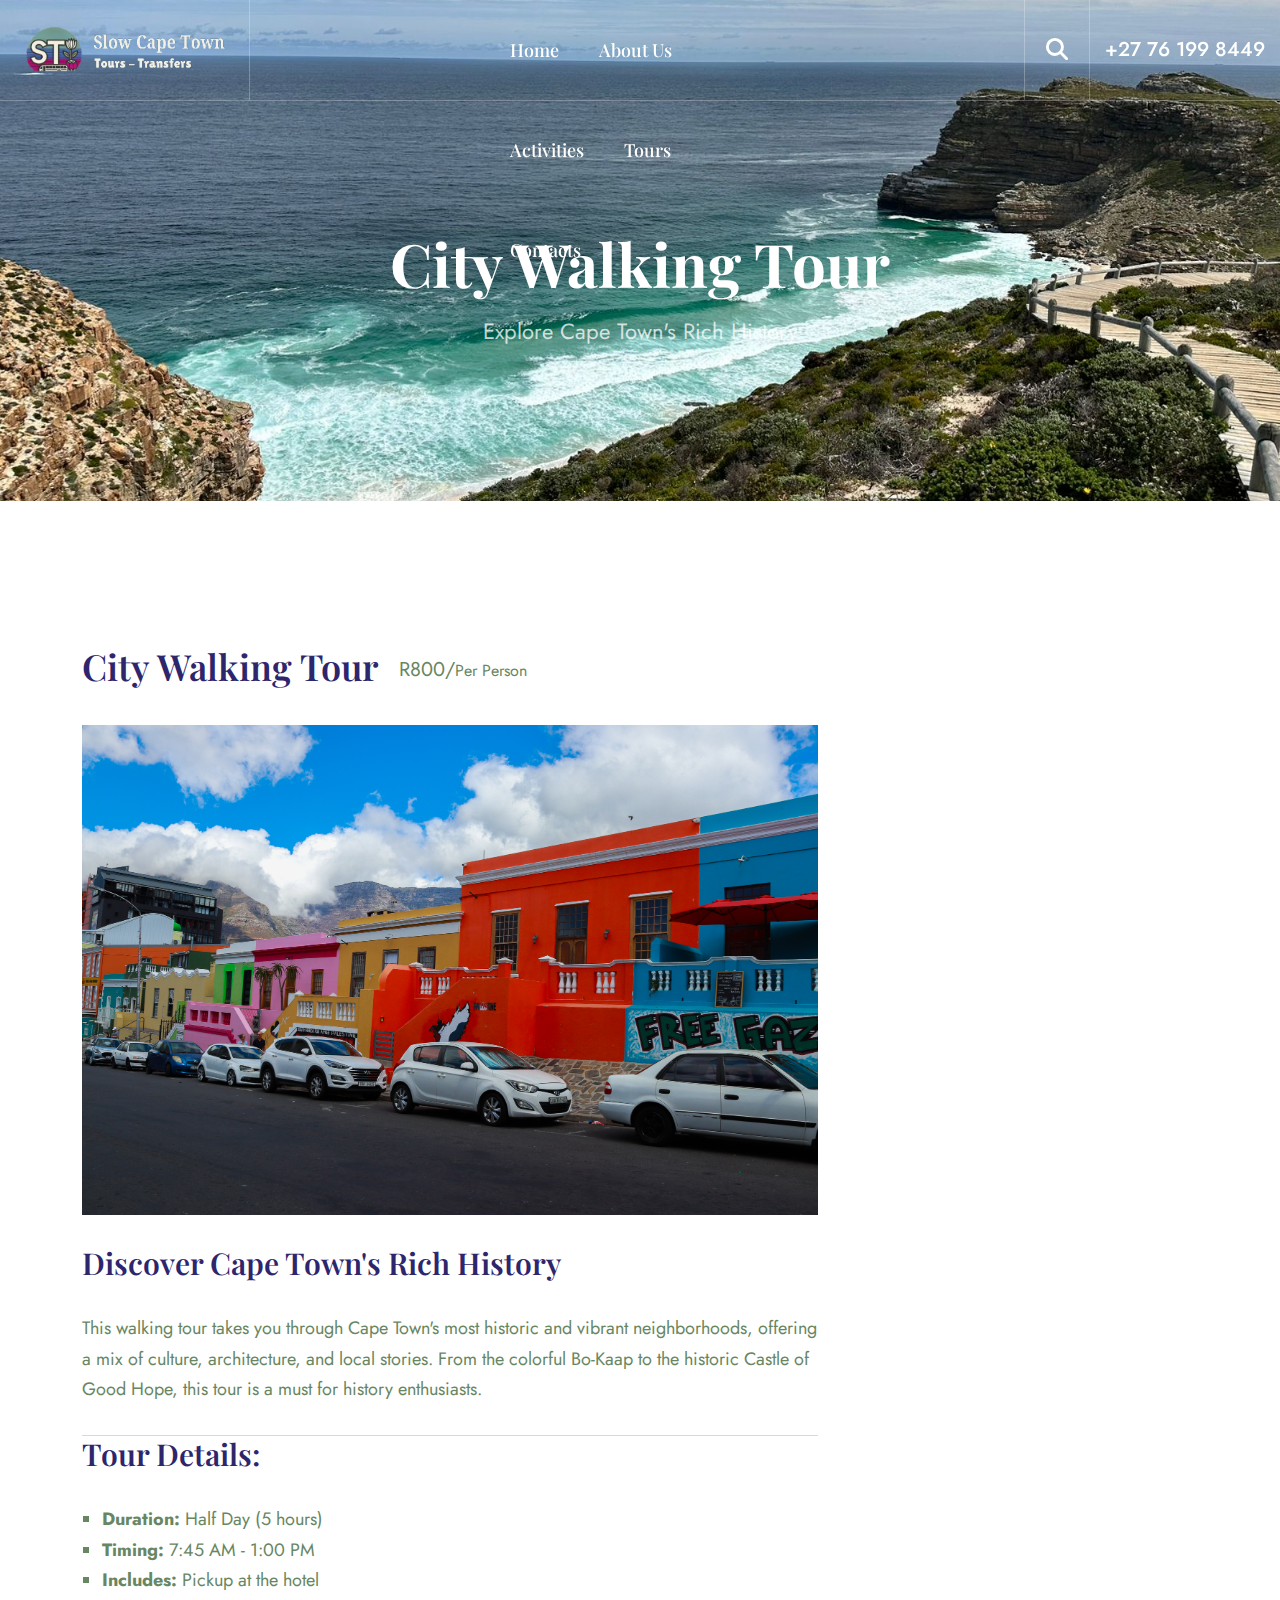
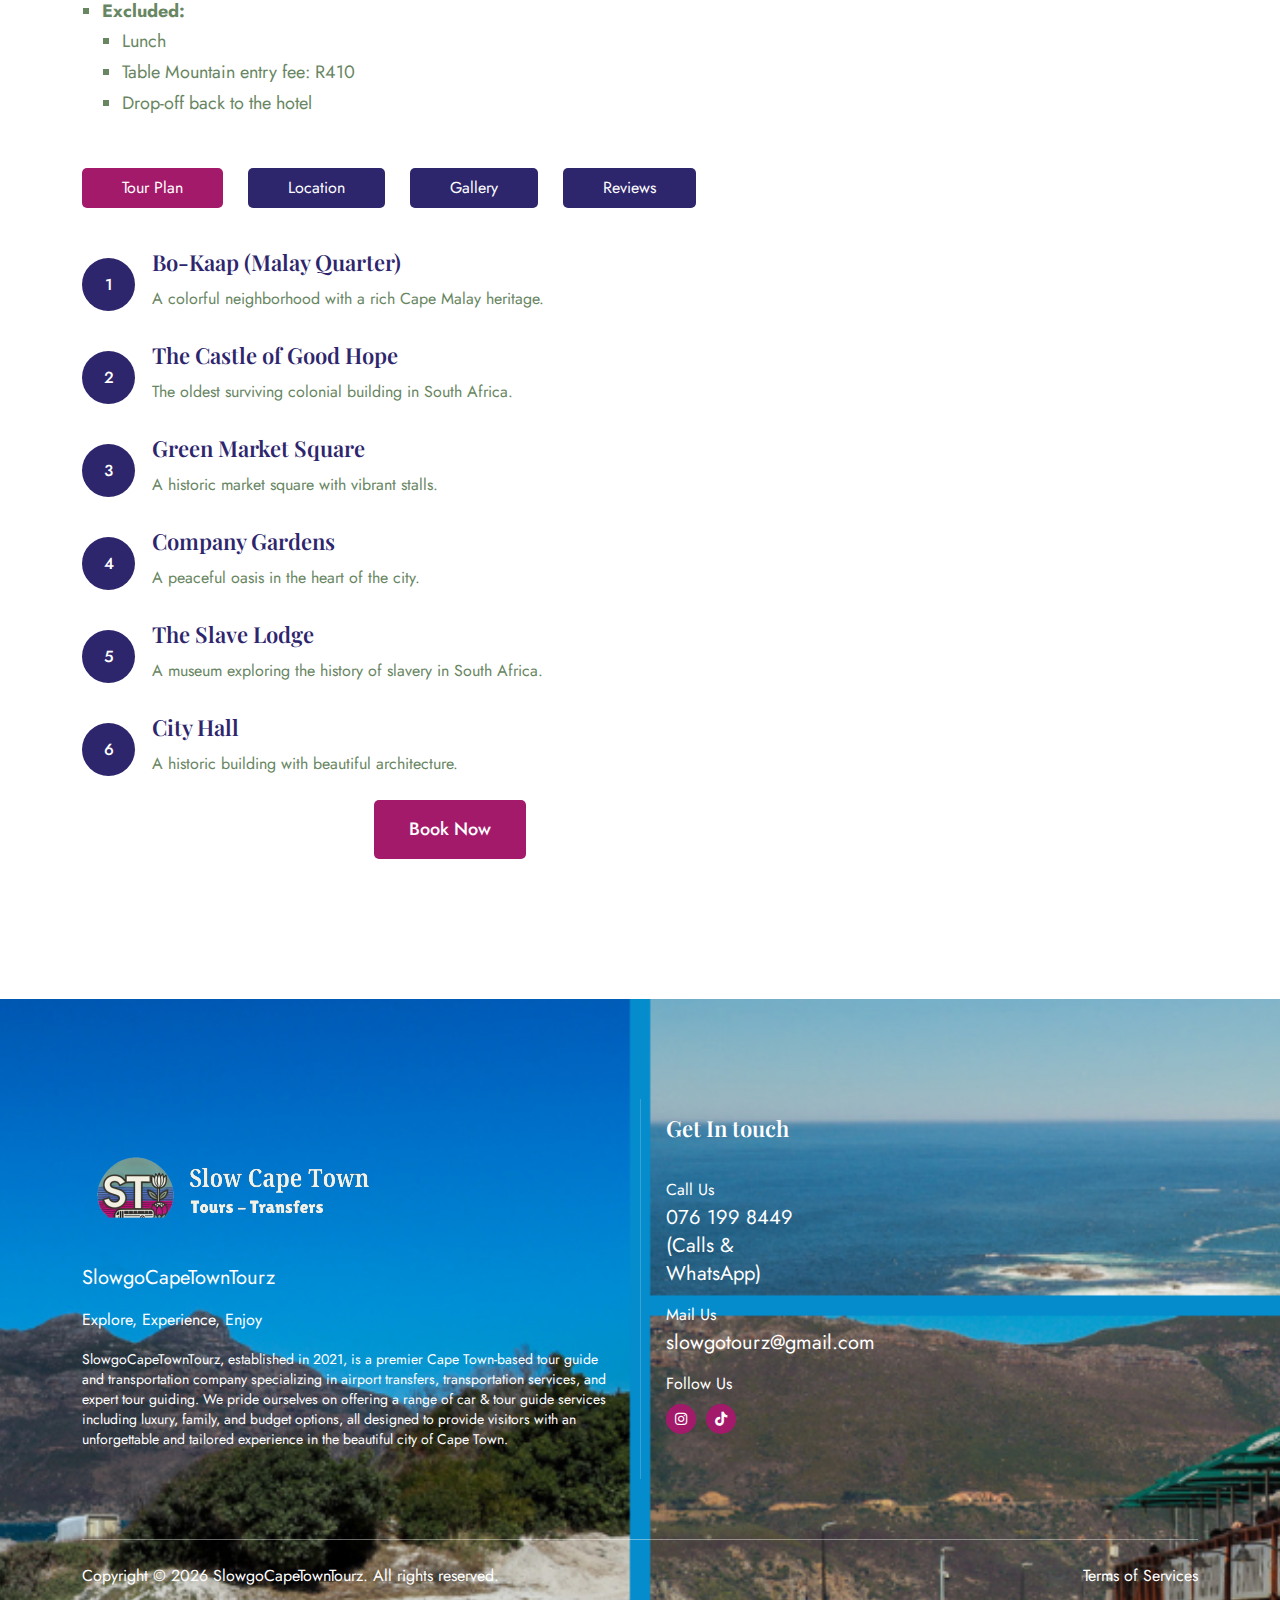
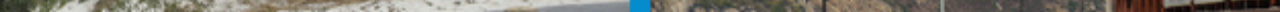
<file: City-Walking-Tour.html>
<!DOCTYPE html>
<html class="no-js" lang="en">
  <head>
    <!-- Meta Tags -->
    <meta charset="utf-8">
    <meta http-equiv="x-ua-compatible" content="ie=edge">
    <meta name="viewport" content="width=device-width, initial-scale=1">
    <meta name="author" content="SlowCapeTownTourz">
    <!-- Favicon Icon -->
    <link rel="icon" href="images/up.png">
    <!-- Site Title -->
    <title>SlowCapeTownTourz - City Walking Tour</title>
    <link rel="stylesheet" href="css/bootstrap.min.css">
    <link rel="stylesheet" href="css/fontawesome.min.css">
    <link rel="stylesheet" href="css/animate.css">
    <link rel="stylesheet" href="css/slick.min.css">
    <link rel="stylesheet" href="css/odometer.css">
    <link rel="stylesheet" href="css/select2.min.css">
    <link rel="stylesheet" href="css/light_gallerr.min.css">
    <link rel="stylesheet" href="css/style.css">
  </head>
  <body>
    <div class="cs_preloader">
      <div class="cs_preloader_in">
        <span></span>
        <span></span>
      </div>
    </div>
    <!-- Start Header Section -->
    <header class="cs_site_header cs_style_1 cs_fs_18 cs_sticky_header">
      <div class="cs_main_header">
        <div class="cs_main_header_in">
          <div class="cs_main_header_left">
            <a class="cs_site_branding" href="index.html">
              <img src="images/logo.png" alt="Logo">
            </a>
          </div>
          <div class="cs_main_header_center">
            <div class="cs_main_header_center">
              <div class="cs_nav cs_medium cs_primary_font">
                <ul class="cs_nav_list">
                  <li><a href="index.html">Home</a></li>
                  <li><a href="about.html">About Us</a></li>
                  <li><a href="destination.html">Activities</a></li>
                  <li><a href="tour.html">Tours</a></li>
                  <li><a href="contact.html">Contacts</a></li>
                </ul>
              </div>
            </div>
          </div>
          <div class="cs_main_header_right">
            <div class="cs_header_toolbox">
              <div>
                <button class="cs_search_btn cs_fs_24" type="button"><i class="fa-solid fa-magnifying-glass"></i></button>
              </div>
              <div class="cs_fs_20 cs_medium">+27 76 199 8449</div>
            </div>
          </div>
        </div>
      </div>
    </header>
    <div class="cs_header_search">
      <div class="cs_header_search_in">
        <div class="container">
          <div class="cs_header_search_box">
            <form action="#" class="cs_search_form">
              <input type="text" placeholder="Search Here...">
              <button class="cs_search_btn">
                <svg width="18" height="18" viewBox="0 0 18 18" fill="none" xmlns="http://www.w3.org/2000/svg">
                  <path d="M8.07914 0C3.62682 0 0 3.62558 0 8.07641C0 12.5272 3.62682 16.1599 8.07914 16.1599C9.98086 16.1599 11.7299 15.4936 13.1122 14.3875L16.4775 17.7498C16.6473 17.9126 16.8741 18.0024 17.1094 18C17.3446 17.9975 17.5695 17.9032 17.736 17.737C17.9025 17.5708 17.9972 17.3461 17.9999 17.111C18.0027 16.8758 17.9132 16.6489 17.7506 16.4789L14.3853 13.1148C15.4928 11.7308 16.16 9.97968 16.16 8.07641C16.16 3.62558 12.5315 0 8.07914 0ZM8.07914 1.79517C11.561 1.79517 14.3625 4.59577 14.3625 8.07641C14.3625 11.557 11.561 14.3647 8.07914 14.3647C4.59732 14.3647 1.79575 11.557 1.79575 8.07641C1.79575 4.59577 4.59732 1.79517 8.07914 1.79517Z" fill="currentColor"></path>
                </svg>                
              </button>
            </form>
            <button class="cs_close" type="button"><img src="images/close.svg" alt="Close"></button>
          </div>
        </div>
      </div>
      <div class="cs_sidenav_overlay"></div>
    </div>
    <!-- End Header Section -->
    <!-- Start Hero Section -->
    <section class="cs_page_header cs_bg_filed cs_primary_bg" data-src="images/walking_intro.jpg">
      <div class="container">
        <div class="cs_page_header_text text-center">
          <h1 class="cs_page_title cs_fs_70 cs_white_color cs_bold">City Walking Tour</h1>
          <p class="cs_page_subtitle cs_fs_24 mb-0">Explore Cape Town's Rich History</p>
        </div>
      </div>
    </section>
    <!-- End Hero Section -->
    <!-- Start Destination Details Section -->
    <section>
      <div class="cs_height_140 cs_height_lg_80"></div>
      <div class="container">
        <div class="row cs_gap_y_50">
          <div class="col-lg-8">
            <div class="cs_post_details">
              <h2 class="cs_tour_details_title">City Walking Tour <small>R800/<span>Per Person</span></small></h2>
              <img src="images/city.jpg" alt="City Walking Tour Thumb">
              <h3>Discover Cape Town's Rich History</h3>
              <p>This walking tour takes you through Cape Town's most historic and vibrant neighborhoods, offering a mix of culture, architecture, and local stories. From the colorful Bo-Kaap to the historic Castle of Good Hope, this tour is a must for history enthusiasts.</p>
              <hr>
              <h3>Tour Details:</h3>
              <ul class="cs_tour_details_list">
                <li><strong>Duration:</strong> Half Day (5 hours)</li>
                <li><strong>Timing:</strong> 7:45 AM - 1:00 PM</li>
                <li><strong>Includes:</strong> Pickup at the hotel</li>
                <li><strong>Excluded:</strong>
                  <ul>
                    <li>Lunch</li>
                    <li>Table Mountain entry fee: R410</li>
                    <li>Drop-off back to the hotel</li>
                  </ul>
                </li>
              </ul>
            </div>
            <div class="cs_tabs">
              <ul class="cs_tab_links cs_style_1 cs_mp0">
                <li class="active"><a href="#tab_1" class="cs_primary_bg cs_white_color cs_radius_5">Tour Plan</a></li>
                <li><a href="#tab_2" class="cs_primary_bg cs_white_color cs_radius_5">Location</a></li>
                <li><a href="#tab_3" class="cs_primary_bg cs_white_color cs_radius_5">Gallery</a></li>
                <li><a href="#tab_4" class="cs_primary_bg cs_white_color cs_radius_5">Reviews</a></li>
              </ul>
              <div class="cs_tab_body">
                <div class="cs_tab active" id="tab_1">
                  <ul class="cs_tour_plan_list cs_mp0">
                    <li class="cs_list_item">
                      <div class="cs_list_index cs_center"><span></span></div>
                      <div class="cs_list_content">
                        <h3 class="cs_list_item_title cs_fs_24 cs_semibold">Bo-Kaap (Malay Quarter)</h3>
                        <p class="cs_list_item_subtitle mb-0">A colorful neighborhood with a rich Cape Malay heritage.</p>
                      </div>
                    </li>
                    <li class="cs_list_item">
                      <div class="cs_list_index cs_center"><span></span></div>
                      <div class="cs_list_content">
                        <h3 class="cs_list_item_title cs_fs_24 cs_semibold">The Castle of Good Hope</h3>
                        <p class="cs_list_item_subtitle mb-0">The oldest surviving colonial building in South Africa.</p>
                      </div>
                    </li>
                    <li class="cs_list_item">
                      <div class="cs_list_index cs_center"><span></span></div>
                      <div class="cs_list_content">
                        <h3 class="cs_list_item_title cs_fs_24 cs_semibold">Green Market Square</h3>
                        <p class="cs_list_item_subtitle mb-0">A historic market square with vibrant stalls.</p>
                      </div>
                    </li>
                    <li class="cs_list_item">
                      <div class="cs_list_index cs_center"><span></span></div>
                      <div class="cs_list_content">
                        <h3 class="cs_list_item_title cs_fs_24 cs_semibold">Company Gardens</h3>
                        <p class="cs_list_item_subtitle mb-0">A peaceful oasis in the heart of the city.</p>
                      </div>
                    </li>
                    <li class="cs_list_item">
                      <div class="cs_list_index cs_center"><span></span></div>
                      <div class="cs_list_content">
                        <h3 class="cs_list_item_title cs_fs_24 cs_semibold">The Slave Lodge</h3>
                        <p class="cs_list_item_subtitle mb-0">A museum exploring the history of slavery in South Africa.</p>
                      </div>
                    </li>
                    <li class="cs_list_item">
                      <div class="cs_list_index cs_center"><span></span></div>
                      <div class="cs_list_content">
                        <h3 class="cs_list_item_title cs_fs_24 cs_semibold">City Hall</h3>
                        <p class="cs_list_item_subtitle mb-0">A historic building with beautiful architecture.</p>
                      </div>
                    </li>
                  </ul>
                </div>
                <div class="cs_tab" id="tab_2">
                  <iframe id="map" src="https://www.google.com/maps/embed?pb=!1m18!1m12!1m3!1d52864.86920815416!2d18.355468!3d-34.358499!2m3!1f0!2f0!3f0!3m2!1i1024!2i768!4f13.1!3m3!1m2!1s0x1dcc676e8af6e9c7%3A0x3c3b3b3b3b3b3b3b!2sCape+Point!5e0!3m2!1sen!2sza!4v1563075599994!5m2!1sen!2sza" allowfullscreen></iframe>
                </div>
                <div class="cs_tab" id="tab_3">
                  <div class="cs_grid_3 cs_gallery_list cs_style_1">
                    <a href="images/IMG_3698.jpg" class="cs_gallery_item cs_zoom">
                      <img src="images/IMG_3698.jpg" alt="Gallery Image" class="cs_zoom_in">
                      <div class="cs_gallery_overlay"></div>
                      <div class="cs_gallery_icon position-absolute">
                        <img src="images/icons/plus_icon.svg" alt="Icon">
                      </div>
                    </a>
                    <a href="images/IMG_3701.jpg" class="cs_gallery_item cs_zoom">
                      <img src="images/IMG_3701.jpg" alt="Gallery Image" class="cs_zoom_in">
                      <div class="cs_gallery_overlay"></div>
                      <div class="cs_gallery_icon position-absolute">
                        <img src="images/icons/plus_icon.svg" alt="Icon">
                      </div>
                    </a>
                    <a href="images/IMG_4027.jpg" class="cs_gallery_item cs_zoom">
                      <img src="images/IMG_4027.jpg" alt="Gallery Image" class="cs_zoom_in">
                      <div class="cs_gallery_overlay"></div>
                      <div class="cs_gallery_icon position-absolute">
                        <img src="images/icons/plus_icon.svg" alt="Icon">
                      </div>
                    </a>
                    <a href="images/IMG_4038.jpg" class="cs_gallery_item cs_zoom">
                      <img src="images/IMG_4038.jpg" alt="Gallery Image" class="cs_zoom_in">
                      <div class="cs_gallery_overlay"></div>
                      <div class="cs_gallery_icon position-absolute">
                        <img src="images/icons/plus_icon.svg" alt="Icon">
                      </div>
                    </a>
                    <a href="images/IMG_4050.jpg" class="cs_gallery_item cs_zoom">
                      <img src="images/IMG_4050.jpg" alt="Gallery Image" class="cs_zoom_in">
                      <div class="cs_gallery_overlay"></div>
                      <div class="cs_gallery_icon position-absolute">
                        <img src="images/icons/plus_icon.svg" alt="Icon">
                      </div>
                    </a>
                    <a href="images/IMG_4055.jpg" class="cs_gallery_item cs_zoom">
                      <img src="images/IMG_4055.jpg" alt="Gallery Image" class="cs_zoom_in">
                      <div class="cs_gallery_overlay"></div>
                      <div class="cs_gallery_icon position-absolute">
                        <img src="images/icons/plus_icon.svg" alt="Icon">
                      </div>
                    </a>
                    <a href="images/IMG_4082.jpg" class="cs_gallery_item cs_zoom">
                      <img src="images/IMG_4082.jpg" alt="Gallery Image" class="cs_zoom_in">
                      <div class="cs_gallery_overlay"></div>
                      <div class="cs_gallery_icon position-absolute">
                        <img src="images/icons/plus_icon.svg" alt="Icon">
                      </div>
                    </a>
                    <a href="images/IMG_4118.jpg" class="cs_gallery_item cs_zoom">
                      <img src="images/IMG_4118.jpg" alt="Gallery Image" class="cs_zoom_in">
                      <div class="cs_gallery_overlay"></div>
                      <div class="cs_gallery_icon position-absolute">
                        <img src="images/icons/plus_icon.svg" alt="Icon">
                      </div>
                    </a>
                    <a href="images/IMG_4140.jpg" class="cs_gallery_item cs_zoom">
                      <img src="images/IMG_4140.jpg" alt="Gallery Image" class="cs_zoom_in">
                      <div class="cs_gallery_overlay"></div>
                      <div class="cs_gallery_icon position-absolute">
                        <img src="images/icons/plus_icon.svg" alt="Icon">
                      </div>
                    </a>
                  </div>
                </div>
                <div class="cs_tab" id="tab_4">
                  <div class="cs_review_content">
                    <h3 class="cs_review_title cs_semibold">Our Clients Reviews Details</h3>
                    <div class="row align-items-center">
                      <div class="col-xl-3 col-lg-4">
                        <div class="cs_review_count_box cs_radius_5 text-center">
                          <h3 class="cs_rating_value cs_fs_30">4.8</h3>
                          <div class="cs_rating_container">
                            <div class="cs_rating" data-rating="4.8">
                              <div class="cs_rating_percentage"></div>
                            </div>
                          </div>
                          <p>50 Reviews</p>
                        </div>
                      </div>
                      <div class="col-xl-9 col-lg-8">
                        <div class="cs_progress_bars">
                          <div class="cs_progress_bar">
                            <div class="cs_rating_number cs_medium cs_primary_color">5</div>
                            <div class="cs_rating_container">
                              <div class="cs_rating" data-rating="5">
                                <div class="cs_rating_percentage"></div>
                              </div>
                            </div>
                            <div class="cs_progress_line"></div>
                            <div class="cs_progress_hint_value cs_primary_color">40</div>
                          </div>
                          <div class="cs_progress_bar">
                            <div class="cs_rating_number cs_medium cs_primary_color">4</div>
                            <div class="cs_rating_container">
                              <div class="cs_rating" data-rating="4">
                                <div class="cs_rating_percentage"></div>
                              </div>
                            </div>
                            <div class="cs_progress_line"></div>
                            <div class="cs_progress_hint_value cs_primary_color">8</div>
                          </div>
                          <div class="cs_progress_bar">
                            <div class="cs_rating_number cs_medium cs_primary_color">3</div>
                            <div class="cs_rating_container">
                              <div class="cs_rating" data-rating="3">
                                <div class="cs_rating_percentage"></div>
                              </div>
                            </div>
                            <div class="cs_progress_line"></div>
                            <div class="cs_progress_hint_value cs_primary_color">2</div>
                          </div>
                          <div class="cs_progress_bar">
                            <div class="cs_rating_number cs_medium cs_primary_color">2</div>
                            <div class="cs_rating_container">
                              <div class="cs_rating" data-rating="2">
                                <div class="cs_rating_percentage"></div>
                              </div>
                            </div>
                            <div class="cs_progress_line"></div>
                            <div class="cs_progress_hint_value cs_primary_color">0</div>
                          </div>
                          <div class="cs_progress_bar">
                            <div class="cs_rating_number cs_medium cs_primary_color">1</div>
                            <div class="cs_rating_container">
                              <div class="cs_rating" data-rating="1">
                                <div class="cs_rating_percentage"></div>
                              </div>
                            </div>
                            <div class="cs_progress_line"></div>
                            <div class="cs_progress_hint_value cs_primary_color">0</div>
                          </div>
                        </div>
                      </div>
                    </div>
                  </div>
                </div>
              </div>
            </div>
            <!-- Book Now Button -->
            <div class="text-center mt-4">
              <a href="contact.html" class="cs_btn cs_style_1 cs_fs_18 cs_medium cs_radius_4">Book Now</a>
            </div>
          </div>
        </div>
      </div>
      <div class="cs_height_140 cs_height_lg_80"></div>
    </section>
    <!-- End Destination Details Section -->
    <!-- Start footer -->
    <footer class="cs_footer cs_style_1 cs_white_color cs_bg_filed cs_primary_bg" data-src="images/footer_bg.png">
      <div class="container">
        <div class="cs_footer_main">
          <div class="cs_footer_main_col">
            <div class="cs_footer_widget">
              <div class="cs_text_widget">
                <img src="images/logo.png" alt="Logo">
                <p class="cs_fs_20 cs_white_color">SlowgoCapeTownTourz</p>
                <p class="cs_fs_16 cs_white_color">Explore, Experience, Enjoy</p>
                <p class="cs_fs_14 cs_white_color">SlowgoCapeTownTourz, established in 2021, is a premier Cape Town-based tour guide and transportation company specializing in airport transfers, transportation services, and expert tour guiding. We pride ourselves on offering a range of car & tour guide services including luxury, family, and budget options, all designed to provide visitors with an unforgettable and tailored experience in the beautiful city of Cape Town.</p>
              </div>
            </div>
          </div>
          <div class="cs_footer_main_col">
            <div class="cs_footer_widget">
              <h3 class="cs_footer_widget_title cs_fs_24 cs_semibold cs_white_color">Get In touch</h3>
              <ul class="cs_menu_widget">
                <ul class="cs_contact_widget mb-0">
                  <li>
                    <p>Call Us</p>
                    <p class="cs_fs_20">076 199 8449 (Calls & WhatsApp)</p>
                  </li>
                  <li>
                    <p>Mail Us</p>
                    <p class="cs_fs_20">slowgotourz@gmail.com</p>
                  </li>
                  <li>
                    <p>Follow Us</p>
                    <div class="cs_social_btn cs_style_1 d-flex">
                      <a href="https://www.instagram.com/slowcapetowntours_" target="_blank" class="cs_center">
                        <i class="fa-brands fa-instagram"></i>
                      </a>
                      <a href="https://www.tiktok.com/@slowcapetowntours__" target="_blank" class="cs_center">
                        <i class="fa-brands fa-tiktok"></i>
                      </a>
                    </div>
                  </li>
                </ul>
              </ul>
            </div>
          </div>
        </div>
      </div>
      <div class="container">
        <div class="cs_footer_bottom">
          <div class="cs_copyright">Copyright © <script>document.write(new Date().getFullYear());</script> SlowgoCapeTownTourz. All rights reserved.</div>
          <ul class="cs_menu_widget_2 cs_mp0">
            <li><a href="#">Terms of Services</a></li>
          </ul>
        </div>
      </div>
    </footer>
    <!-- End footer -->
    <!-- Script -->
    <script src="js/jquery-3.6.0.min.js"></script>
    <script src="js/wow.min.js"></script>
    <script src="js/jquery.slick.min.js"></script>
    <script src="js/odometer.js"></script>
    <script src="js/ripples.min.js"></script>
    <script src="js/select2.min.js"></script>
    <script src="js/light_gallery.min.js"></script>
    <script src="js/main.js"></script>
  </body>
</html>
</file>
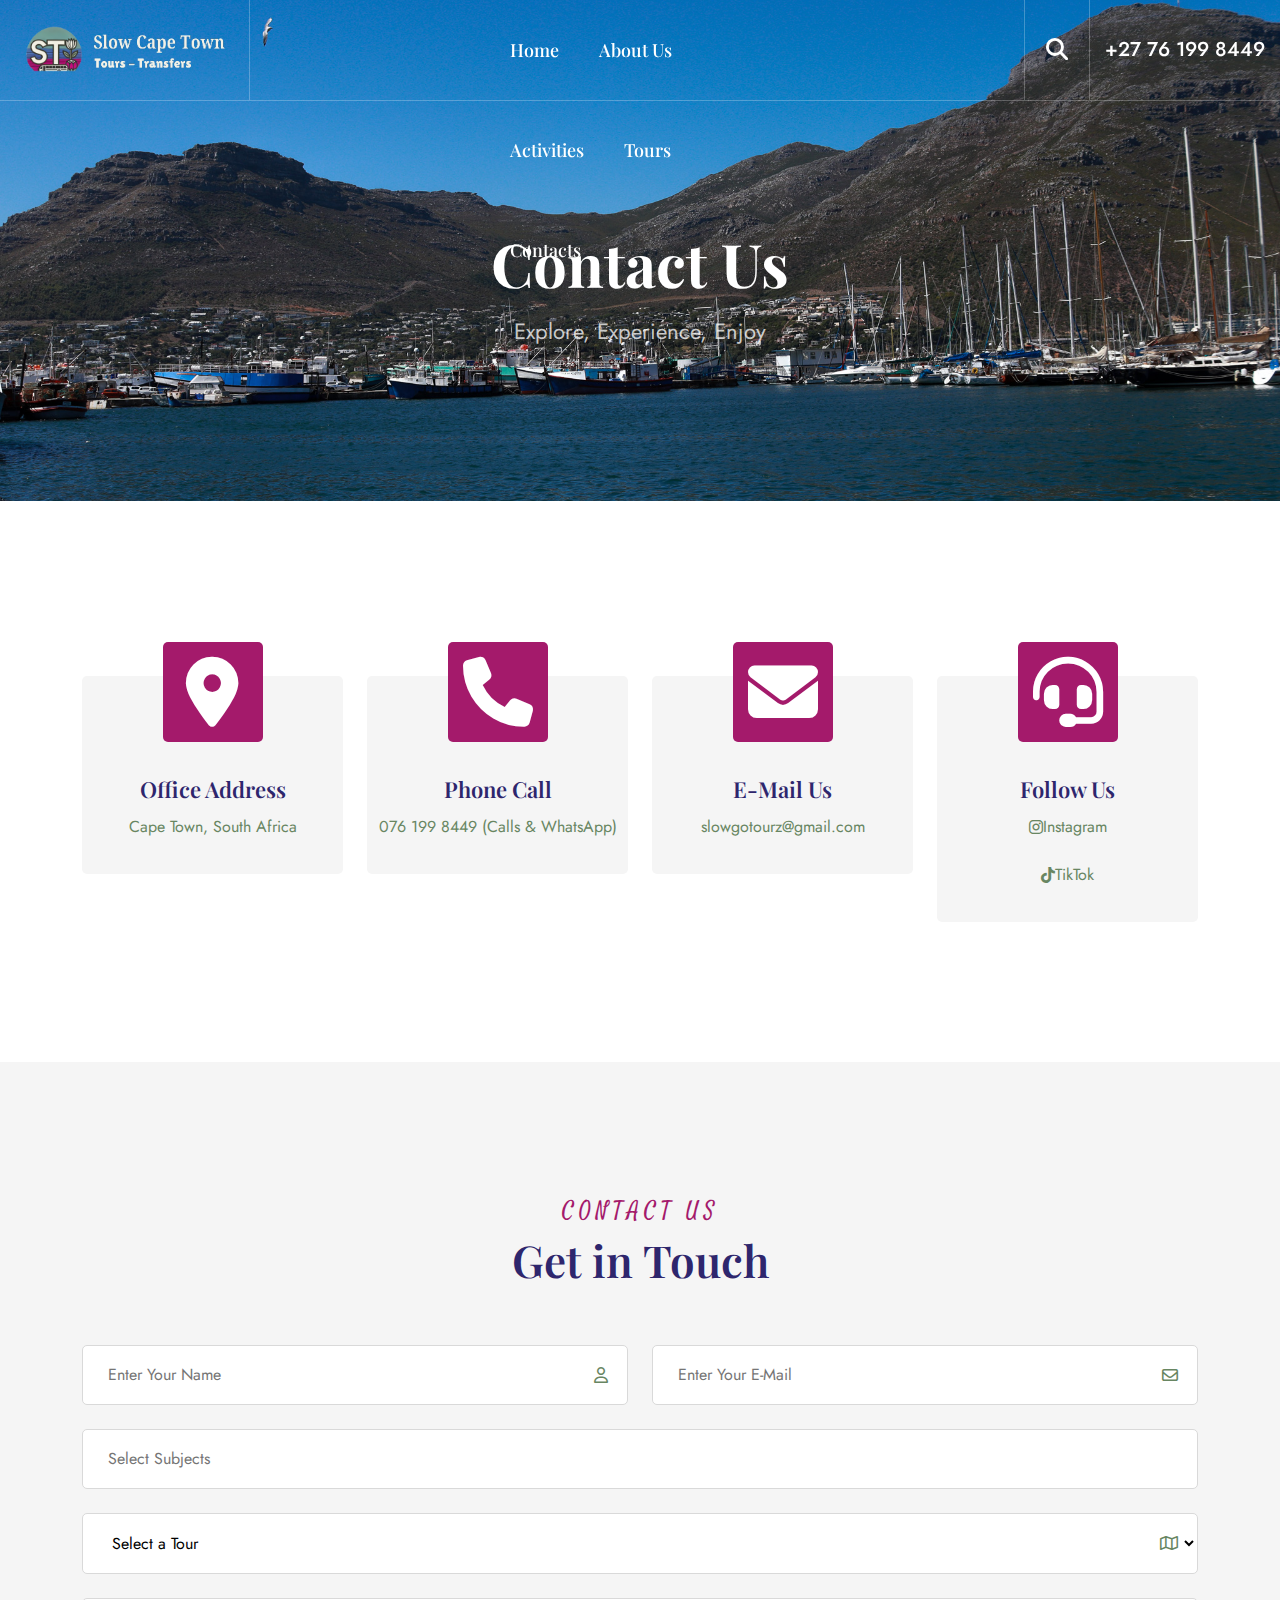
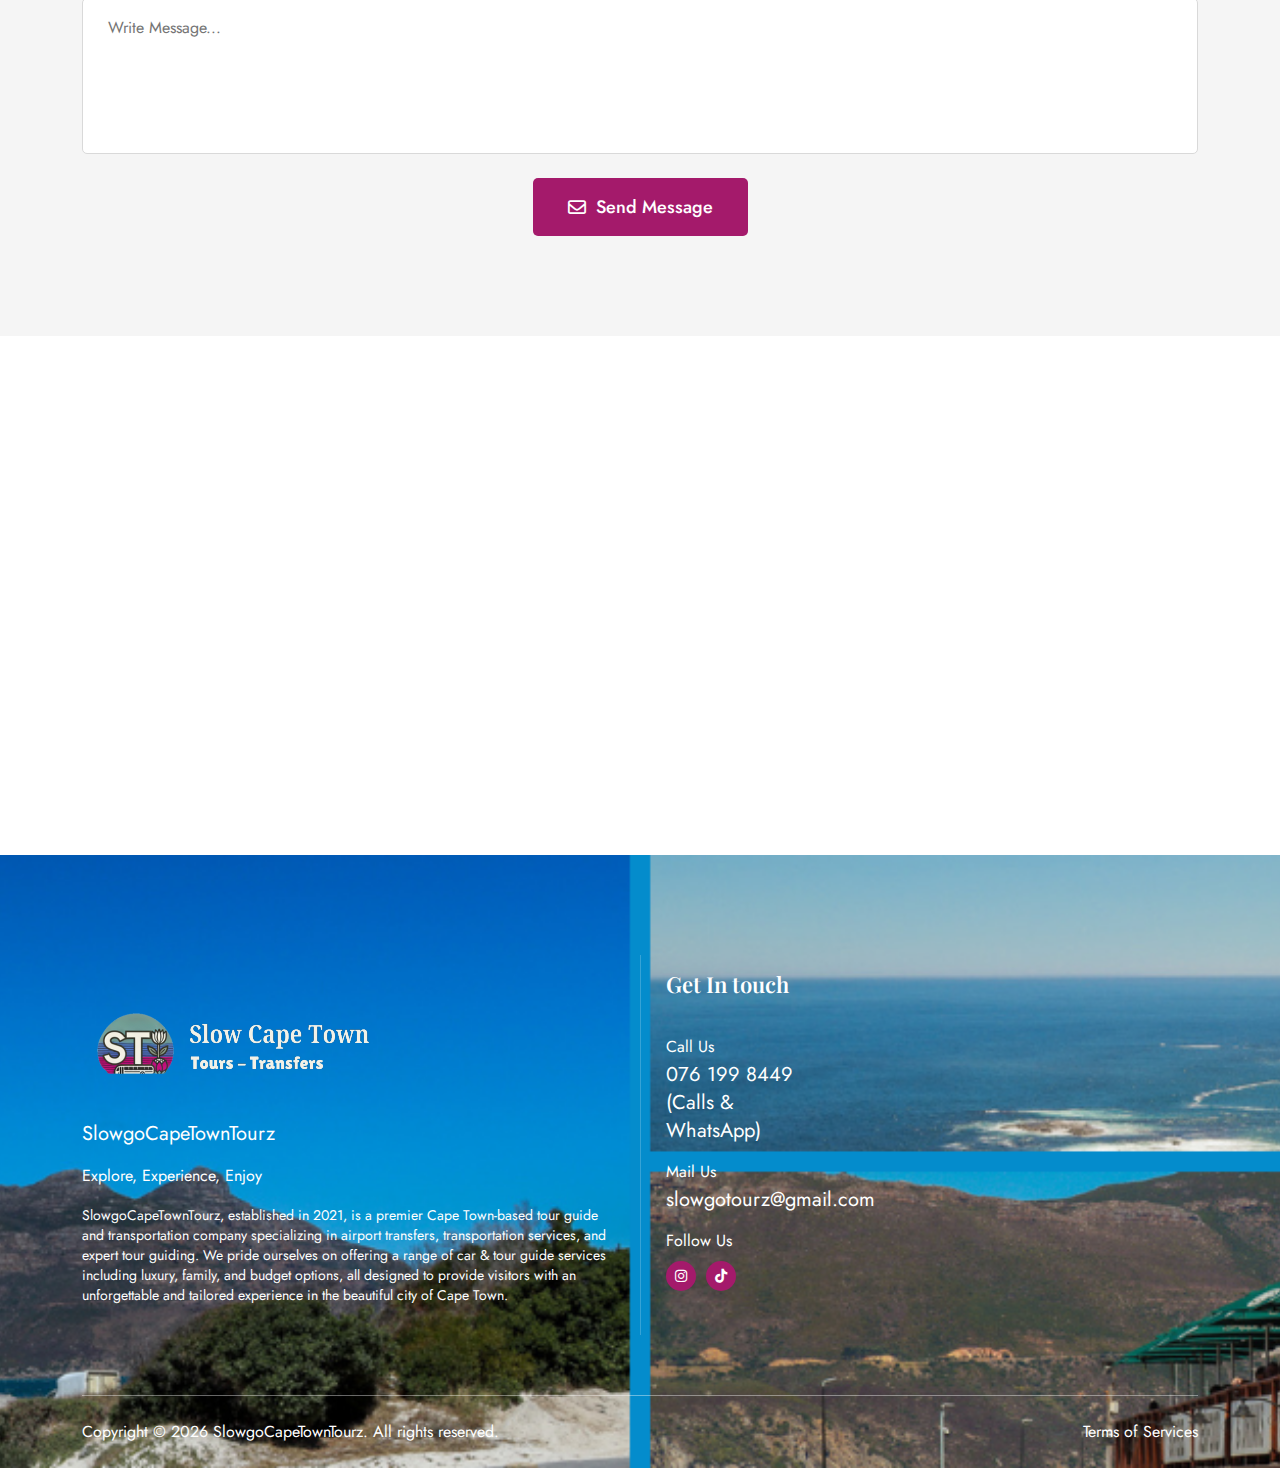
<file: contact.html>
<!DOCTYPE html>
<html class="no-js" lang="en">
  <head>
    <!-- Meta Tags -->
    <meta charset="utf-8">
    <meta http-equiv="x-ua-compatible" content="ie=edge">
    <meta name="viewport" content="width=device-width, initial-scale=1">
    <meta name="author" content="SlowgoCapeTownTourz">
    <!-- up Icon -->
    <link rel="icon" href="images/up.png">
    <!-- Site Title -->
    <title>SlowgoCapeTownTourz - Explore, Experience, Enjoy</title>
    <link rel="stylesheet" href="css/bootstrap.min.css">
    <link rel="stylesheet" href="css/fontawesome.min.css">
    <link rel="stylesheet" href="css/animate.css">
    <link rel="stylesheet" href="css/slick.min.css">
    <link rel="stylesheet" href="css/odometer.css">
    <link rel="stylesheet" href="css/select2.min.css">
    <link rel="stylesheet" href="css/light_gallerr.min.css">
    <link rel="stylesheet" href="css/style.css">
  </head>
  <body>
    <div class="cs_preloader">
      <div class="cs_preloader_in">
        <span></span>
        <span></span>
      </div>
    </div>
    <!-- Start Header Section -->
    <header class="cs_site_header cs_style_1 cs_fs_18 cs_sticky_header">
      <div class="cs_main_header">
        <div class="cs_main_header_in">
          <div class="cs_main_header_left">
            <a class="cs_site_branding" href="index.html">
              <img src="images/logo.png" alt="Logo">
            </a>
          </div>
          <div class="cs_main_header_center">
            <div class="cs_main_header_center">
              <div class="cs_nav cs_medium cs_primary_font">
                <ul class="cs_nav_list">
                  <li><a href="index.html">Home</a></li>
                  <li><a href="about.html">About Us</a></li>
                  <li><a href="destination.html">Activities</a></li>
                  <li><a href="tour.html">Tours</a></li>
                  <li><a href="contact.html">Contacts</a></li>
                </ul>
              </div>
            </div>
          </div>
          <div class="cs_main_header_right">
            <div class="cs_header_toolbox">
              <div>
                <button class="cs_search_btn cs_fs_24" type="button"><i class="fa-solid fa-magnifying-glass"></i></button>
              </div>
              <div class="cs_fs_20 cs_medium">+27 76 199 8449</div>
            </div>
          </div>
        </div>
      </div>
    </header>
    <div class="cs_header_search">
      <div class="cs_header_search_in">
        <div class="container">
          <div class="cs_header_search_box">
            <form action="#" class="cs_search_form">
              <input type="text" placeholder="Search Here...">
              <button class="cs_search_btn">
                <svg width="18" height="18" viewBox="0 0 18 18" fill="none" xmlns="http://www.w3.org/2000/svg">
                  <path d="M8.07914 0C3.62682 0 0 3.62558 0 8.07641C0 12.5272 3.62682 16.1599 8.07914 16.1599C9.98086 16.1599 11.7299 15.4936 13.1122 14.3875L16.4775 17.7498C16.6473 17.9126 16.8741 18.0024 17.1094 18C17.3446 17.9975 17.5695 17.9032 17.736 17.737C17.9025 17.5708 17.9972 17.3461 17.9999 17.111C18.0027 16.8758 17.9132 16.6489 17.7506 16.4789L14.3853 13.1148C15.4928 11.7308 16.16 9.97968 16.16 8.07641C16.16 3.62558 12.5315 0 8.07914 0ZM8.07914 1.79517C11.561 1.79517 14.3625 4.59577 14.3625 8.07641C14.3625 11.557 11.561 14.3647 8.07914 14.3647C4.59732 14.3647 1.79575 11.557 1.79575 8.07641C1.79575 4.59577 4.59732 1.79517 8.07914 1.79517Z" fill="currentColor"></path>
                </svg>                
              </button>
            </form>
            <button class="cs_close" type="button"><img src="images/close.svg" alt="Close"></button>
          </div>
        </div>
      </div>
      <div class="cs_sidenav_overlay"></div>
    </div>
    <!-- End Header Section -->
    <!-- Start Hero Section -->
    <section class="cs_page_header cs_bg_filed cs_primary_bg" data-src="images/cape_town_header.jpg">
      <div class="container">
        <div class="cs_page_header_text text-center">
          <h1 class="cs_page_title cs_fs_70 cs_white_color cs_bold">Contact Us</h1>
          <p class="cs_page_subtitle cs_fs_24 mb-0">Explore, Experience, Enjoy</p>
        </div>
      </div>
    </section>
    <!-- End Hero Section -->
   <!-- Start Contact Section -->
  <section>
    <div class="cs_height_140 cs_height_lg_80"></div>
    <div class="container">
      <div class="row cs_gap_y_40">
        <div class="col-lg-3 col-md-6">
          <div class="cs_iconbox cs_style_5 cs_gray_bg cs_radius_5 text-center">
            <div class="cs_iconbox_icon cs_accent_bg cs_white_color cs_center cs_radius_5"><i class="fa-solid fa-location-dot"></i></div>
            <h2 class="cs_iconbox_title cs_fs_24 cs_semibold">Office Address</h2>
            <p class="cs_iconbox_subtitle mb-0">Cape Town, South Africa</p>
          </div>
        </div>
        <div class="col-lg-3 col-md-6">
          <div class="cs_iconbox cs_style_5 cs_gray_bg cs_radius_5 text-center">
            <div class="cs_iconbox_icon cs_accent_bg cs_white_color cs_center cs_radius_5"><i class="fa-solid fa-phone"></i></div>
            <h2 class="cs_iconbox_title cs_fs_24 cs_semibold">Phone Call</h2>
            <p class="cs_iconbox_subtitle mb-0">076 199 8449 (Calls & WhatsApp)</p>
          </div>
        </div>
        <div class="col-lg-3 col-md-6">
          <div class="cs_iconbox cs_style_5 cs_gray_bg cs_radius_5 text-center">
            <div class="cs_iconbox_icon cs_accent_bg cs_white_color cs_center cs_radius_5"><i class="fa-solid fa-envelope"></i></div>
            <h2 class="cs_iconbox_title cs_fs_24 cs_semibold">E-Mail Us</h2>
            <p class="cs_iconbox_subtitle mb-0">slowgotourz@gmail.com</p>
          </div>
        </div>
        <div class="col-lg-3 col-md-6">
          <div class="cs_iconbox cs_style_5 cs_gray_bg cs_radius_5 text-center">
            <div class="cs_iconbox_icon cs_accent_bg cs_white_color cs_center cs_radius_5"><i class="fa-solid fa-headset"></i></div>
            <h2 class="cs_iconbox_title cs_fs_24 cs_semibold">Follow Us</h2>
            <p class="cs_iconbox_subtitle mb-0">
              <a href="https://www.instagram.com/slowcapetowntours_" target="_blank" class="cs_center">
                <i class="fa-brands fa-instagram"></i> Instagram
              </a><br>
              <a href="https://www.tiktok.com/@slowcapetowntours__" target="_blank" class="cs_center">
                <i class="fa-brands fa-tiktok"></i> TikTok
              </a>
            </p>
          </div>
        </div>
      </div>
    </div>
    <div class="cs_height_140 cs_height_lg_80"></div>
  </section>
   <!-- End Contact Section -->
   <!-- Start Contact Form Section -->
   <section class="cs_gray_bg">
    <div class="cs_height_135 cs_height_lg_75"></div>
    <div class="container">
      <div class="cs_section_heading cs_style_1 text-center">
        <h3 class="cs_section_title_up cs_ternary_font cs_accent_color cs_normal cs_fs_24">CONTACT US</h3>
        <h2 class="cs_section_title cs_semibold cs_fs_56 mb-0">Get in Touch</h2>
      </div>
      <div class="cs_height_55 cs_height_lg_40"></div>
      <form class="cs_contact_form row cs_gap_y_24">
        <div class="col-lg-6">
          <div class="cs_input_field">
            <input type="text" placeholder="Enter Your Name" class="cs_form_field cs_radius_5">
            <span><i class="fa-regular fa-user"></i></span>
          </div>
        </div>
        <div class="col-lg-6">
          <div class="cs_input_field">
            <input class="cs_form_field cs_radius_5 cs_white_bg" type="email" placeholder="Enter Your E-Mail">
            <span><i class="fa-regular fa-envelope"></i></span>
          </div>
        </div>
        <div class="col-lg-12">
          <input class="cs_form_field cs_radius_5 cs_white_bg" type="text" placeholder="Select Subjects">
        </div>
        <div class="col-lg-12">
          <div class="cs_input_field">
            <select class="cs_form_field cs_radius_5 cs_white_bg" aria-label="Select Tour">
              <option selected disabled>Select a Tour</option>
              <option value="tour1">Tour 1: Example Tour Name</option>
              <option value="tour2">Tour 2: Another Tour Name</option>
              <option value="tour3">Tour 3: Yet Another Tour Name</option>
              <!-- Add more tours as needed -->
            </select>
            <span><i class="fa-regular fa-map"></i></span>
          </div>
        </div>
        <div class="col-lg-12">
          <textarea rows="5" class="cs_form_field cs_radius_5 cs_white_bg" placeholder="Write Message..."></textarea>
        </div>
        <div class="col-lg-12 text-center">
          <button type="submit" class="cs_btn cs_style_1 cs_fs_18 cs_medium cs_radius_4"><i class="fa-regular fa-envelope"></i> Send Message</button>
        </div>
      </form>
    </div>
    <div class="cs_height_100 cs_height_lg_60"></div>
   </section>
   <!-- End Contact Form Section -->
   <!-- Start Location Section -->
  <div class="cs_google_map">
    <iframe src="https://www.google.com/maps/embed?pb=!1m18!1m12!1m3!1d3306.041376478684!2d18.424215315212!3d-34.052072980609!2m3!1f0!2f0!3f0!3m2!1i1024!2i768!4f13.1!3m3!1m2!1s0x1dcc4f3f8f8f8f8f%3A0x1dcc4f3f8f8f8f8f!2sCape+Town%2C+South+Africa!5e0!3m2!1sen!2sza!4v1563075599994!5m2!1sen!2sza" allowfullscreen=""></iframe>
  </div>
   <!-- End Location Section -->
    <!-- Start footer -->
    <footer class="cs_footer cs_style_1 cs_white_color cs_bg_filed cs_primary_bg" data-src="images/footer_bg.png">
      <div class="container">
        <div class="cs_footer_main">
          <div class="cs_footer_main_col">
            <div class="cs_footer_widget">
              <div class="cs_text_widget">
                <img src="images/logo.png" alt="Logo">
                <p class="cs_fs_20 cs_white_color">SlowgoCapeTownTourz</p>
                <p class="cs_fs_16 cs_white_color">Explore, Experience, Enjoy</p>
                <p class="cs_fs_14 cs_white_color">SlowgoCapeTownTourz, established in 2021, is a premier Cape Town-based tour guide and transportation company specializing in airport transfers, transportation services, and expert tour guiding. We pride ourselves on offering a range of car & tour guide services including luxury, family, and budget options, all designed to provide visitors with an unforgettable and tailored experience in the beautiful city of Cape Town.</p>
              </div>
             
            </div>
          </div>
          <div class="cs_footer_main_col">
            <div class="cs_footer_widget">
              <h3 class="cs_footer_widget_title cs_fs_24 cs_semibold cs_white_color">Get In touch</h3>
              <ul class="cs_menu_widget">
                <ul class="cs_contact_widget mb-0">
                  <li>
                    <p>Call Us</p>
                    <p class="cs_fs_20">076 199 8449 (Calls & WhatsApp)</p>
                  </li>
                  <li>
                    <p>Mail Us</p>
                    <p class="cs_fs_20">slowgotourz@gmail.com</p>
                  </li>
                  <li>
                    <p>Follow Us</p>
                    <div class="cs_social_btn cs_style_1 d-flex">
                      <a href="https://www.instagram.com/slowcapetowntours_" target="_blank" class="cs_center">
                        <i class="fa-brands fa-instagram"></i>
                      </a>
                      <a href="https://www.tiktok.com/@slowcapetowntours__" target="_blank" class="cs_center">
                        <i class="fa-brands fa-tiktok"></i>
                      </a>
                    </div>
                  </li>
                </ul>
              </ul>
              
            </div>
          </div>
        </div>
      </div>
      <div class="container">
        <div class="cs_footer_bottom">
          <div class="cs_copyright">Copyright © <script>document.write(new Date().getFullYear());</script> SlowgoCapeTownTourz. All rights reserved.</div>
          <ul class="cs_menu_widget_2 cs_mp0">
            <li><a href="#">Terms of Services</a></li>
          </ul>
        </div>
      </div>
    </footer>
    <!-- End footer -->
    <!-- Script -->
    <script src="js/jquery-3.6.0.min.js"></script>
    <script src="js/wow.min.js"></script>
    <script src="js/jquery.slick.min.js"></script>
    <script src="js/odometer.js"></script>
    <script src="js/ripples.min.js"></script>
    <script src="js/select2.min.js"></script>
    <script src="js/light_gallery.min.js"></script>
    <script src="js/main.js"></script>
  </body>
</html>
</file>
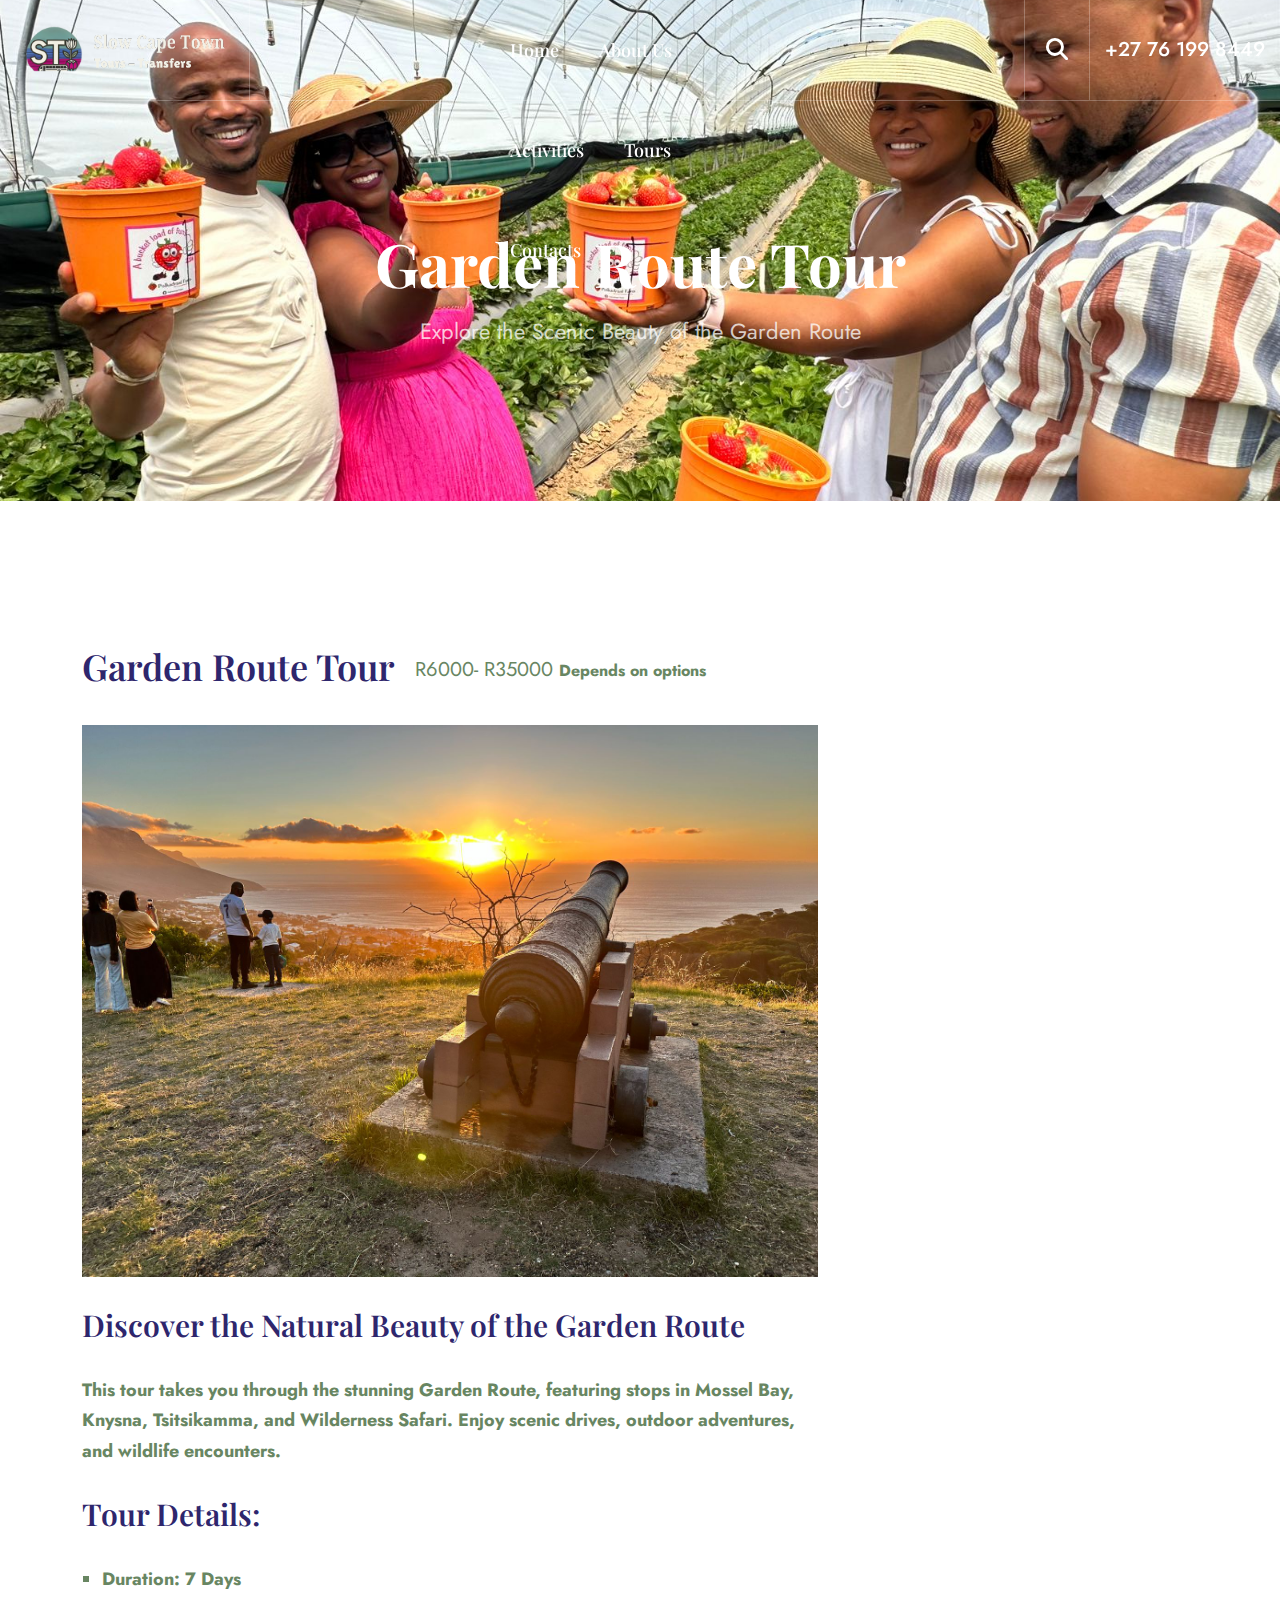
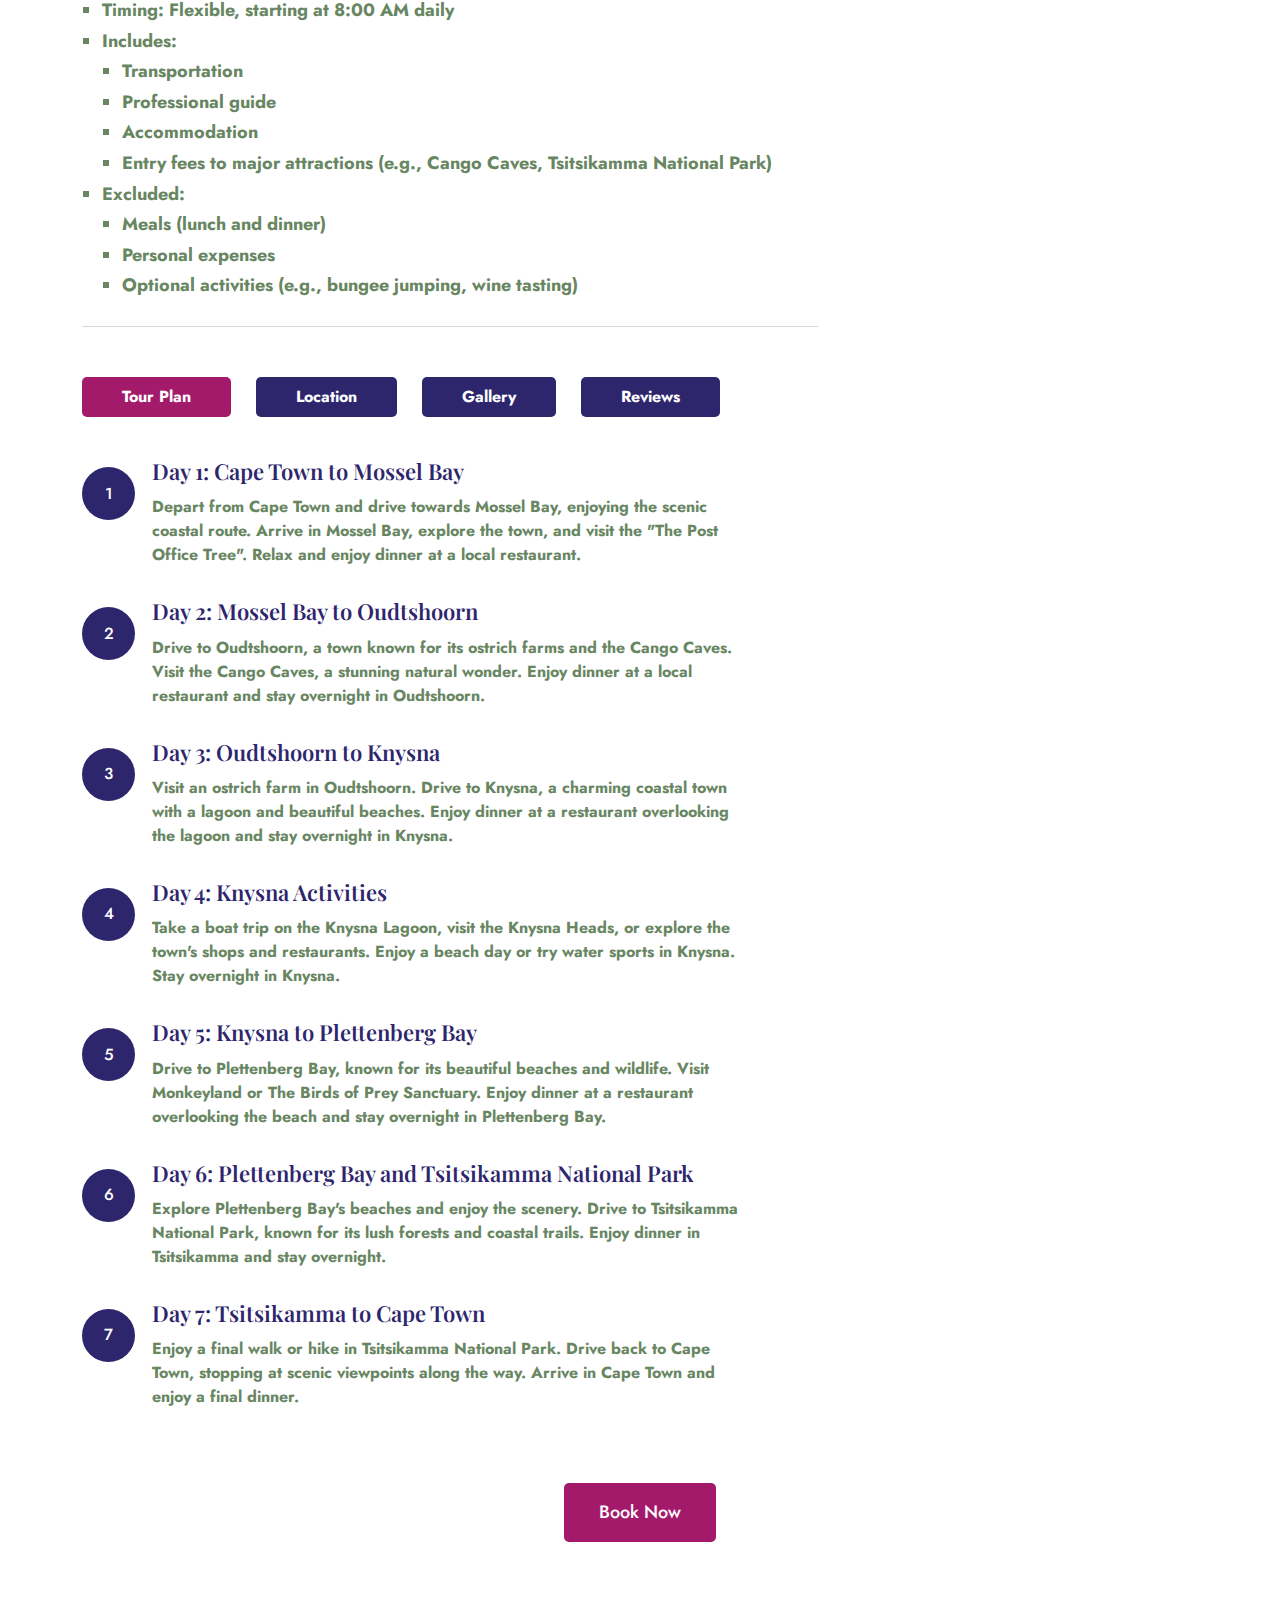
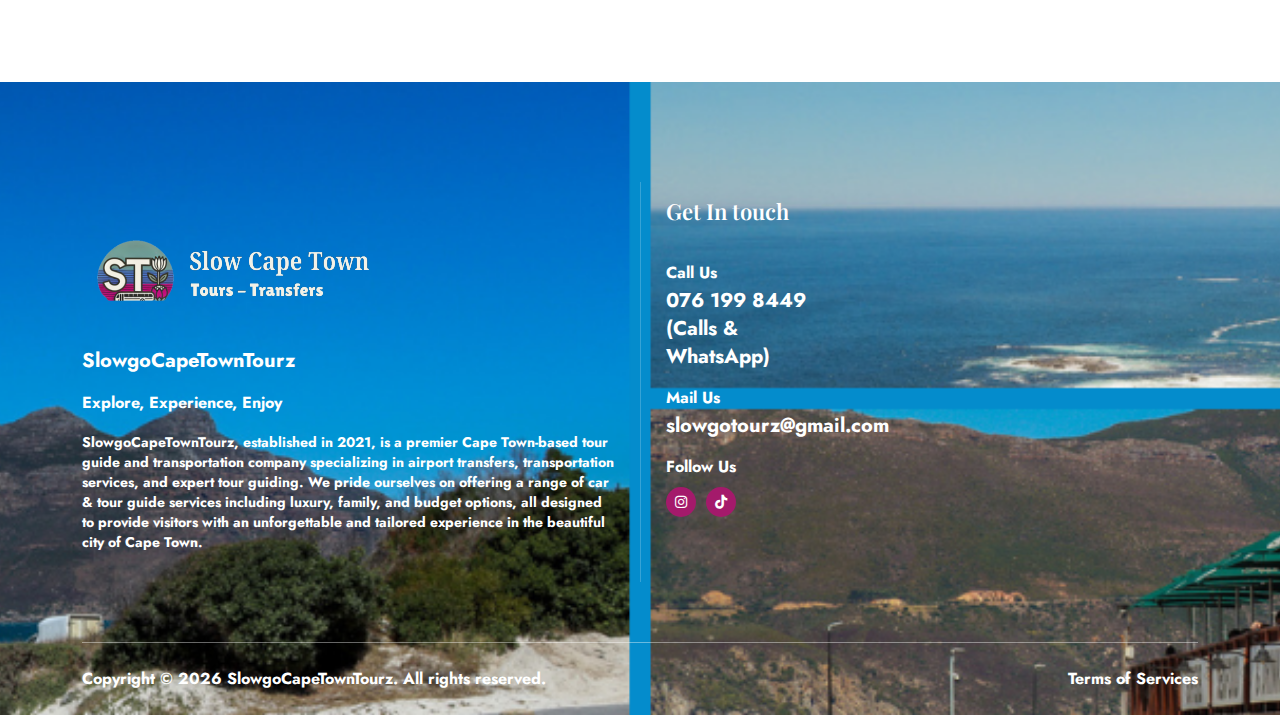
<file: Garden-Route-Tour.html>
<!DOCTYPE html>
<html class="no-js" lang="en">
  <head>
    <!-- Meta Tags -->
    <meta charset="utf-8">
    <meta http-equiv="x-ua-compatible" content="ie=edge">
    <meta name="viewport" content="width=device-width, initial-scale=1">
    <meta name="author" content="SlowCapeTownTourz">
    <!-- Favicon Icon -->
    <link rel="icon" href="images/up.png">
    <!-- Site Title -->
    <title>SlowCapeTownTourz - Garden Route Tour</title>
    <link rel="stylesheet" href="css/bootstrap.min.css">
    <link rel="stylesheet" href="css/fontawesome.min.css">
    <link rel="stylesheet" href="css/animate.css">
    <link rel="stylesheet" href="css/slick.min.css">
    <link rel="stylesheet" href="css/odometer.css">
    <link rel="stylesheet" href="css/select2.min.css">
    <link rel="stylesheet" href="css/light_gallerr.min.css">
    <link rel="stylesheet" href="css/style.css">
  </head>
  <body>
    <div class="cs_preloader">
      <div class="cs_preloader_in">
        <span></span>
        <span></span>
      </div>
    </div>
    <!-- Start Header Section -->
    <header class="cs_site_header cs_style_1 cs_fs_18 cs_sticky_header">
      <div class="cs_main_header">
        <div class="cs_main_header_in">
          <div class="cs_main_header_left">
            <a class="cs_site_branding" href="index.html">
              <img src="images/logo.png" alt="Logo">
            </a>
          </div>
          <div class="cs_main_header_center">
            <div class="cs_main_header_center">
              <div class="cs_nav cs_medium cs_primary_font">
                <ul class="cs_nav_list">
                  <li><a href="index.html">Home</a></li>
                  <li><a href="about.html">About Us</a></li>
                  <li><a href="destination.html">Activities</a></li>
                  <li><a href="tour.html">Tours</a></li>
                  <li><a href="contact.html">Contacts</a></li>
                </ul>
              </div>
            </div>
          </div>
          <div class="cs_main_header_right">
            <div class="cs_header_toolbox">
              <div>
                <button class="cs_search_btn cs_fs_24" type="button"><i class="fa-solid fa-magnifying-glass"></i></button>
              </div>
              <div class="cs_fs_20 cs_medium">+27 76 199 8449</div>
            </div>
          </div>
        </div>
      </div>
    </header>
    <div class="cs_header_search">
      <div class="cs_header_search_in">
        <div class="container">
          <div class="cs_header_search_box">
            <form action="#" class="cs_search_form">
              <input type="text" placeholder="Search Here...">
              <button class="cs_search_btn">
                <svg width="18" height="18" viewBox="0 0 18 18" fill="none" xmlns="http://www.w3.org/2000/svg">
                  <path d="M8.07914 0C3.62682 0 0 3.62558 0 8.07641C0 12.5272 3.62682 16.1599 8.07914 16.1599C9.98086 16.1599 11.7299 15.4936 13.1122 14.3875L16.4775 17.7498C16.6473 17.9126 16.8741 18.0024 17.1094 18C17.3446 17.9975 17.5695 17.9032 17.736 17.737C17.9025 17.5708 17.9972 17.3461 17.9999 17.111C18.0027 16.8758 17.9132 16.6489 17.7506 16.4789L14.3853 13.1148C15.4928 11.7308 16.16 9.97968 16.16 8.07641C16.16 3.62558 12.5315 0 8.07914 0ZM8.07914 1.79517C11.561 1.79517 14.3625 4.59577 14.3625 8.07641C14.3625 11.557 11.561 14.3647 8.07914 14.3647C4.59732 14.3647 1.79575 11.557 1.79575 8.07641C1.79575 4.59577 4.59732 1.79517 8.07914 1.79517Z" fill="currentColor"></path>
                </svg>                
              </button>
            </form>
            <button class="cs_close" type="button"><img src="images/close.svg" alt="Close"></button>
          </div>
        </div>
      </div>
      <div class="cs_sidenav_overlay"></div>
    </div>
    <!-- End Header Section -->
    <!-- Start Hero Section -->
    <section class="cs_page_header cs_bg_filed cs_primary_bg" data-src="images/garden.jpg">
      <div class="container">
        <div class="cs_page_header_text text-center">
          <h1 class="cs_page_title cs_fs_70 cs_white_color cs_bold">Garden Route Tour</h1>
          <p class="cs_page_subtitle cs_fs_24 mb-0">Explore the Scenic Beauty of the Garden Route</p>
        </div>
      </div>
    </section>
    <!-- End Hero Section -->
   <!-- Start Destination Details Section -->
   <section>
    <div class="cs_height_140 cs_height_lg_80"></div>
    <div class="container">
      <div class="row cs_gap_y_50">
        <div class="col-lg-8">
          <div class="cs_post_details">
            <h2 class="cs_tour_details_title">Garden Route Tour <small>R6000- R35000 <b><span>Depends on options</span></small></h2>
            <img src="images/GR_10.jpg" alt="Garden Route Tour Thumb">
            <h3>Discover the Natural Beauty of the Garden Route</h3>
            <p>This tour takes you through the stunning Garden Route, featuring stops in Mossel Bay, Knysna, Tsitsikamma, and Wilderness Safari. Enjoy scenic drives, outdoor adventures, and wildlife encounters.</p>
            <h3>Tour Details:</h3>
                  <ul class="cs_tour_details_list">
                    <li><strong>Duration:</strong> 7 Days</li>
                    <li><strong>Timing:</strong> Flexible, starting at 8:00 AM daily</li>
                    <li><strong>Includes:</strong> 
                      <ul>
                        <li>Transportation</li>
                        <li>Professional guide</li>
                        <li>Accommodation</li>
                        <li>Entry fees to major attractions (e.g., Cango Caves, Tsitsikamma National Park)</li>
                      </ul>
                    </li>
                    <li><strong>Excluded:</strong>
                      <ul>
                        <li>Meals (lunch and dinner)</li>
                        <li>Personal expenses</li>
                        <li>Optional activities (e.g., bungee jumping, wine tasting)</li>
                      </ul>
                    </li>
                  </ul>
            <hr>
          </div>
          <div class="cs_tabs">
            <ul class="cs_tab_links cs_style_1 cs_mp0">
              <li class="active"><a href="#tab_1" class="cs_primary_bg cs_white_color cs_radius_5">Tour Plan</a></li>
              <li><a href="#tab_2" class="cs_primary_bg cs_white_color cs_radius_5">Location</a></li>
              <li><a href="#tab_3" class="cs_primary_bg cs_white_color cs_radius_5">Gallery</a></li>
              <li><a href="#tab_4" class="cs_primary_bg cs_white_color cs_radius_5">Reviews</a></li>
            </ul>
            <div class="cs_tab_body">
              <div class="cs_tab active" id="tab_1">
                <ul class="cs_tour_plan_list cs_mp0">
                  <li class="cs_list_item">
                    <div class="cs_list_index cs_center"><span></span></div>
                    <div class="cs_list_content">
                      <h3 class="cs_list_item_title cs_fs_24 cs_semibold">Day 1: Cape Town to Mossel Bay</h3>
                      <p class="cs_list_item_subtitle mb-0">Depart from Cape Town and drive towards Mossel Bay, enjoying the scenic coastal route. Arrive in Mossel Bay, explore the town, and visit the "The Post Office Tree". Relax and enjoy dinner at a local restaurant.</p>
                    </div>
                  </li>
                  <li class="cs_list_item">
                    <div class="cs_list_index cs_center"><span></span></div>
                    <div class="cs_list_content">
                      <h3 class="cs_list_item_title cs_fs_24 cs_semibold">Day 2: Mossel Bay to Oudtshoorn</h3>
                      <p class="cs_list_item_subtitle mb-0">Drive to Oudtshoorn, a town known for its ostrich farms and the Cango Caves. Visit the Cango Caves, a stunning natural wonder. Enjoy dinner at a local restaurant and stay overnight in Oudtshoorn.</p>
                    </div>
                  </li>
                  <li class="cs_list_item">
                    <div class="cs_list_index cs_center"><span></span></div>
                    <div class="cs_list_content">
                      <h3 class="cs_list_item_title cs_fs_24 cs_semibold">Day 3: Oudtshoorn to Knysna</h3>
                      <p class="cs_list_item_subtitle mb-0">Visit an ostrich farm in Oudtshoorn. Drive to Knysna, a charming coastal town with a lagoon and beautiful beaches. Enjoy dinner at a restaurant overlooking the lagoon and stay overnight in Knysna.</p>
                    </div>
                  </li>
                  <li class="cs_list_item">
                    <div class="cs_list_index cs_center"><span></span></div>
                    <div class="cs_list_content">
                      <h3 class="cs_list_item_title cs_fs_24 cs_semibold">Day 4: Knysna Activities</h3>
                      <p class="cs_list_item_subtitle mb-0">Take a boat trip on the Knysna Lagoon, visit the Knysna Heads, or explore the town's shops and restaurants. Enjoy a beach day or try water sports in Knysna. Stay overnight in Knysna.</p>
                    </div>
                  </li>
                  <li class="cs_list_item">
                    <div class="cs_list_index cs_center"><span></span></div>
                    <div class="cs_list_content">
                      <h3 class="cs_list_item_title cs_fs_24 cs_semibold">Day 5: Knysna to Plettenberg Bay</h3>
                      <p class="cs_list_item_subtitle mb-0">Drive to Plettenberg Bay, known for its beautiful beaches and wildlife. Visit Monkeyland or The Birds of Prey Sanctuary. Enjoy dinner at a restaurant overlooking the beach and stay overnight in Plettenberg Bay.</p>
                    </div>
                  </li>
                  <li class="cs_list_item">
                    <div class="cs_list_index cs_center"><span></span></div>
                    <div class="cs_list_content">
                      <h3 class="cs_list_item_title cs_fs_24 cs_semibold">Day 6: Plettenberg Bay and Tsitsikamma National Park</h3>
                      <p class="cs_list_item_subtitle mb-0">Explore Plettenberg Bay's beaches and enjoy the scenery. Drive to Tsitsikamma National Park, known for its lush forests and coastal trails. Enjoy dinner in Tsitsikamma and stay overnight.</p>
                    </div>
                  </li>
                  <li class="cs_list_item">
                    <div class="cs_list_index cs_center"><span></span></div>
                    <div class="cs_list_content">
                      <h3 class="cs_list_item_title cs_fs_24 cs_semibold">Day 7: Tsitsikamma to Cape Town</h3>
                      <p class="cs_list_item_subtitle mb-0">Enjoy a final walk or hike in Tsitsikamma National Park. Drive back to Cape Town, stopping at scenic viewpoints along the way. Arrive in Cape Town and enjoy a final dinner.</p>
                    </div>
                  </li>
                </ul>
              </div>
              <div class="cs_tab" id="tab_2">
                <iframe id="map" src="https://www.google.com/maps/embed?pb=!1m18!1m12!1m3!1d1042347.6543674647!2d22.1483768!3d-34.0052529!2m3!1f0!2f0!3f0!3m2!1i1024!2i768!4f13.1!3m3!1m2!1s0x1dd4f5f7b5e7b5ff%3A0x1e5c6b9e3c9e7b4d!2sGarden+Route!5e0!3m2!1sen!2sza!4v1711023456789!5m2!1sen!2sza" allowfullscreen></iframe>
              </div>              
              <div class="cs_tab" id="tab_3">
                <div class="cs_grid_3 cs_gallery_list cs_style_1">
                  <a href="images/GR_1.jpg" class="cs_gallery_item cs_zoom">
                    <img src="images/GR_1.jpg" alt="Gallery Image" class="cs_zoom_in">
                    <div class="cs_gallery_overlay"></div>
                    <div class="cs_gallery_icon position-absolute">
                      <img src="images/icons/plus_icon.svg" alt="Icon">
                    </div>
                  </a>
                  <a href="images/gr_2.jpg" class="cs_gallery_item cs_zoom">
                    <img src="images/gr_2.jpg" alt="Gallery Image" class="cs_zoom_in">
                    <div class="cs_gallery_overlay"></div>
                    <div class="cs_gallery_icon position-absolute">
                      <img src="images/icons/plus_icon.svg" alt="Icon">
                    </div>
                  </a>
                  <a href="images/GR_3.jpg" class="cs_gallery_item cs_zoom">
                    <img src="images/GR_3.jpg" alt="Gallery Image" class="cs_zoom_in">
                    <div class="cs_gallery_overlay"></div>
                    <div class="cs_gallery_icon position-absolute">
                      <img src="images/icons/plus_icon.svg" alt="Icon">
                    </div>
                  </a>
                  <a href="images/GR_4.jpg" class="cs_gallery_item cs_zoom">
                    <img src="images/GR_4.jpg" alt="Gallery Image" class="cs_zoom_in">
                    <div class="cs_gallery_overlay"></div>
                    <div class="cs_gallery_icon position-absolute">
                      <img src="images/icons/plus_icon.svg" alt="Icon">
                    </div>
                  </a>
                  <a href="images/GR_5.jpg" class="cs_gallery_item cs_zoom">
                    <img src="images/GR_5.jpg" alt="Gallery Image" class="cs_zoom_in">
                    <div class="cs_gallery_overlay"></div>
                    <div class="cs_gallery_icon position-absolute">
                      <img src="images/icons/plus_icon.svg" alt="Icon">
                    </div>
                  </a>
                  <a href="images/GR_6.jpg" class="cs_gallery_item cs_zoom">
                    <img src="images/GR_6.jpg" alt="Gallery Image" class="cs_zoom_in">
                    <div class="cs_gallery_overlay"></div>
                    <div class="cs_gallery_icon position-absolute">
                      <img src="images/icons/plus_icon.svg" alt="Icon">
                    </div>
                  </a>
                  <a href="images/GR_7.jpg" class="cs_gallery_item cs_zoom">
                    <img src="images/GR_7.jpg" alt="Gallery Image" class="cs_zoom_in">
                    <div class="cs_gallery_overlay"></div>
                    <div class="cs_gallery_icon position-absolute">
                      <img src="images/icons/plus_icon.svg" alt="Icon">
                    </div>
                  </a>
                  <a href="images/GR_8.jpg" class="cs_gallery_item cs_zoom">
                    <img src="images/GR_8.jpg" alt="Gallery Image" class="cs_zoom_in">
                    <div class="cs_gallery_overlay"></div>
                    <div class="cs_gallery_icon position-absolute">
                      <img src="images/icons/plus_icon.svg" alt="Icon">
                    </div>
                  </a>
                  <a href="images/GR_9.jpg" class="cs_gallery_item cs_zoom">
                    <img src="images/GR_9.jpg" alt="Gallery Image" class="cs_zoom_in">
                    <div class="cs_gallery_overlay"></div>
                    <div class="cs_gallery_icon position-absolute">
                      <img src="images/icons/plus_icon.svg" alt="Icon">
                    </div>
                  </a>
                  <a href="images/GR_10.jpg" class="cs_gallery_item cs_zoom">
                    <img src="images/GR_10.jpg" alt="Gallery Image" class="cs_zoom_in">
                    <div class="cs_gallery_overlay"></div>
                    <div class="cs_gallery_icon position-absolute">
                      <img src="images/icons/plus_icon.svg" alt="Icon">
                    </div>
                  </a>
                  <a href="images/GR_11.jpg" class="cs_gallery_item cs_zoom">
                    <img src="images/GR_11.jpg" alt="Gallery Image" class="cs_zoom_in">
                    <div class="cs_gallery_overlay"></div>
                    <div class="cs_gallery_icon position-absolute">
                      <img src="images/icons/plus_icon.svg" alt="Icon">
                    </div>
                  </a>
                  <a href="images/GR_12.jpg" class="cs_gallery_item cs_zoom">
                    <img src="images/GR_12.jpg" alt="Gallery Image" class="cs_zoom_in">
                    <div class="cs_gallery_overlay"></div>
                    <div class="cs_gallery_icon position-absolute">
                      <img src="images/icons/plus_icon.svg" alt="Icon">
                    </div>
                  </a>
                  <a href="images/GR_13.jpg" class="cs_gallery_item cs_zoom">
                    <img src="images/GR_13.jpg" alt="Gallery Image" class="cs_zoom_in">
                    <div class="cs_gallery_overlay"></div>
                    <div class="cs_gallery_icon position-absolute">
                      <img src="images/icons/plus_icon.svg" alt="Icon">
                    </div>
                  </a>
                  <a href="images/GR_14.jpg" class="cs_gallery_item cs_zoom">
                    <img src="images/GR_14.jpg" alt="Gallery Image" class="cs_zoom_in">
                    <div class="cs_gallery_overlay"></div>
                    <div class="cs_gallery_icon position-absolute">
                      <img src="images/icons/plus_icon.svg" alt="Icon">
                    </div>
                  </a>
                  <a href="images/GR_15.jpg" class="cs_gallery_item cs_zoom">
                    <img src="images/GR_15.jpg" alt="Gallery Image" class="cs_zoom_in">
                    <div class="cs_gallery_overlay"></div>
                    <div class="cs_gallery_icon position-absolute">
                      <img src="images/icons/plus_icon.svg" alt="Icon">
                    </div>
                  </a>
                  <a href="images/GR_16.jpg" class="cs_gallery_item cs_zoom">
                    <img src="images/GR_16.jpg" alt="Gallery Image" class="cs_zoom_in">
                    <div class="cs_gallery_overlay"></div>
                    <div class="cs_gallery_icon position-absolute">
                      <img src="images/icons/plus_icon.svg" alt="Icon">
                    </div>
                  </a>
                  <a href="images/GR_17.jpg" class="cs_gallery_item cs_zoom">
                    <img src="images/GR_17.jpg" alt="Gallery Image" class="cs_zoom_in">
                    <div class="cs_gallery_overlay"></div>
                    <div class="cs_gallery_icon position-absolute">
                      <img src="images/icons/plus_icon.svg" alt="Icon">
                    </div>
                  </a>
                </div>
              </div>
              <div class="cs_tab" id="tab_4">
                <div class="cs_review_content">
                  <h3 class="cs_review_title cs_semibold">Our Clients Reviews Details</h3>
                  <div class="row align-items-center">
                    <div class="col-xl-3 col-lg-4">
                      <div class="cs_review_count_box cs_radius_5 text-center">
                        <h3 class="cs_rating_value cs_fs_30">4.8</h3>
                        <div class="cs_rating_container">
                          <div class="cs_rating" data-rating="4.8">
                            <div class="cs_rating_percentage"></div>
                          </div>
                        </div>
                        <p>45 Reviews</p>
                      </div>
                    </div>
                    <div class="col-xl-9 col-lg-8">
                      <div class="cs_progress_bars">
                        <div class="cs_progress_bar">
                          <div class="cs_rating_number cs_medium cs_primary_color">5</div>
                          <div class="cs_rating_container">
                            <div class="cs_rating" data-rating="5">
                              <div class="cs_rating_percentage"></div>
                            </div>
                          </div>
                          <div class="cs_progress_line"></div>
                          <div class="cs_progress_hint_value cs_primary_color">35</div>
                        </div>
                        <div class="cs_progress_bar">
                          <div class="cs_rating_number cs_medium cs_primary_color">4</div>
                          <div class="cs_rating_container">
                            <div class="cs_rating" data-rating="4">
                              <div class="cs_rating_percentage"></div>
                            </div>
                          </div>
                          <div class="cs_progress_line"></div>
                          <div class="cs_progress_hint_value cs_primary_color">8</div>
                        </div>
                        <div class="cs_progress_bar">
                          <div class="cs_rating_number cs_medium cs_primary_color">3</div>
                          <div class="cs_rating_container">
                            <div class="cs_rating" data-rating="3">
                              <div class="cs_rating_percentage"></div>
                            </div>
                          </div>
                          <div class="cs_progress_line"></div>
                          <div class="cs_progress_hint_value cs_primary_color">2</div>
                        </div>
                        <div class="cs_progress_bar">
                          <div class="cs_rating_number cs_medium cs_primary_color">2</div>
                          <div class="cs_rating_container">
                            <div class="cs_rating" data-rating="2">
                              <div class="cs_rating_percentage"></div>
                            </div>
                          </div>
                          <div class="cs_progress_line"></div>
                          <div class="cs_progress_hint_value cs_primary_color">0</div>
                        </div>
                        <div class="cs_progress_bar">
                          <div class="cs_rating_number cs_medium cs_primary_color">1</div>
                          <div class="cs_rating_container">
                            <div class="cs_rating" data-rating="1">
                              <div class="cs_rating_percentage"></div>
                            </div>
                          </div>
                          <div class="cs_progress_line"></div>
                          <div class="cs_progress_hint_value cs_primary_color">0</div>
                        </div>
                      </div>
                    </div>
                  </div>
                </div>
              </div>
            </div>
          </div>
        </div>
         <!-- Book Now Button -->
         <div class="text-center mt-4">
          <a href="contact.html" class="cs_btn cs_style_1 cs_fs_18 cs_medium cs_radius_4">Book Now</a>
        </div>
      </div>
    </div>
    <div class="cs_height_140 cs_height_lg_80"></div>
   </section>
   <!-- End Destination Details Section -->
    <!-- Start footer -->
    <footer class="cs_footer cs_style_1 cs_white_color cs_bg_filed cs_primary_bg" data-src="images/footer_bg.png">
      <div class="container">
        <div class="cs_footer_main">
          <div class="cs_footer_main_col">
            <div class="cs_footer_widget">
              <div class="cs_text_widget">
                <img src="images/logo.png" alt="Logo">
                <p class="cs_fs_20 cs_white_color">SlowgoCapeTownTourz</p>
                <p class="cs_fs_16 cs_white_color">Explore, Experience, Enjoy</p>
                <p class="cs_fs_14 cs_white_color">SlowgoCapeTownTourz, established in 2021, is a premier Cape Town-based tour guide and transportation company specializing in airport transfers, transportation services, and expert tour guiding. We pride ourselves on offering a range of car & tour guide services including luxury, family, and budget options, all designed to provide visitors with an unforgettable and tailored experience in the beautiful city of Cape Town.</p>
              </div>
             
            </div>
          </div>
          <div class="cs_footer_main_col">
            <div class="cs_footer_widget">
              <h3 class="cs_footer_widget_title cs_fs_24 cs_semibold cs_white_color">Get In touch</h3>
              <ul class="cs_menu_widget">
                <ul class="cs_contact_widget mb-0">
                  <li>
                    <p>Call Us</p>
                    <p class="cs_fs_20">076 199 8449 (Calls & WhatsApp)</p>
                  </li>
                  <li>
                    <p>Mail Us</p>
                    <p class="cs_fs_20">slowgotourz@gmail.com</p>
                  </li>
                  <li>
                    <p>Follow Us</p>
                    <div class="cs_social_btn cs_style_1 d-flex">
                      <a href="https://www.instagram.com/slowcapetowntours_" target="_blank" class="cs_center">
                        <i class="fa-brands fa-instagram"></i>
                      </a>
                      <a href="https://www.tiktok.com/@slowcapetowntours__" target="_blank" class="cs_center">
                        <i class="fa-brands fa-tiktok"></i>
                      </a>
                    </div>
                  </li>
                </ul>
              </ul>
              
            </div>
          </div>
        </div>
      </div>
      <div class="container">
        <div class="cs_footer_bottom">
          <div class="cs_copyright">Copyright © <script>document.write(new Date().getFullYear());</script> SlowgoCapeTownTourz. All rights reserved.</div>
          <ul class="cs_menu_widget_2 cs_mp0">
            <li><a href="#">Terms of Services</a></li>
          </ul>
        </div>
      </div>
    </footer>
    <!-- End footer -->
    <!-- Script -->
    <script src="js/jquery-3.6.0.min.js"></script>
    <script src="js/wow.min.js"></script>
    <script src="js/jquery.slick.min.js"></script>
    <script src="js/odometer.js"></script>
    <script src="js/ripples.min.js"></script>
    <script src="js/select2.min.js"></script>
    <script src="js/light_gallery.min.js"></script>
    <script src="js/main.js"></script>
  </body>
</html>
</file>
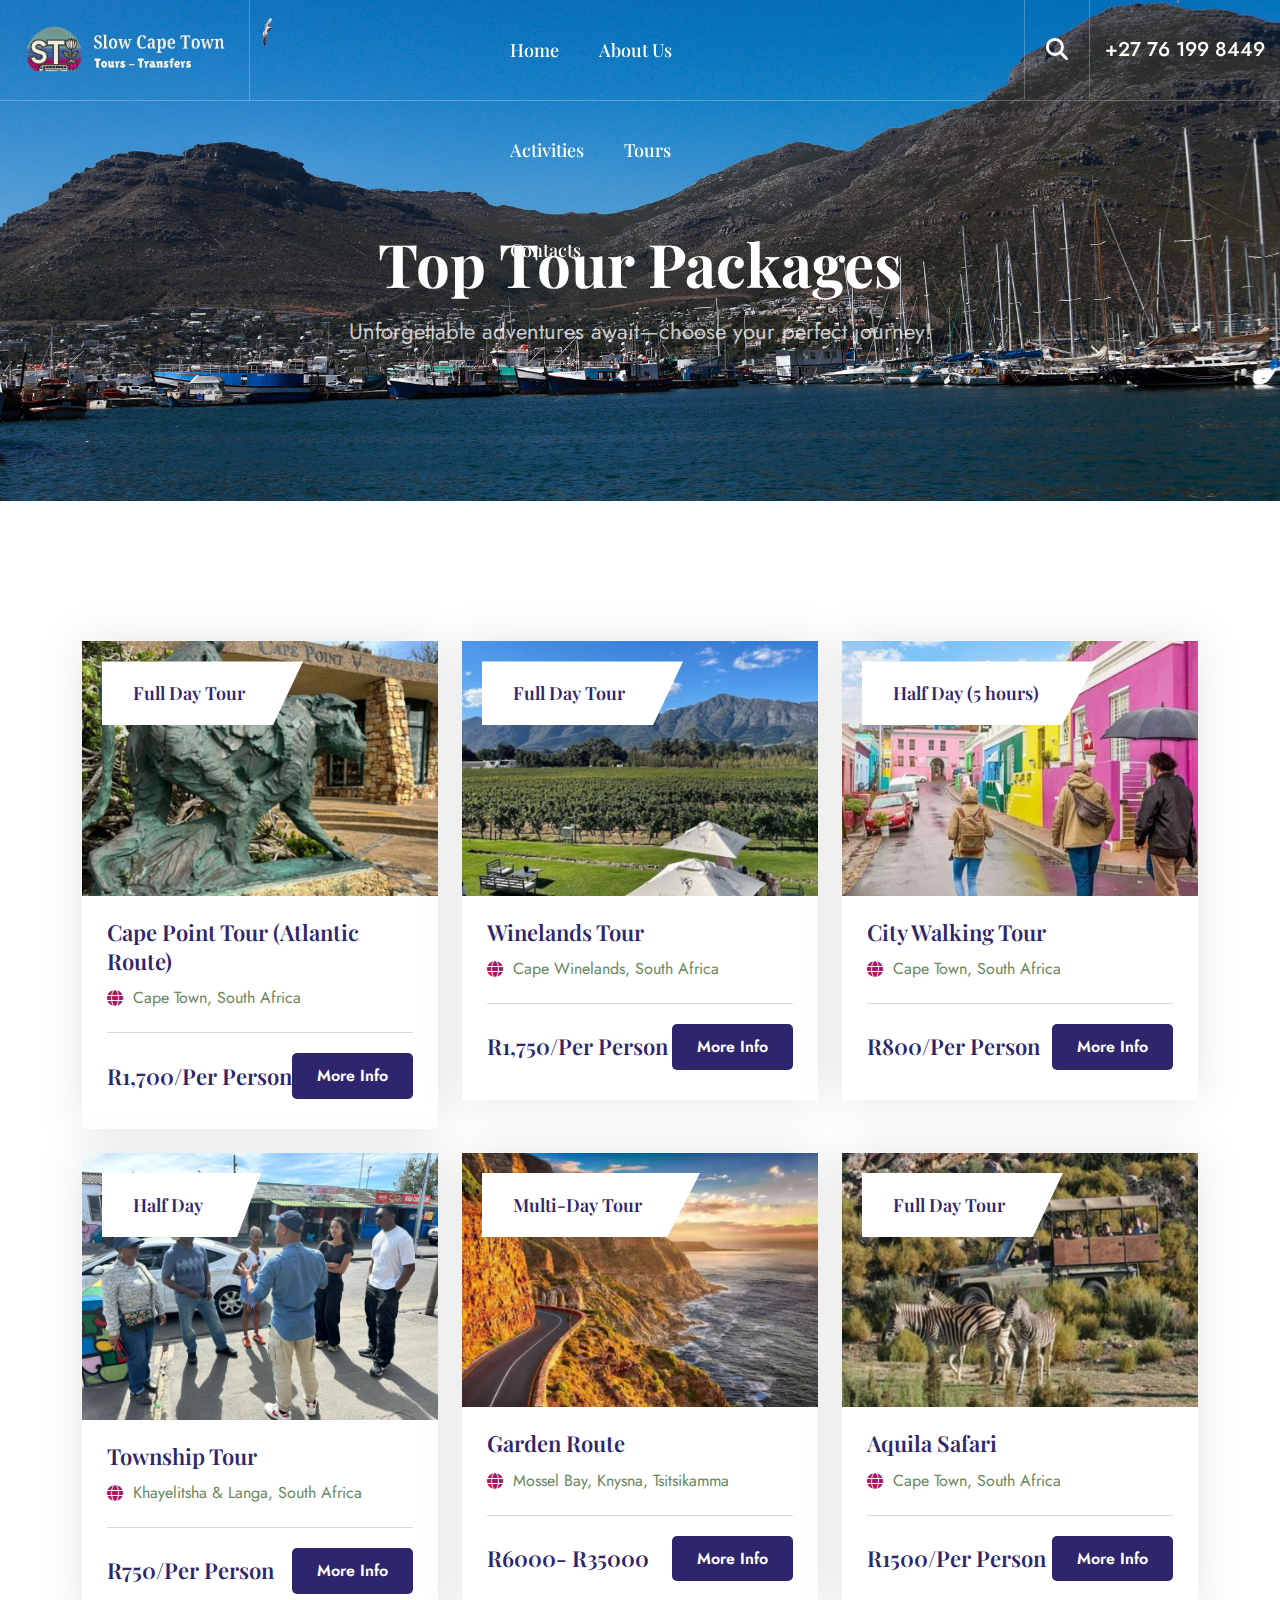
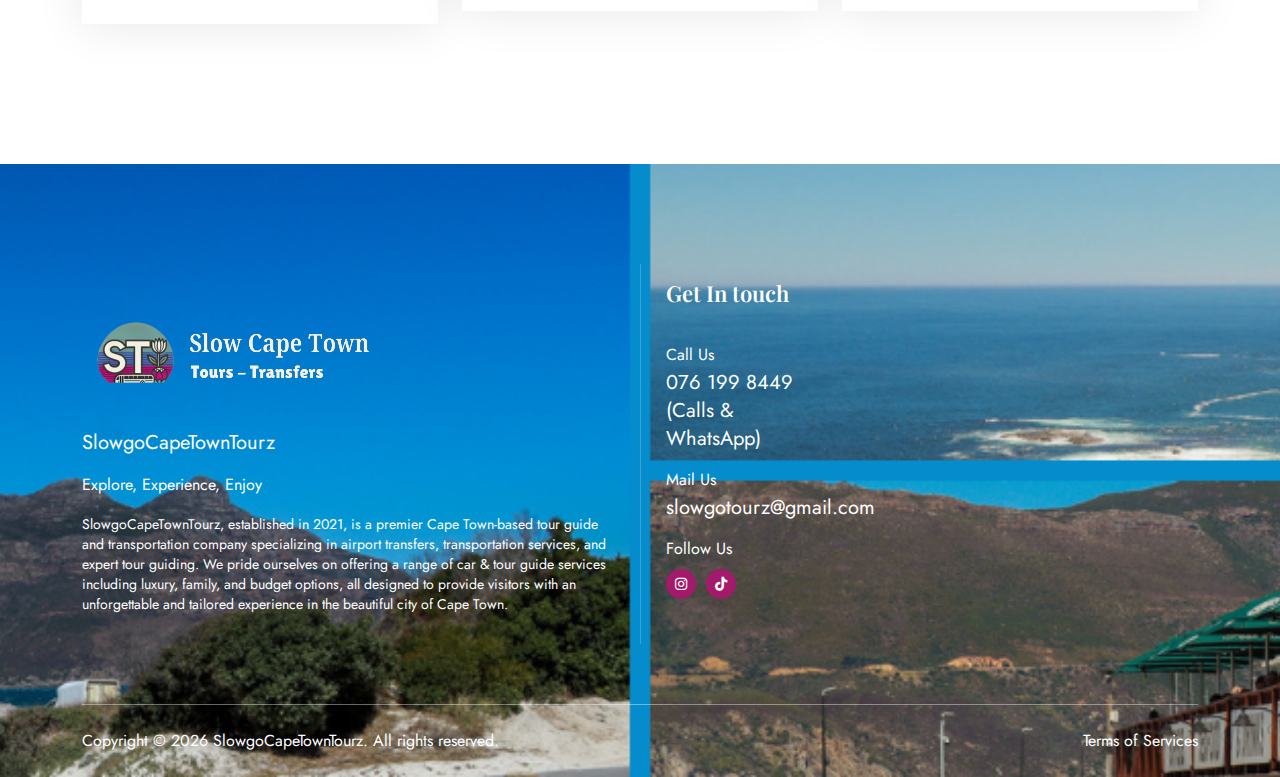
<file: tour.html>
<!DOCTYPE html>
<html class="no-js" lang="en">
  <head>
    <!-- Meta Tags -->
    <meta charset="utf-8">
    <meta http-equiv="x-ua-compatible" content="ie=edge">
    <meta name="viewport" content="width=device-width, initial-scale=1">
    <meta name="author" content="SlowCapeTownTourz">
    <!-- up Icon -->
    <link rel="icon" href="images/up.png">
    <!-- Site Title -->
    <title>SlowCapeTownTourz -Tours</title>
    <link rel="stylesheet" href="css/bootstrap.min.css">
    <link rel="stylesheet" href="css/fontawesome.min.css">
    <link rel="stylesheet" href="css/animate.css">
    <link rel="stylesheet" href="css/slick.min.css">
    <link rel="stylesheet" href="css/odometer.css">
    <link rel="stylesheet" href="css/select2.min.css">
    <link rel="stylesheet" href="css/light_gallerr.min.css">
    <link rel="stylesheet" href="css/style.css">
  </head>
  <body>
    <div class="cs_preloader">
      <div class="cs_preloader_in">
        <span></span>
        <span></span>
      </div>
    </div>
    <!-- Start Header Section -->
    <header class="cs_site_header cs_style_1 cs_fs_18 cs_sticky_header">
      <div class="cs_main_header">
        <div class="cs_main_header_in">
          <div class="cs_main_header_left">
            <a class="cs_site_branding" href="index.html">
              <img src="images/logo.png" alt="Logo">
            </a>
          </div>
          <div class="cs_main_header_center">
            <div class="cs_main_header_center">
              <div class="cs_nav cs_medium cs_primary_font">
                <ul class="cs_nav_list">
                  <li><a href="index.html">Home</a></li>
                  <li><a href="about.html">About Us</a></li>
                  <li><a href="destination.html">Activities</a></li>
                  <li><a href="tour.html">Tours</a></li>
                  <li><a href="contact.html">Contacts</a></li>
                </ul>
              </div>
            </div>
          </div>
          <div class="cs_main_header_right">
            <div class="cs_header_toolbox">
              <div>
                <button class="cs_search_btn cs_fs_24" type="button"><i class="fa-solid fa-magnifying-glass"></i></button>
              </div>
              <div class="cs_fs_20 cs_medium">+27 76 199 8449</div>
            </div>
          </div>
        </div>
      </div>
    </header>
    <div class="cs_header_search">
      <div class="cs_header_search_in">
        <div class="container">
          <div class="cs_header_search_box">
            <form action="#" class="cs_search_form">
              <input type="text" placeholder="Search Here...">
              <button class="cs_search_btn">
                <svg width="18" height="18" viewBox="0 0 18 18" fill="none" xmlns="http://www.w3.org/2000/svg">
                  <path d="M8.07914 0C3.62682 0 0 3.62558 0 8.07641C0 12.5272 3.62682 16.1599 8.07914 16.1599C9.98086 16.1599 11.7299 15.4936 13.1122 14.3875L16.4775 17.7498C16.6473 17.9126 16.8741 18.0024 17.1094 18C17.3446 17.9975 17.5695 17.9032 17.736 17.737C17.9025 17.5708 17.9972 17.3461 17.9999 17.111C18.0027 16.8758 17.9132 16.6489 17.7506 16.4789L14.3853 13.1148C15.4928 11.7308 16.16 9.97968 16.16 8.07641C16.16 3.62558 12.5315 0 8.07914 0ZM8.07914 1.79517C11.561 1.79517 14.3625 4.59577 14.3625 8.07641C14.3625 11.557 11.561 14.3647 8.07914 14.3647C4.59732 14.3647 1.79575 11.557 1.79575 8.07641C1.79575 4.59577 4.59732 1.79517 8.07914 1.79517Z" fill="currentColor"></path>
                </svg>                
              </button>
            </form>
            <button class="cs_close" type="button"><img src="images/close.svg" alt="Close"></button>
          </div>
        </div>
      </div>
      <div class="cs_sidenav_overlay"></div>
    </div>
    <!-- End Header Section -->
    <!-- Start Hero Section -->
    <section class="cs_page_header cs_bg_filed cs_primary_bg" data-src="images/cape_town_header.jpg">
      <div class="container">
        <div class="cs_page_header_text text-center">
          <h1 class="cs_page_title cs_fs_70 cs_white_color cs_bold">Top Tour Packages</h1>
          <p class="cs_page_subtitle cs_fs_24 mb-0">Unforgettable adventures await—choose your perfect journey!</p>
        </div>
      </div>
    </section>
    <!-- End Hero Section -->
    <!-- Start Package Section -->
    <!-- Start Package Section -->
    <section>
      <div class="cs_height_140 cs_height_lg_80"></div>
      <div class="container">
        <div class="row cs_gap_y_24">
          <!-- Cape Point Tour (Atlantic Route) -->
          <div class="col-lg-4">
            <div class="cs_card cs_style_3 cs_white_bg">
              <a href="Cape-Point-Tour.html" class="cs_card_thumb position-relative cs_zoom">
                <img src="images/cape.png" alt="Cape Point Tour Thumb" class="cs_zoom_in">
                <div class="cs_package_badge cs_fs_18 cs_semibold cs_primary_color cs_primary_font position-absolute">Full Day Tour</div>
              </a>
              <div class="cs_card_content">
                <h2 class="cs_card_title cs_fs_24 cs_semibold"><a href="Cape-Point-Tour.html">Cape Point Tour (Atlantic Route)</a></h2>
                <p class="cs_card_subtitle mb-0"><i class="fa-solid fa-globe cs_accent_color"></i> Cape Town, South Africa</p>
                <hr>
                <div class="cs_card_action">
                  <span class="cs_card_price cs_fs_24 cs_semibold cs_primary_color cs_primary_font mb-0">R1,700/Per Person</span>
                  <a href="Cape-Point-Tour.html" class="cs_btn cs_style_1 cs_fs_18 cs_semibold"> More Info</a>
                </div>
              </div>
            </div>
          </div>
    
          <!-- Wine Tourz -->
          <div class="col-lg-4">
            <div class="cs_card cs_style_3 cs_white_bg">
              <a href="Wine-Tour.html" class="cs_card_thumb position-relative cs_zoom">
                <img src="images/wine.png" alt="Wine Tourz Thumb" class="cs_zoom_in">
                <div class="cs_package_badge cs_fs_18 cs_semibold cs_primary_color cs_primary_font position-absolute">Full Day Tour</div>
              </a>
              <div class="cs_card_content">
                <h2 class="cs_card_title cs_fs_24 cs_semibold"><a href="Wine-Tour.html">Winelands Tour</a></h2>
                <p class="cs_card_subtitle mb-0"><i class="fa-solid fa-globe cs_accent_color"></i> Cape Winelands, South Africa</p>
                <hr>
                <div class="cs_card_action">
                  <span class="cs_card_price cs_fs_24 cs_semibold cs_primary_color cs_primary_font mb-0">
                    R1,750/Per Person</span>
                  <a href="Wine-Tour.html" class="cs_btn cs_style_1 cs_fs_18 cs_semibold"> More Info</a>
                </div>
              </div>
            </div>
          </div>
    
          <!-- City Walking Tour -->
          <div class="col-lg-4">
            <div class="cs_card cs_style_3 cs_white_bg">
              <a href="City-Walking-Tour.html" class="cs_card_thumb position-relative cs_zoom">
                <img src="images/city.png" alt="City Walking Tour Thumb" class="cs_zoom_in">
                <div class="cs_package_badge cs_fs_18 cs_semibold cs_primary_color cs_primary_font position-absolute">Half Day (5 hours)</div>
              </a>
              <div class="cs_card_content">
                <h2 class="cs_card_title cs_fs_24 cs_semibold"><a href="City-Walking-Tour.html">City Walking Tour</a></h2>
                <p class="cs_card_subtitle mb-0"><i class="fa-solid fa-globe cs_accent_color"></i> Cape Town, South Africa</p>
                <hr>
                <div class="cs_card_action">
                  <span class="cs_card_price cs_fs_24 cs_semibold cs_primary_color cs_primary_font mb-0">
                    R800/Per Person</span>
                  <a href="City-Walking-Tour.html" class="cs_btn cs_style_1 cs_fs_18 cs_semibold"> More Info</a>
                </div>
              </div>
            </div>
          </div>
    
          <!-- Township Tour -->
          <div class="col-lg-4">
            <div class="cs_card cs_style_3 cs_white_bg">
              <a href="Township-Tour.html" class="cs_card_thumb position-relative cs_zoom">
                <img src="images/township.jpg" alt="Township Tour Thumb" class="cs_zoom_in">
                <div class="cs_package_badge cs_fs_18 cs_semibold cs_primary_color cs_primary_font position-absolute">Half Day</div>
              </a>
              <div class="cs_card_content">
                <h2 class="cs_card_title cs_fs_24 cs_semibold"><a href="Township-Tour.html">Township Tour</a></h2>
                <p class="cs_card_subtitle mb-0"><i class="fa-solid fa-globe cs_accent_color"></i> Khayelitsha & Langa, South Africa</p>
                <hr>
                <div class="cs_card_action">
                  <span class="cs_card_price cs_fs_24 cs_semibold cs_primary_color cs_primary_font mb-0">R750/<span>Per Person</span></small></span>
                  <a href="Township-Tour.html" class="cs_btn cs_style_1 cs_fs_18 cs_semibold"> More Info</a>
                </div>
              </div>
            </div>
          </div>
    
          <!-- Garden Route  -->
          <div class="col-lg-4">
            <div class="cs_card cs_style_3 cs_white_bg">
              <a href="Garden-Route-Tour.html" class="cs_card_thumb position-relative cs_zoom">
                <img src="images/garden.png" alt="Garden Route Safari Thumb" class="cs_zoom_in">
                <div class="cs_package_badge cs_fs_18 cs_semibold cs_primary_color cs_primary_font position-absolute">Multi-Day Tour</div>
              </a>
              <div class="cs_card_content">
                <h2 class="cs_card_title cs_fs_24 cs_semibold"><a href="Garden-Route-Tour.html">Garden Route</a></h2>
                <p class="cs_card_subtitle mb-0"><i class="fa-solid fa-globe cs_accent_color"></i> Mossel Bay, Knysna, Tsitsikamma</p>
                <hr>
                <div class="cs_card_action">
                  <span class="cs_card_price cs_fs_24 cs_semibold cs_primary_color cs_primary_font mb-0">R6000- R35000</span>
                  <a href="Garden-Route-Tour.html" class="cs_btn cs_style_1 cs_fs_18 cs_semibold"> More Info</a>
                </div>
              </div>
            </div>
          </div>
    
          <!-- Aquila Safari -->
          <div class="col-lg-4">
            <div class="cs_card cs_style_3 cs_white_bg">
              <a href="Aquila-Safari.html" class="cs_card_thumb position-relative cs_zoom">
                <img src="images/safari.png" alt="Aquila Safari Thumb" class="cs_zoom_in">
                <div class="cs_package_badge cs_fs_18 cs_semibold cs_primary_color cs_primary_font position-absolute">Full Day Tour</div>
              </a>
              <div class="cs_card_content">
                <h2 class="cs_card_title cs_fs_24 cs_semibold"><a href="Aquila-Safari.html">Aquila Safari</a></h2>
                <p class="cs_card_subtitle mb-0"><i class="fa-solid fa-globe cs_accent_color"></i> Cape Town, South Africa</p>
                <hr>
                <div class="cs_card_action">
                  <span class="cs_card_price cs_fs_24 cs_semibold cs_primary_color cs_primary_font mb-0">R1500/Per Person</span>
                  <a href="Aquila-Safari.html" class="cs_btn cs_style_1 cs_fs_18 cs_semibold"> More Info</a>
                </div>
              </div>
            </div>
          </div>
        </div>
      </div>
      <div class="cs_height_140 cs_height_lg_80"></div>
    </section>
<!-- End Package Section -->
    <!-- End Package Section -->
    <!-- Start footer -->
    <footer class="cs_footer cs_style_1 cs_white_color cs_bg_filed cs_primary_bg" data-src="images/footer_bg.png">
      <div class="container">
        <div class="cs_footer_main">
          <div class="cs_footer_main_col">
            <div class="cs_footer_widget">
              <div class="cs_text_widget">
                <img src="images/logo.png" alt="Logo">
                <p class="cs_fs_20 cs_white_color">SlowgoCapeTownTourz</p>
                <p class="cs_fs_16 cs_white_color">Explore, Experience, Enjoy</p>
                <p class="cs_fs_14 cs_white_color">SlowgoCapeTownTourz, established in 2021, is a premier Cape Town-based tour guide and transportation company specializing in airport transfers, transportation services, and expert tour guiding. We pride ourselves on offering a range of car & tour guide services including luxury, family, and budget options, all designed to provide visitors with an unforgettable and tailored experience in the beautiful city of Cape Town.</p>
              </div>
             
            </div>
          </div>
          <div class="cs_footer_main_col">
            <div class="cs_footer_widget">
              <h3 class="cs_footer_widget_title cs_fs_24 cs_semibold cs_white_color">Get In touch</h3>
              <ul class="cs_menu_widget">
                <ul class="cs_contact_widget mb-0">
                  <li>
                    <p>Call Us</p>
                    <p class="cs_fs_20">076 199 8449 (Calls & WhatsApp)</p>
                  </li>
                  <li>
                    <p>Mail Us</p>
                    <p class="cs_fs_20">slowgotourz@gmail.com</p>
                  </li>
                  <li>
                    <p>Follow Us</p>
                    <div class="cs_social_btn cs_style_1 d-flex">
                      <a href="https://www.instagram.com/slowcapetowntours_" target="_blank" class="cs_center">
                        <i class="fa-brands fa-instagram"></i>
                      </a>
                      <a href="https://www.tiktok.com/@slowcapetowntours__" target="_blank" class="cs_center">
                        <i class="fa-brands fa-tiktok"></i>
                      </a>
                    </div>
                  </li>
                </ul>
              </ul>
              
            </div>
          </div>
        </div>
      </div>
      <div class="container">
        <div class="cs_footer_bottom">
          <div class="cs_copyright">Copyright © <script>document.write(new Date().getFullYear());</script> SlowgoCapeTownTourz. All rights reserved.</div>
          <ul class="cs_menu_widget_2 cs_mp0">
            <li><a href="#">Terms of Services</a></li>
          </ul>
        </div>
      </div>
    </footer>
    <!-- End footer -->
    <!-- Script -->
    <script src="js/jquery-3.6.0.min.js"></script>
    <script src="js/wow.min.js"></script>
    <script src="js/jquery.slick.min.js"></script>
    <script src="js/odometer.js"></script>
    <script src="js/ripples.min.js"></script>
    <script src="js/select2.min.js"></script>
    <script src="js/light_gallery.min.js"></script>
    <script src="js/main.js"></script>
  </body>
</html>
</file>
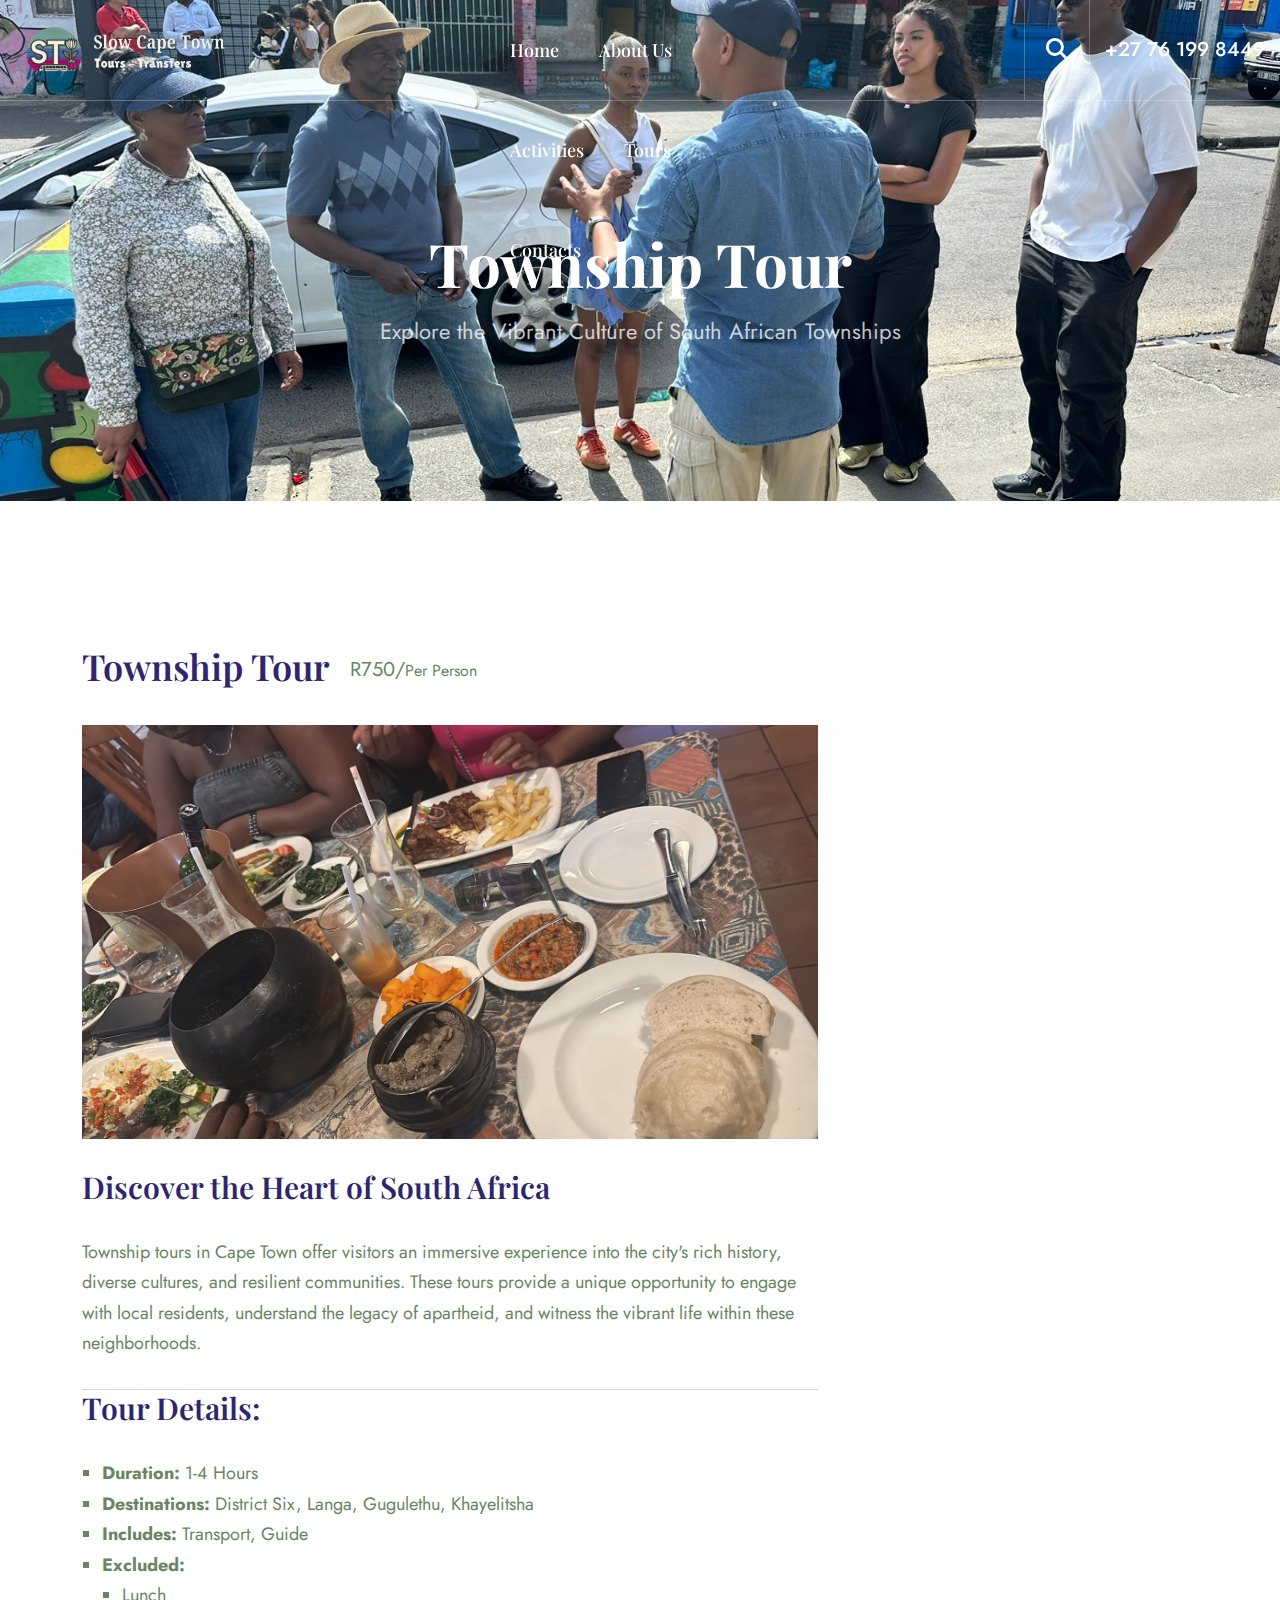
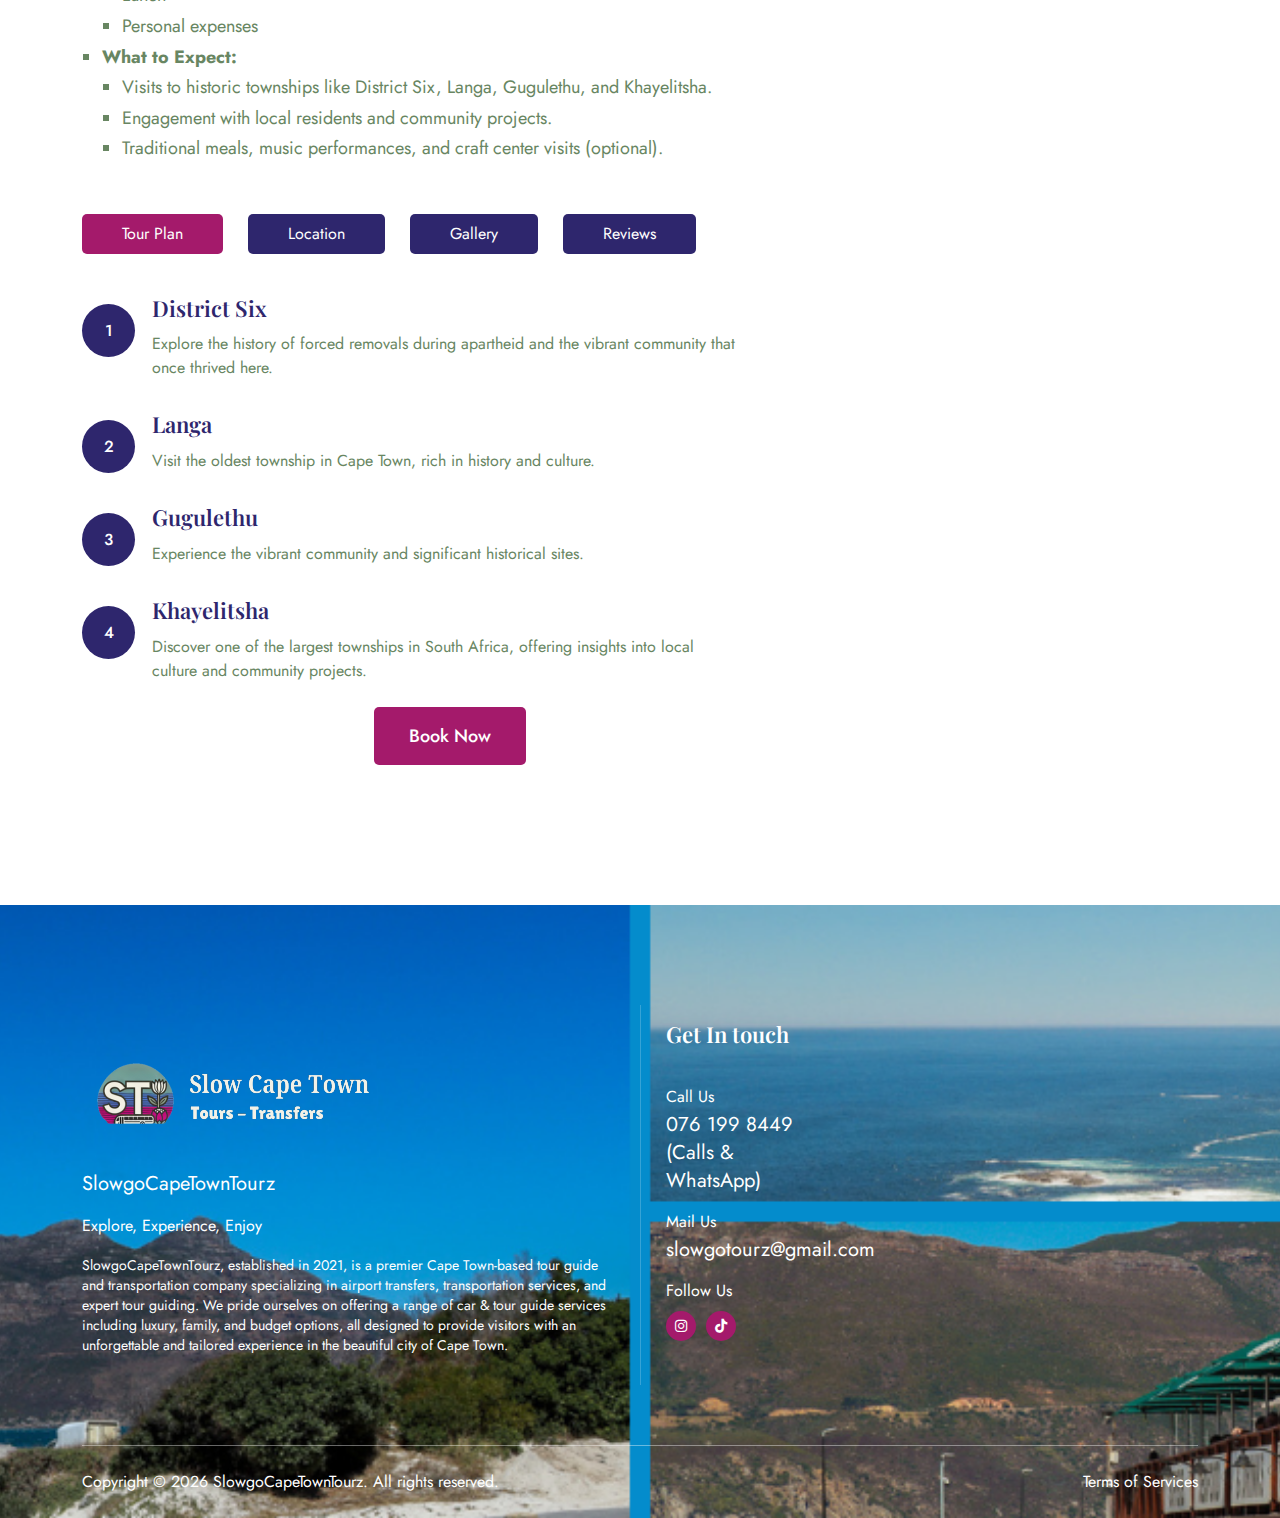
<file: Township-Tour.html>
<!DOCTYPE html>
<html class="no-js" lang="en">
  <head>
    <!-- Meta Tags -->
    <meta charset="utf-8">
    <meta http-equiv="x-ua-compatible" content="ie=edge">
    <meta name="viewport" content="width=device-width, initial-scale=1">
    <meta name="author" content="SlowCapeTownTourz">
    <!-- up Icon -->
    <link rel="icon" href="images/up.png">
    <!-- Site Title -->
    <title>SlowCapeTownTourz - Township Tour</title>
    <link rel="stylesheet" href="css/bootstrap.min.css">
    <link rel="stylesheet" href="css/fontawesome.min.css">
    <link rel="stylesheet" href="css/animate.css">
    <link rel="stylesheet" href="css/slick.min.css">
    <link rel="stylesheet" href="css/odometer.css">
    <link rel="stylesheet" href="css/select2.min.css">
    <link rel="stylesheet" href="css/light_gallerr.min.css">
    <link rel="stylesheet" href="css/style.css">
  </head>
  <body>
    <div class="cs_preloader">
      <div class="cs_preloader_in">
        <span></span>
        <span></span>
      </div>
    </div>
    <!-- Start Header Section -->
    <header class="cs_site_header cs_style_1 cs_fs_18 cs_sticky_header">
      <div class="cs_main_header">
        <div class="cs_main_header_in">
          <div class="cs_main_header_left">
            <a class="cs_site_branding" href="index.html">
              <img src="images/logo.png" alt="Logo">
            </a>
          </div>
          <div class="cs_main_header_center">
            <div class="cs_main_header_center">
              <div class="cs_nav cs_medium cs_primary_font">
                <ul class="cs_nav_list">
                  <li><a href="index.html">Home</a></li>
                  <li><a href="about.html">About Us</a></li>
                  <li><a href="destination.html">Activities</a></li>
                  <li><a href="tour.html">Tours</a></li>
                  <li><a href="contact.html">Contacts</a></li>
                </ul>
              </div>
            </div>
          </div>
          <div class="cs_main_header_right">
            <div class="cs_header_toolbox">
              <div>
                <button class="cs_search_btn cs_fs_24" type="button"><i class="fa-solid fa-magnifying-glass"></i></button>
              </div>
              <div class="cs_fs_20 cs_medium">+27 76 199 8449</div>
            </div>
          </div>
        </div>
      </div>
    </header>
    <div class="cs_header_search">
      <div class="cs_header_search_in">
        <div class="container">
          <div class="cs_header_search_box">
            <form action="#" class="cs_search_form">
              <input type="text" placeholder="Search Here...">
              <button class="cs_search_btn">
                <svg width="18" height="18" viewBox="0 0 18 18" fill="none" xmlns="http://www.w3.org/2000/svg">
                  <path d="M8.07914 0C3.62682 0 0 3.62558 0 8.07641C0 12.5272 3.62682 16.1599 8.07914 16.1599C9.98086 16.1599 11.7299 15.4936 13.1122 14.3875L16.4775 17.7498C16.6473 17.9126 16.8741 18.0024 17.1094 18C17.3446 17.9975 17.5695 17.9032 17.736 17.737C17.9025 17.5708 17.9972 17.3461 17.9999 17.111C18.0027 16.8758 17.9132 16.6489 17.7506 16.4789L14.3853 13.1148C15.4928 11.7308 16.16 9.97968 16.16 8.07641C16.16 3.62558 12.5315 0 8.07914 0ZM8.07914 1.79517C11.561 1.79517 14.3625 4.59577 14.3625 8.07641C14.3625 11.557 11.561 14.3647 8.07914 14.3647C4.59732 14.3647 1.79575 11.557 1.79575 8.07641C1.79575 4.59577 4.59732 1.79517 8.07914 1.79517Z" fill="currentColor"></path>
                </svg>                
              </button>
            </form>
            <button class="cs_close" type="button"><img src="images/close.svg" alt="Close"></button>
          </div>
        </div>
      </div>
      <div class="cs_sidenav_overlay"></div>
    </div>
    <!-- End Header Section -->
    <!-- Start Hero Section -->
    <section class="cs_page_header cs_bg_filed cs_primary_bg" data-src="images/township.jpg">
      <div class="container">
        <div class="cs_page_header_text text-center">
          <h1 class="cs_page_title cs_fs_70 cs_white_color cs_bold">Township Tour</h1>
          <p class="cs_page_subtitle cs_fs_24 mb-0">Explore the Vibrant Culture of South African Townships</p>
        </div>
      </div>
    </section>
    <!-- End Hero Section -->
   <!-- Start Destination Details Section -->
   <section>
    <div class="cs_height_140 cs_height_lg_80"></div>
    <div class="container">
      <div class="row cs_gap_y_50">
        <div class="col-lg-8">
          <div class="cs_post_details">
            <h2 class="cs_tour_details_title">Township Tour <small>R750/<span>Per Person</span></small></h2>
            <img src="images/township_G.jpg" alt="Township Tour Thumb">
            <h3>Discover the Heart of South Africa</h3>
            <p>Township tours in Cape Town offer visitors an immersive experience into the city's rich history, diverse cultures, and resilient communities. These tours provide a unique opportunity to engage with local residents, understand the legacy of apartheid, and witness the vibrant life within these neighborhoods.</p>
            <hr>
            <h3>Tour Details:</h3>
            <ul class="cs_tour_details_list">
              <li><strong>Duration:</strong> 1-4 Hours</li>
              <li><strong>Destinations:</strong> District Six, Langa, Gugulethu, Khayelitsha</li>
              <li><strong>Includes:</strong> Transport, Guide</li>
              <li><strong>Excluded:</strong>
                <ul>
                  <li>Lunch</li>
                  <li>Personal expenses</li>
                </ul>
              </li>
              <li><strong>What to Expect:</strong>
                <ul>
                  <li>Visits to historic townships like District Six, Langa, Gugulethu, and Khayelitsha.</li>
                  <li>Engagement with local residents and community projects.</li>
                  <li>Traditional meals, music performances, and craft center visits (optional).</li>
                </ul>
              </li>
            </ul>
          </div>
          <div class="cs_tabs">
            <ul class="cs_tab_links cs_style_1 cs_mp0">
              <li class="active"><a href="#tab_1" class="cs_primary_bg cs_white_color cs_radius_5">Tour Plan</a></li>
              <li><a href="#tab_2" class="cs_primary_bg cs_white_color cs_radius_5">Location</a></li>
              <li><a href="#tab_3" class="cs_primary_bg cs_white_color cs_radius_5">Gallery</a></li>
              <li><a href="#tab_4" class="cs_primary_bg cs_white_color cs_radius_5">Reviews</a></li>
            </ul>
            <div class="cs_tab_body">
              <div class="cs_tab active" id="tab_1">
                <ul class="cs_tour_plan_list cs_mp0">
                  <li class="cs_list_item">
                    <div class="cs_list_index cs_center"><span></span></div>
                    <div class="cs_list_content">
                      <h3 class="cs_list_item_title cs_fs_24 cs_semibold">District Six</h3>
                      <p class="cs_list_item_subtitle mb-0">Explore the history of forced removals during apartheid and the vibrant community that once thrived here.</p>
                    </div>
                  </li>
                  <li class="cs_list_item">
                    <div class="cs_list_index cs_center"><span></span></div>
                    <div class="cs_list_content">
                      <h3 class="cs_list_item_title cs_fs_24 cs_semibold">Langa</h3>
                      <p class="cs_list_item_subtitle mb-0">Visit the oldest township in Cape Town, rich in history and culture.</p>
                    </div>
                  </li>
                  <li class="cs_list_item">
                    <div class="cs_list_index cs_center"><span></span></div>
                    <div class="cs_list_content">
                      <h3 class="cs_list_item_title cs_fs_24 cs_semibold">Gugulethu</h3>
                      <p class="cs_list_item_subtitle mb-0">Experience the vibrant community and significant historical sites.</p>
                    </div>
                  </li>
                  <li class="cs_list_item">
                    <div class="cs_list_index cs_center"><span></span></div>
                    <div class="cs_list_content">
                      <h3 class="cs_list_item_title cs_fs_24 cs_semibold">Khayelitsha</h3>
                      <p class="cs_list_item_subtitle mb-0">Discover one of the largest townships in South Africa, offering insights into local culture and community projects.</p>
                    </div>
                  </li>
                </ul>
              </div>
              <div class="cs_tab" id="tab_2">
                <iframe id="map" src="https://www.google.com/maps/embed?pb=!1m18!1m12!1m3!1d3319.4884448526483!2d18.52677297606948!3d-33.95488187312313!2m3!1f0!2f0!3f0!3m2!1i1024!2i768!4f13.1!3m3!1m2!1s0x1dcc5dd2b5e4b12f%3A0x52a803d0d43eb47e!2sLanga%2C%20Cape%20Town!5e0!3m2!1sen!2sza!4v1711030700000!5m2!1sen!2sza" allowfullscreen></iframe>
              </div>             
              <div class="cs_tab" id="tab_3">
                <div class="cs_grid_3 cs_gallery_list cs_style_1">
                  <a href="images/TS_1.jpg" class="cs_gallery_item cs_zoom">
                    <img src="images/TS_1.jpg" alt="Gallery Image" class="cs_zoom_in">
                    <div class="cs_gallery_overlay"></div>
                    <div class="cs_gallery_icon position-absolute">
                      <img src="images/icons/plus_icon.svg" alt="Icon">
                    </div>
                  </a>
                  <a href="images/TS_2.jpg" class="cs_gallery_item cs_zoom">
                    <img src="images/TS_2.jpg" alt="Gallery Image" class="cs_zoom_in">
                    <div class="cs_gallery_overlay"></div>
                    <div class="cs_gallery_icon position-absolute">
                      <img src="images/icons/plus_icon.svg" alt="Icon">
                    </div>
                  </a>
                  <a href="images/TS_4.jpg" class="cs_gallery_item cs_zoom">
                    <img src="images/TS_4.jpg" alt="Gallery Image" class="cs_zoom_in">
                    <div class="cs_gallery_overlay"></div>
                    <div class="cs_gallery_icon position-absolute">
                      <img src="images/icons/plus_icon.svg" alt="Icon">
                    </div>
                  </a>
                  <a href="images/TS_5.jpg" class="cs_gallery_item cs_zoom">
                    <img src="images/TS_5.jpg" alt="Gallery Image" class="cs_zoom_in">
                    <div class="cs_gallery_overlay"></div>
                    <div class="cs_gallery_icon position-absolute">
                      <img src="images/icons/plus_icon.svg" alt="Icon">
                    </div>
                  </a>
                  <a href="images/TS_6.jpg" class="cs_gallery_item cs_zoom">
                    <img src="images/TS_6.jpg" alt="Gallery Image" class="cs_zoom_in">
                    <div class="cs_gallery_overlay"></div>
                    <div class="cs_gallery_icon position-absolute">
                      <img src="images/icons/plus_icon.svg" alt="Icon">
                    </div>
                  </a>
                  <a href="images/TS_7.jpg" class="cs_gallery_item cs_zoom">
                    <img src="images/TS_7.jpg" alt="Gallery Image" class="cs_zoom_in">
                    <div class="cs_gallery_overlay"></div>
                    <div class="cs_gallery_icon position-absolute">
                      <img src="images/icons/plus_icon.svg" alt="Icon">
                    </div>
                  </a>
                  <a href="images/TS_9.jpg" class="cs_gallery_item cs_zoom">
                    <img src="images/TS_9.jpg" alt="Gallery Image" class="cs_zoom_in">
                    <div class="cs_gallery_overlay"></div>
                    <div class="cs_gallery_icon position-absolute">
                      <img src="images/icons/plus_icon.svg" alt="Icon">
                    </div>
                  </a>
                  <a href="images/TS_10.jpg" class="cs_gallery_item cs_zoom">
                    <img src="images/TS_10.jpg" alt="Gallery Image" class="cs_zoom_in">
                    <div class="cs_gallery_overlay"></div>
                    <div class="cs_gallery_icon position-absolute">
                      <img src="images/icons/plus_icon.svg" alt="Icon">
                    </div>
                  </a>
                  <a href="images/TS_3.jpg" class="cs_gallery_item cs_zoom">
                    <img src="images/TS_3.jpg" alt="Gallery Image" class="cs_zoom_in">
                    <div class="cs_gallery_overlay"></div>
                    <div class="cs_gallery_icon position-absolute">
                      <img src="images/icons/plus_icon.svg" alt="Icon">
                    </div>
                  </a>
                </div>
              </div>
              <div class="cs_tab" id="tab_4">
                <div class="cs_review_content">
                  <h3 class="cs_review_title cs_semibold">Our Clients Reviews Details</h3>
                  <div class="row align-items-center">
                    <div class="col-xl-3 col-lg-4">
                      <div class="cs_review_count_box cs_radius_5 text-center">
                        <h3 class="cs_rating_value cs_fs_30">4.6</h3>
                        <div class="cs_rating_container">
                          <div class="cs_rating" data-rating="4.6">
                            <div class="cs_rating_percentage"></div>
                          </div>
                        </div>
                        <p>35 Reviews</p>
                      </div>
                    </div>
                    <div class="col-xl-9 col-lg-8">
                      <div class="cs_progress_bars">
                        <div class="cs_progress_bar">
                          <div class="cs_rating_number cs_medium cs_primary_color">5</div>
                          <div class="cs_rating_container">
                            <div class="cs_rating" data-rating="5">
                              <div class="cs_rating_percentage"></div>
                            </div>
                          </div>
                          <div class="cs_progress_line"></div>
                          <div class="cs_progress_hint_value cs_primary_color">25</div>
                        </div>
                        <div class="cs_progress_bar">
                          <div class="cs_rating_number cs_medium cs_primary_color">4</div>
                          <div class="cs_rating_container">
                            <div class="cs_rating" data-rating="4">
                              <div class="cs_rating_percentage"></div>
                            </div>
                          </div>
                          <div class="cs_progress_line"></div>
                          <div class="cs_progress_hint_value cs_primary_color">8</div>
                        </div>
                        <div class="cs_progress_bar">
                          <div class="cs_rating_number cs_medium cs_primary_color">3</div>
                          <div class="cs_rating_container">
                            <div class="cs_rating" data-rating="3">
                              <div class="cs_rating_percentage"></div>
                            </div>
                          </div>
                          <div class="cs_progress_line"></div>
                          <div class="cs_progress_hint_value cs_primary_color">2</div>
                        </div>
                        <div class="cs_progress_bar">
                          <div class="cs_rating_number cs_medium cs_primary_color">2</div>
                          <div class="cs_rating_container">
                            <div class="cs_rating" data-rating="2">
                              <div class="cs_rating_percentage"></div>
                            </div>
                          </div>
                          <div class="cs_progress_line"></div>
                          <div class="cs_progress_hint_value cs_primary_color">0</div>
                        </div>
                        <div class="cs_progress_bar">
                          <div class="cs_rating_number cs_medium cs_primary_color">1</div>
                          <div class="cs_rating_container">
                            <div class="cs_rating" data-rating="1">
                              <div class="cs_rating_percentage"></div>
                            </div>
                          </div>
                          <div class="cs_progress_line"></div>
                          <div class="cs_progress_hint_value cs_primary_color">0</div>
                        </div>
                      </div>
                    </div>
                  </div>
                </div>
              </div>
            </div>
          </div>
          <!-- Book Now Button -->
          <div class="text-center mt-4">
            <a href="contact.html" class="cs_btn cs_style_1 cs_fs_18 cs_medium cs_radius_4">Book Now</a>
          </div>
        </div>

      </div>
    </div>
    <div class="cs_height_140 cs_height_lg_80"></div>
  </section>
   <!-- End Destination Details Section -->
    <!-- Start footer -->
    <footer class="cs_footer cs_style_1 cs_white_color cs_bg_filed cs_primary_bg" data-src="images/footer_bg.png">
      <div class="container">
        <div class="cs_footer_main">
          <div class="cs_footer_main_col">
            <div class="cs_footer_widget">
              <div class="cs_text_widget">
                <img src="images/logo.png" alt="Logo">
                <p class="cs_fs_20 cs_white_color">SlowgoCapeTownTourz</p>
                <p class="cs_fs_16 cs_white_color">Explore, Experience, Enjoy</p>
                <p class="cs_fs_14 cs_white_color">SlowgoCapeTownTourz, established in 2021, is a premier Cape Town-based tour guide and transportation company specializing in airport transfers, transportation services, and expert tour guiding. We pride ourselves on offering a range of car & tour guide services including luxury, family, and budget options, all designed to provide visitors with an unforgettable and tailored experience in the beautiful city of Cape Town.</p>
              </div>
             
            </div>
          </div>
          <div class="cs_footer_main_col">
            <div class="cs_footer_widget">
              <h3 class="cs_footer_widget_title cs_fs_24 cs_semibold cs_white_color">Get In touch</h3>
              <ul class="cs_menu_widget">
                <ul class="cs_contact_widget mb-0">
                  <li>
                    <p>Call Us</p>
                    <p class="cs_fs_20">076 199 8449 (Calls & WhatsApp)</p>
                  </li>
                  <li>
                    <p>Mail Us</p>
                    <p class="cs_fs_20">slowgotourz@gmail.com</p>
                  </li>
                  <li>
                    <p>Follow Us</p>
                    <div class="cs_social_btn cs_style_1 d-flex">
                      <a href="https://www.instagram.com/slowcapetowntours_" target="_blank" class="cs_center">
                        <i class="fa-brands fa-instagram"></i>
                      </a>
                      <a href="https://www.tiktok.com/@slowcapetowntours__" target="_blank" class="cs_center">
                        <i class="fa-brands fa-tiktok"></i>
                      </a>
                    </div>
                  </li>
                </ul>
              </ul>
              
            </div>
          </div>
        </div>
      </div>
      <div class="container">
        <div class="cs_footer_bottom">
          <div class="cs_copyright">Copyright © <script>document.write(new Date().getFullYear());</script> SlowgoCapeTownTourz. All rights reserved.</div>
          <ul class="cs_menu_widget_2 cs_mp0">
            <li><a href="#">Terms of Services</a></li>
          </ul>
        </div>
      </div>
    </footer>
    <!-- End footer -->
    <!-- Script -->
    <script src="js/jquery-3.6.0.min.js"></script>
    <script src="js/wow.min.js"></script>
    <script src="js/jquery.slick.min.js"></script>
    <script src="js/odometer.js"></script>
    <script src="js/ripples.min.js"></script>
    <script src="js/select2.min.js"></script>
    <script src="js/light_gallery.min.js"></script>
    <script src="js/main.js"></script>
  </body>
</html>
</file>
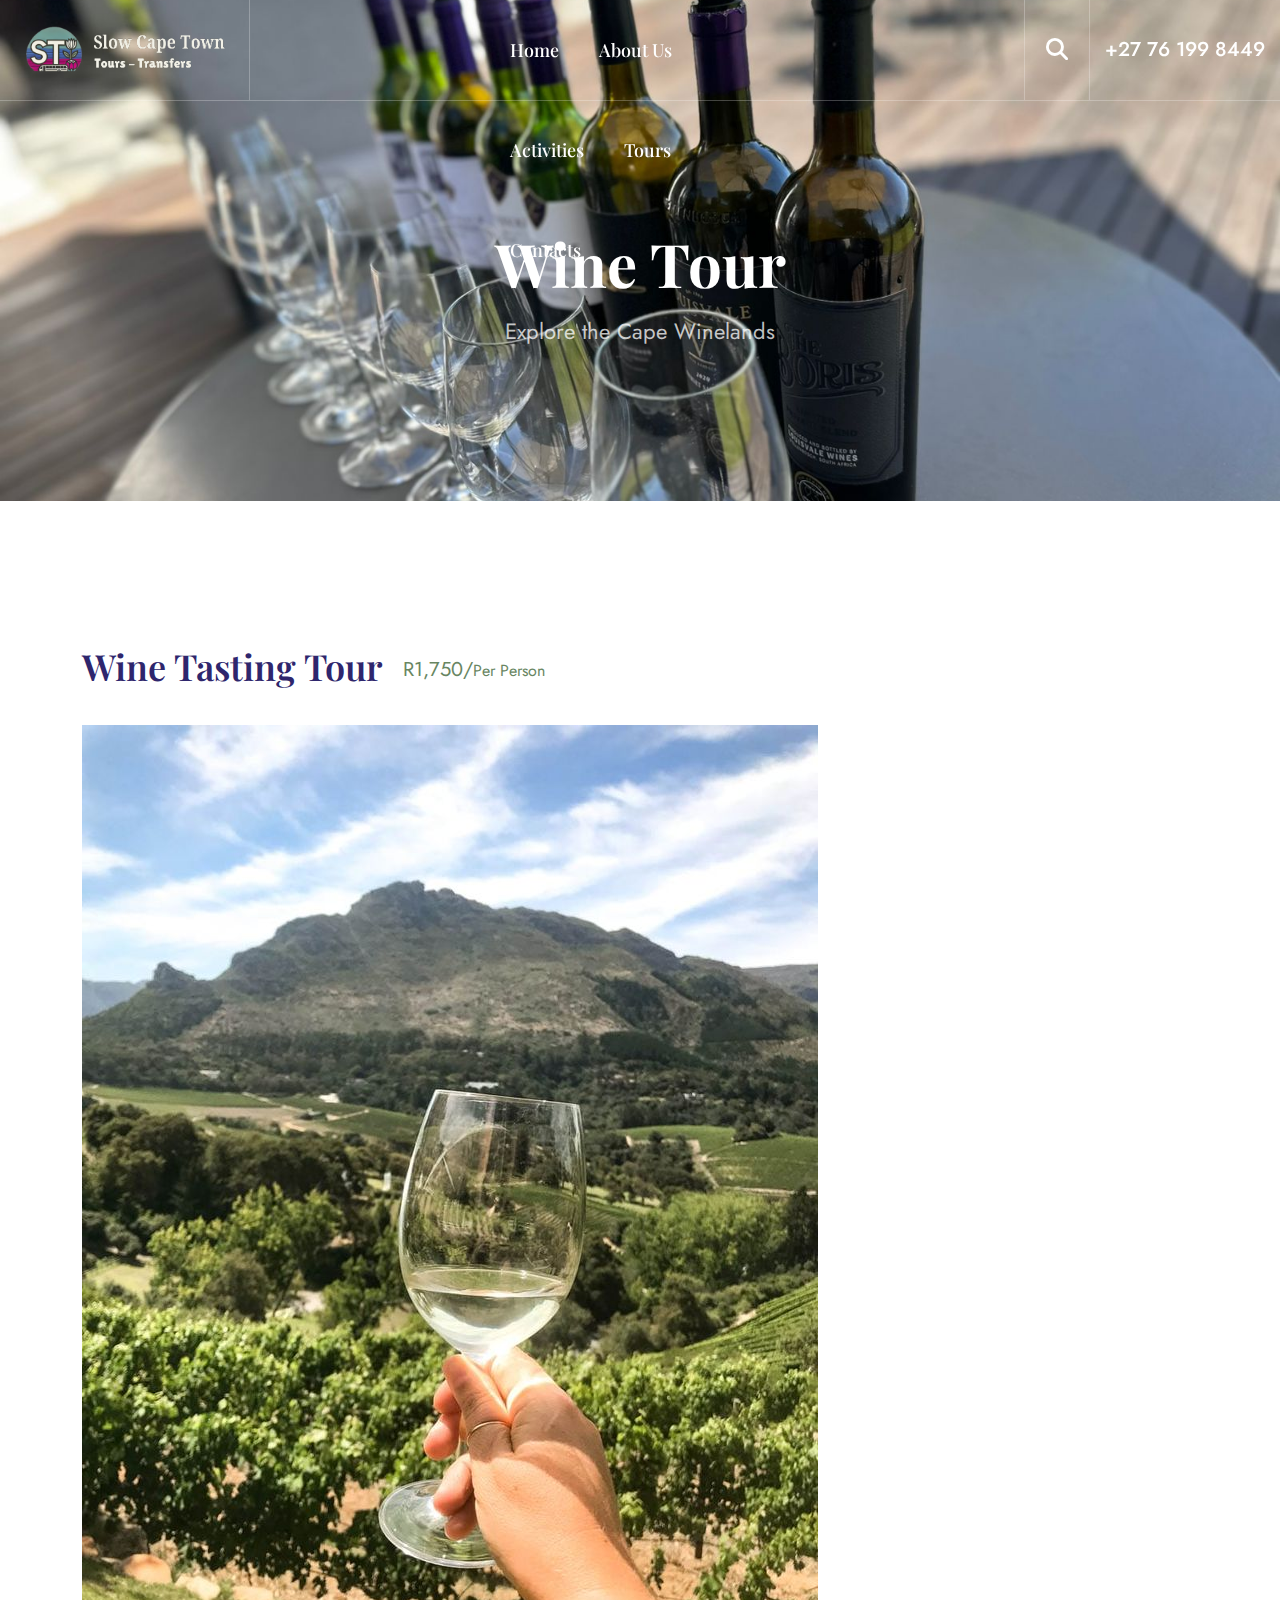
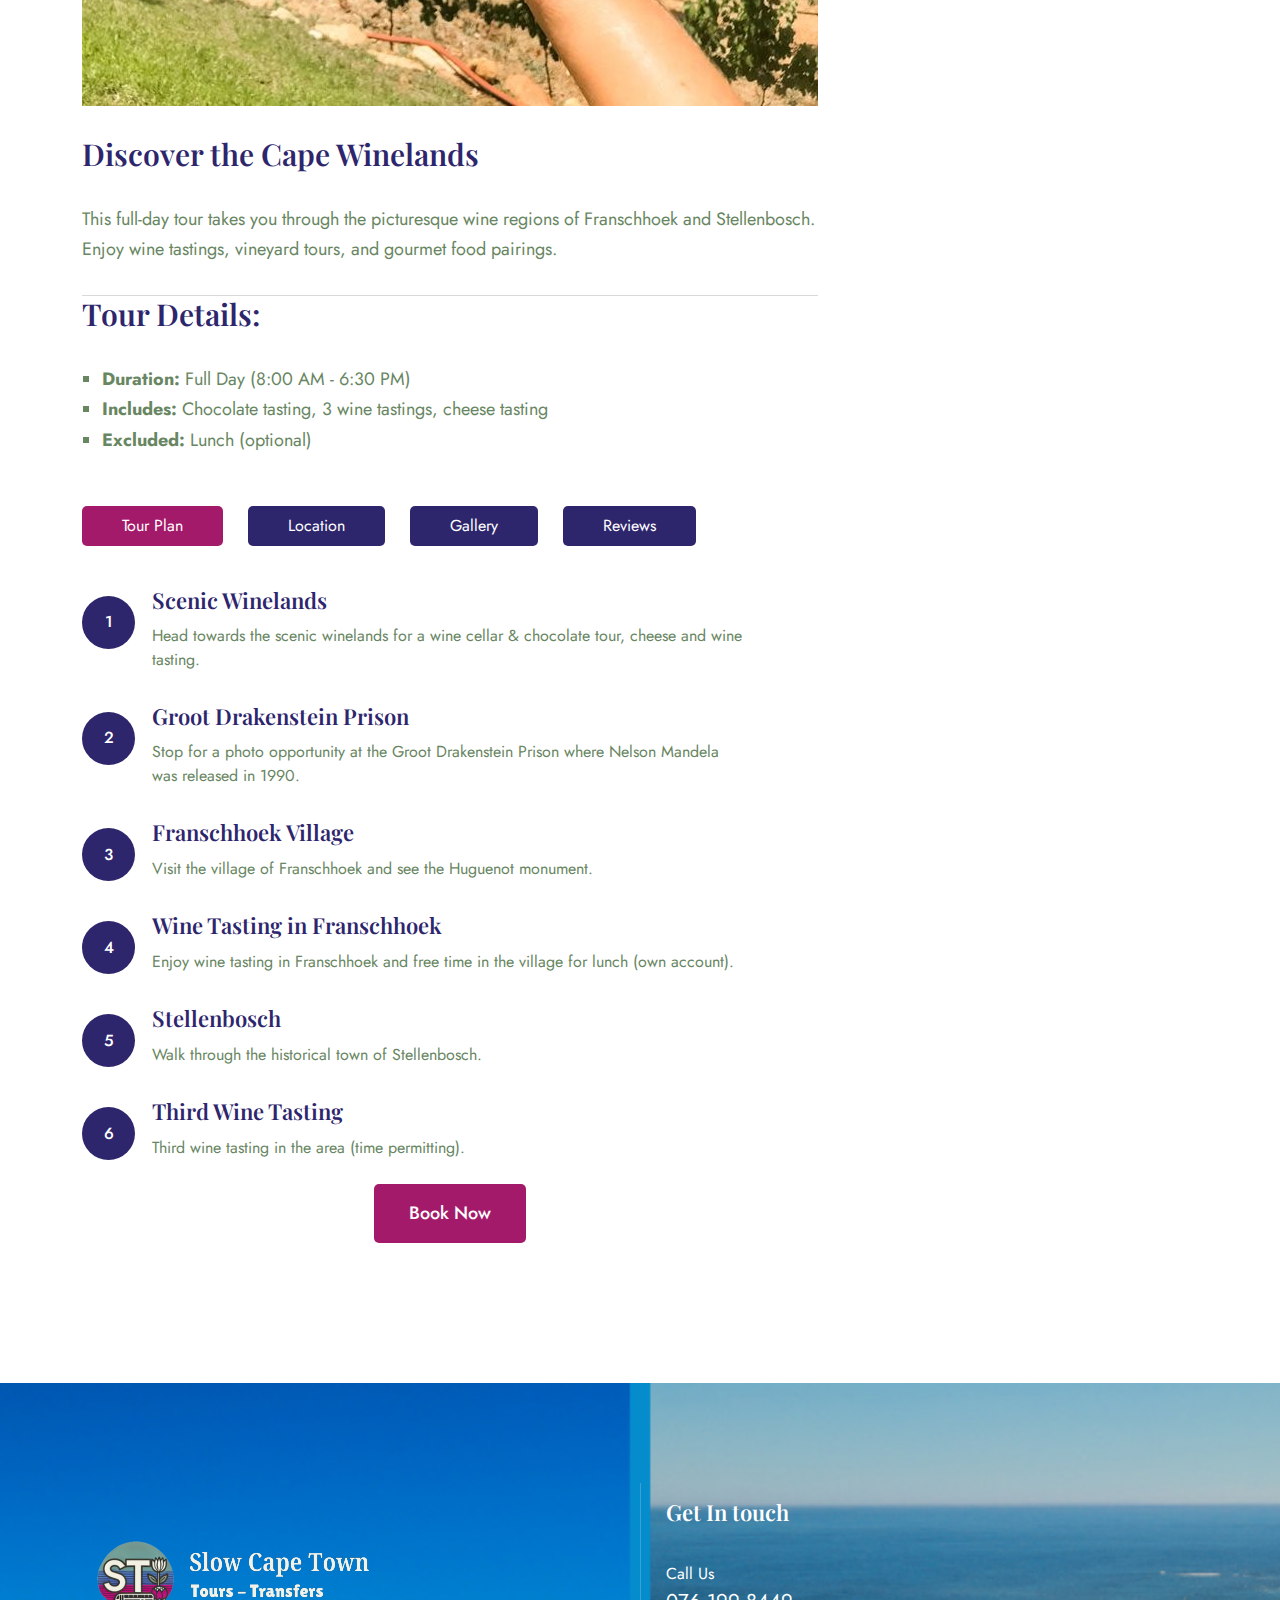
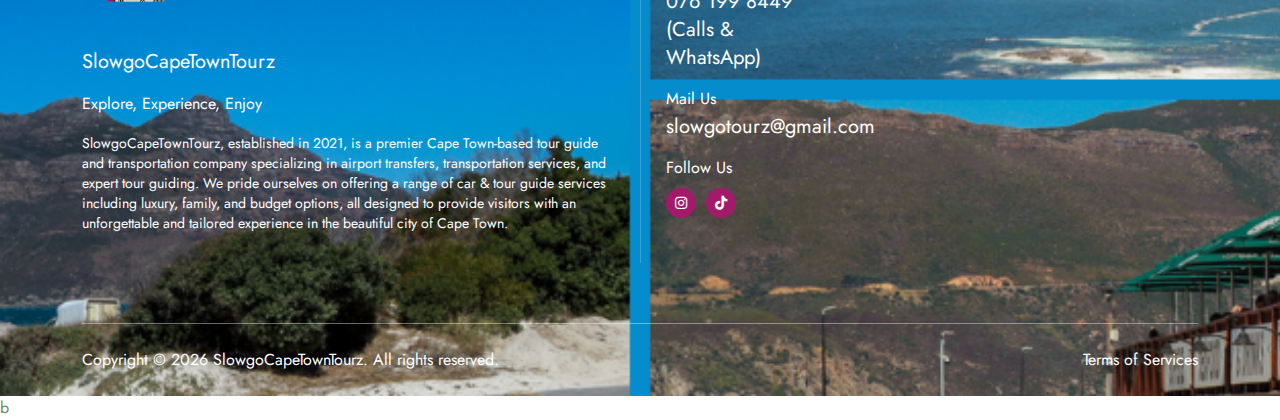
<file: Wine-Tour.html>
<!DOCTYPE html>
<html class="no-js" lang="en">
  <head>
    <!-- Meta Tags -->
    <meta charset="utf-8">
    <meta http-equiv="x-ua-compatible" content="ie=edge">
    <meta name="viewport" content="width=device-width, initial-scale=1">
    <meta name="author" content="SlowCapeTownTourz">
    <!-- up Icon -->
    <link rel="icon" href="images/up.png">
    <!-- Site Title -->
    <title>SlowCapeTownTourz - Wine Tour</title>
    <link rel="stylesheet" href="css/bootstrap.min.css">
    <link rel="stylesheet" href="css/fontawesome.min.css">
    <link rel="stylesheet" href="css/animate.css">
    <link rel="stylesheet" href="css/slick.min.css">
    <link rel="stylesheet" href="css/odometer.css">
    <link rel="stylesheet" href="css/select2.min.css">
    <link rel="stylesheet" href="css/light_gallerr.min.css">
    <link rel="stylesheet" href="css/style.css">
  </head>
  <body>
    <div class="cs_preloader">
      <div class="cs_preloader_in">
        <span></span>
        <span></span>
      </div>
    </div>
    <!-- Start Header Section -->
    <header class="cs_site_header cs_style_1 cs_fs_18 cs_sticky_header">
      <div class="cs_main_header">
        <div class="cs_main_header_in">
          <div class="cs_main_header_left">
            <a class="cs_site_branding" href="index.html">
              <img src="images/logo.png" alt="Logo">
            </a>
          </div>
          <div class="cs_main_header_center">
            <div class="cs_main_header_center">
              <div class="cs_nav cs_medium cs_primary_font">
                <ul class="cs_nav_list">
                  <li><a href="index.html">Home</a></li>
                  <li><a href="about.html">About Us</a></li>
                  <li><a href="destination.html">Activities</a></li>
                  <li><a href="tour.html">Tours</a></li>
                  <li><a href="contact.html">Contacts</a></li>
                </ul>
              </div>
            </div>
          </div>
          <div class="cs_main_header_right">
            <div class="cs_header_toolbox">
              <div>
                <button class="cs_search_btn cs_fs_24" type="button"><i class="fa-solid fa-magnifying-glass"></i></button>
              </div>
              <div class="cs_fs_20 cs_medium">+27 76 199 8449</div>
            </div>
          </div>
        </div>
      </div>
    </header>
    <div class="cs_header_search">
      <div class="cs_header_search_in">
        <div class="container">
          <div class="cs_header_search_box">
            <form action="#" class="cs_search_form">
              <input type="text" placeholder="Search Here...">
              <button class="cs_search_btn">
                <svg width="18" height="18" viewBox="0 0 18 18" fill="none" xmlns="http://www.w3.org/2000/svg">
                  <path d="M8.07914 0C3.62682 0 0 3.62558 0 8.07641C0 12.5272 3.62682 16.1599 8.07914 16.1599C9.98086 16.1599 11.7299 15.4936 13.1122 14.3875L16.4775 17.7498C16.6473 17.9126 16.8741 18.0024 17.1094 18C17.3446 17.9975 17.5695 17.9032 17.736 17.737C17.9025 17.5708 17.9972 17.3461 17.9999 17.111C18.0027 16.8758 17.9132 16.6489 17.7506 16.4789L14.3853 13.1148C15.4928 11.7308 16.16 9.97968 16.16 8.07641C16.16 3.62558 12.5315 0 8.07914 0ZM8.07914 1.79517C11.561 1.79517 14.3625 4.59577 14.3625 8.07641C14.3625 11.557 11.561 14.3647 8.07914 14.3647C4.59732 14.3647 1.79575 11.557 1.79575 8.07641C1.79575 4.59577 4.59732 1.79517 8.07914 1.79517Z" fill="currentColor"></path>
                </svg>                
              </button>
            </form>
            <button class="cs_close" type="button"><img src="images/close.svg" alt="Close"></button>
          </div>
        </div>
      </div>
      <div class="cs_sidenav_overlay"></div>
    </div>
    <!-- End Header Section -->
    <!-- Start Hero Section -->
    <section class="cs_page_header cs_bg_filed cs_primary_bg" data-src="images/wine.jpg">
      <div class="container">
        <div class="cs_page_header_text text-center">
          <h1 class="cs_page_title cs_fs_70 cs_white_color cs_bold">Wine Tour</h1>
          <p class="cs_page_subtitle cs_fs_24 mb-0">Explore the Cape Winelands</p>
        </div>
      </div>
    </section>
    <!-- End Hero Section -->
 <!-- Start Destination Details Section -->
<section>
  <div class="cs_height_140 cs_height_lg_80"></div>
  <div class="container">
    <div class="row cs_gap_y_50">
      <div class="col-lg-8">
        <div class="cs_post_details">
          <h2 class="cs_tour_details_title">Wine Tasting Tour <small>R1,750/<span>Per Person</span></small></h2>
          <img src="images/main.jpg" alt="Wine Tasting Tour Thumb">
          <h3>Discover the Cape Winelands</h3>
          <p>This full-day tour takes you through the picturesque wine regions of Franschhoek and Stellenbosch. Enjoy wine tastings, vineyard tours, and gourmet food pairings.</p>
          <hr>
          <h3>Tour Details:</h3>
          <ul class="cs_tour_details_list">
            <li><strong>Duration:</strong> Full Day (8:00 AM - 6:30 PM)</li>
            <li><strong>Includes:</strong> Chocolate tasting, 3 wine tastings, cheese tasting</li>
            <li><strong>Excluded:</strong> Lunch (optional)</li>
          </ul>
        </div>
        <div class="cs_tabs">
          <ul class="cs_tab_links cs_style_1 cs_mp0">
            <li class="active"><a href="#tab_1" class="cs_primary_bg cs_white_color cs_radius_5">Tour Plan</a></li>
            <li><a href="#tab_2" class="cs_primary_bg cs_white_color cs_radius_5">Location</a></li>
            <li><a href="#tab_3" class="cs_primary_bg cs_white_color cs_radius_5">Gallery</a></li>
            <li><a href="#tab_4" class="cs_primary_bg cs_white_color cs_radius_5">Reviews</a></li>
          </ul>
          <div class="cs_tab_body">
            <div class="cs_tab active" id="tab_1">
              <ul class="cs_tour_plan_list cs_mp0">
                <li class="cs_list_item">
                  <div class="cs_list_index cs_center"><span></span></div>
                  <div class="cs_list_content">
                    <h3 class="cs_list_item_title cs_fs_24 cs_semibold">Scenic Winelands</h3>
                    <p class="cs_list_item_subtitle mb-0">Head towards the scenic winelands for a wine cellar & chocolate tour, cheese and wine tasting.</p>
                  </div>
                </li>
                <li class="cs_list_item">
                  <div class="cs_list_index cs_center"><span></span></div>
                  <div class="cs_list_content">
                    <h3 class="cs_list_item_title cs_fs_24 cs_semibold">Groot Drakenstein Prison</h3>
                    <p class="cs_list_item_subtitle mb-0">Stop for a photo opportunity at the Groot Drakenstein Prison where Nelson Mandela was released in 1990.</p>
                  </div>
                </li>
                <li class="cs_list_item">
                  <div class="cs_list_index cs_center"><span></span></div>
                  <div class="cs_list_content">
                    <h3 class="cs_list_item_title cs_fs_24 cs_semibold">Franschhoek Village</h3>
                    <p class="cs_list_item_subtitle mb-0">Visit the village of Franschhoek and see the Huguenot monument.</p>
                  </div>
                </li>
                <li class="cs_list_item">
                  <div class="cs_list_index cs_center"><span></span></div>
                  <div class="cs_list_content">
                    <h3 class="cs_list_item_title cs_fs_24 cs_semibold">Wine Tasting in Franschhoek</h3>
                    <p class="cs_list_item_subtitle mb-0">Enjoy wine tasting in Franschhoek and free time in the village for lunch (own account).</p>
                  </div>
                </li>
                <li class="cs_list_item">
                  <div class="cs_list_index cs_center"><span></span></div>
                  <div class="cs_list_content">
                    <h3 class="cs_list_item_title cs_fs_24 cs_semibold">Stellenbosch</h3>
                    <p class="cs_list_item_subtitle mb-0">Walk through the historical town of Stellenbosch.</p>
                  </div>
                </li>
                <li class="cs_list_item">
                  <div class="cs_list_index cs_center"><span></span></div>
                  <div class="cs_list_content">
                    <h3 class="cs_list_item_title cs_fs_24 cs_semibold">Third Wine Tasting</h3>
                    <p class="cs_list_item_subtitle mb-0">Third wine tasting in the area (time permitting).</p>
                  </div>
                </li>
              </ul>
            </div>
            <div class="cs_tab" id="tab_2">
              <iframe id="map" src="https://www.google.com/maps/embed?pb=!1m18!1m12!1m3!1d3310.432007936675!2d18.85207317608139!3d-33.93207487307539!2m3!1f0!2f0!3f0!3m2!1i1024!2i768!4f13.1!3m3!1m2!1s0x1dcdb25451d6a38b%3A0xf7a6d5a3d6804f8f!2sStellenbosch%20Wine%20Route!5e0!3m2!1sen!2sza!4v1711020000000!5m2!1sen!2sza" allowfullscreen></iframe>
            </div>            
            <div class="cs_tab" id="tab_3">
              <div class="cs_grid_3 cs_gallery_list cs_style_1">
                <a href="images/wine_g2.jpg" class="cs_gallery_item cs_zoom">
                  <img src="images/wine_g2.jpg" alt="Gallery Image" class="cs_zoom_in">
                  <div class="cs_gallery_overlay"></div>
                  <div class="cs_gallery_icon position-absolute">
                    <img src="images/icons/plus_icon.svg" alt="Icon">
                  </div>
                </a>
                <a href="images/wine_g3.jpg" class="cs_gallery_item cs_zoom">
                  <img src="images/wine_g3.jpg" alt="Gallery Image" class="cs_zoom_in">
                  <div class="cs_gallery_overlay"></div>
                  <div class="cs_gallery_icon position-absolute">
                    <img src="images/icons/plus_icon.svg" alt="Icon">
                  </div>
                </a>
                <a href="images/wine_g.jpg" class="cs_gallery_item cs_zoom">
                  <img src="images/wine_g.jpg" alt="Gallery Image" class="cs_zoom_in">
                  <div class="cs_gallery_overlay"></div>
                  <div class="cs_gallery_icon position-absolute">
                    <img src="images/icons/plus_icon.svg" alt="Icon">
                  </div>
                </a>
                <a href="images/wine_2.jpg" class="cs_gallery_item cs_zoom">
                  <img src="images/wine_2.jpg" alt="Gallery Image" class="cs_zoom_in">
                  <div class="cs_gallery_overlay"></div>
                  <div class="cs_gallery_icon position-absolute">
                    <img src="images/icons/plus_icon.svg" alt="Icon">
                  </div>
                </a>
                <a href="images/wine_3.jpg" class="cs_gallery_item cs_zoom">
                  <img src="images/wine_3.jpg" alt="Gallery Image" class="cs_zoom_in">
                  <div class="cs_gallery_overlay"></div>
                  <div class="cs_gallery_icon position-absolute">
                    <img src="images/icons/plus_icon.svg" alt="Icon">
                  </div>
                </a>
                <a href="images/wine_4.jpg" class="cs_gallery_item cs_zoom">
                  <img src="images/wine_4.jpg" alt="Gallery Image" class="cs_zoom_in">
                  <div class="cs_gallery_overlay"></div>
                  <div class="cs_gallery_icon position-absolute">
                    <img src="images/icons/plus_icon.svg" alt="Icon">
                  </div>
                </a>
                <a href="images/wine_5.jpg" class="cs_gallery_item cs_zoom">
                  <img src="images/wine_5.jpg" alt="Gallery Image" class="cs_zoom_in">
                  <div class="cs_gallery_overlay"></div>
                  <div class="cs_gallery_icon position-absolute">
                    <img src="images/icons/plus_icon.svg" alt="Icon">
                  </div>
                </a>
                <a href="images/wine_6.jpg" class="cs_gallery_item cs_zoom">
                  <img src="images/wine_6.jpg" alt="Gallery Image" class="cs_zoom_in">
                  <div class="cs_gallery_overlay"></div>
                  <div class="cs_gallery_icon position-absolute">
                    <img src="images/icons/plus_icon.svg" alt="Icon">
                  </div>
                </a>
                <a href="images/wine7.jpg" class="cs_gallery_item cs_zoom">
                  <img src="images/wine7.jpg" alt="Gallery Image" class="cs_zoom_in">
                  <div class="cs_gallery_overlay"></div>
                  <div class="cs_gallery_icon position-absolute">
                    <img src="images/icons/plus_icon.svg" alt="Icon">
                  </div>
                </a>
                <a href="images/wine_8.jpg" class="cs_gallery_item cs_zoom">
                  <img src="images/wine_8.jpg" alt="Gallery Image" class="cs_zoom_in">
                  <div class="cs_gallery_overlay"></div>
                  <div class="cs_gallery_icon position-absolute">
                    <img src="images/icons/plus_icon.svg" alt="Icon">
                  </div>
                </a>
                <a href="images/wine_9.jpg" class="cs_gallery_item cs_zoom">
                  <img src="images/wine_9.jpg" alt="Gallery Image" class="cs_zoom_in">
                  <div class="cs_gallery_overlay"></div>
                  <div class="cs_gallery_icon position-absolute">
                    <img src="images/icons/plus_icon.svg" alt="Icon">
                  </div>
                </a>
                
              </div>
            </div>
            <div class="cs_tab" id="tab_4">
              <div class="cs_review_content">
                <h3 class="cs_review_title cs_semibold">Our Clients Reviews Details</h3>
                <div class="row align-items-center">
                  <div class="col-xl-3 col-lg-4">
                    <div class="cs_review_count_box cs_radius_5 text-center">
                      <h3 class="cs_rating_value cs_fs_30">4.9</h3>
                      <div class="cs_rating_container">
                        <div class="cs_rating" data-rating="4.9">
                          <div class="cs_rating_percentage"></div>
                        </div>
                      </div>
                      <p>60 Reviews</p>
                    </div>
                  </div>
                  <div class="col-xl-9 col-lg-8">
                    <div class="cs_progress_bars">
                      <div class="cs_progress_bar">
                        <div class="cs_rating_number cs_medium cs_primary_color">5</div>
                        <div class="cs_rating_container">
                          <div class="cs_rating" data-rating="5">
                            <div class="cs_rating_percentage"></div>
                          </div>
                        </div>
                        <div class="cs_progress_line"></div>
                        <div class="cs_progress_hint_value cs_primary_color">50</div>
                      </div>
                      <div class="cs_progress_bar">
                        <div class="cs_rating_number cs_medium cs_primary_color">4</div>
                        <div class="cs_rating_container">
                          <div class="cs_rating" data-rating="4">
                            <div class="cs_rating_percentage"></div>
                          </div>
                        </div>
                        <div class="cs_progress_line"></div>
                        <div class="cs_progress_hint_value cs_primary_color">8</div>
                      </div>
                      <div class="cs_progress_bar">
                        <div class="cs_rating_number cs_medium cs_primary_color">3</div>
                        <div class="cs_rating_container">
                          <div class="cs_rating" data-rating="3">
                            <div class="cs_rating_percentage"></div>
                          </div>
                        </div>
                        <div class="cs_progress_line"></div>
                        <div class="cs_progress_hint_value cs_primary_color">2</div>
                      </div>
                      <div class="cs_progress_bar">
                        <div class="cs_rating_number cs_medium cs_primary_color">2</div>
                        <div class="cs_rating_container">
                          <div class="cs_rating" data-rating="2">
                            <div class="cs_rating_percentage"></div>
                          </div>
                        </div>
                        <div class="cs_progress_line"></div>
                        <div class="cs_progress_hint_value cs_primary_color">0</div>
                      </div>
                      <div class="cs_progress_bar">
                        <div class="cs_rating_number cs_medium cs_primary_color">1</div>
                        <div class="cs_rating_container">
                          <div class="cs_rating" data-rating="1">
                            <div class="cs_rating_percentage"></div>
                          </div>
                        </div>
                        <div class="cs_progress_line"></div>
                        <div class="cs_progress_hint_value cs_primary_color">0</div>
                      </div>
                    </div>
                  </div>
                </div>
              </div>
            </div>
          </div>
        </div>
             <!-- Book Now Button -->
             <div class="text-center mt-4">
              <a href="contact.html" class="cs_btn cs_style_1 cs_fs_18 cs_medium cs_radius_4">Book Now</a>
            </div>
      </div>
    </div>
    <div class="cs_height_140 cs_height_lg_80"></div>
  </section>
  <!-- End Destination Details Section -->
    <!-- Start footer -->
    <footer class="cs_footer cs_style_1 cs_white_color cs_bg_filed cs_primary_bg" data-src="images/footer_bg.png">
      <div class="container">
        <div class="cs_footer_main">
          <div class="cs_footer_main_col">
            <div class="cs_footer_widget">
              <div class="cs_text_widget">
                <img src="images/logo.png" alt="Logo">
                <p class="cs_fs_20 cs_white_color">SlowgoCapeTownTourz</p>
                <p class="cs_fs_16 cs_white_color">Explore, Experience, Enjoy</p>
                <p class="cs_fs_14 cs_white_color">SlowgoCapeTownTourz, established in 2021, is a premier Cape Town-based tour guide and transportation company specializing in airport transfers, transportation services, and expert tour guiding. We pride ourselves on offering a range of car & tour guide services including luxury, family, and budget options, all designed to provide visitors with an unforgettable and tailored experience in the beautiful city of Cape Town.</p>
              </div>
             
            </div>
          </div>
          <div class="cs_footer_main_col">
            <div class="cs_footer_widget">
              <h3 class="cs_footer_widget_title cs_fs_24 cs_semibold cs_white_color">Get In touch</h3>
              <ul class="cs_menu_widget">
                <ul class="cs_contact_widget mb-0">
                  <li>
                    <p>Call Us</p>
                    <p class="cs_fs_20">076 199 8449 (Calls & WhatsApp)</p>
                  </li>
                  <li>
                    <p>Mail Us</p>
                    <p class="cs_fs_20">slowgotourz@gmail.com</p>
                  </li>
                  <li>
                    <p>Follow Us</p>
                    <div class="cs_social_btn cs_style_1 d-flex">
                      <a href="https://www.instagram.com/slowcapetowntours_" target="_blank" class="cs_center">
                        <i class="fa-brands fa-instagram"></i>
                      </a>
                      <a href="https://www.tiktok.com/@slowcapetowntours__" target="_blank" class="cs_center">
                        <i class="fa-brands fa-tiktok"></i>
                      </a>
                    </div>
                  </li>
                </ul>
              </ul>
              
            </div>
          </div>
        </div>
      </div>
      <div class="container">
        <div class="cs_footer_bottom">
          <div class="cs_copyright">Copyright © <script>document.write(new Date().getFullYear());</script> SlowgoCapeTownTourz. All rights reserved.</div>
          <ul class="cs_menu_widget_2 cs_mp0">
            <li><a href="#">Terms of Services</a></li>
          </ul>
        </div>
      </div>
    </footer>b
    <!-- End footer -->
    <!-- Script -->
    <script src="js/jquery-3.6.0.min.js"></script>
    <script src="js/wow.min.js"></script>
    <script src="js/jquery.slick.min.js"></script>
    <script src="js/odometer.js"></script>
    <script src="js/ripples.min.js"></script>
    <script src="js/select2.min.js"></script>
    <script src="js/light_gallery.min.js"></script>
    <script src="js/main.js"></script>
  </body>
</html>
</file>
<file: css/odometer.css>
.odometer.odometer-auto-theme,
.odometer.odometer-theme-default {
  display: -moz-inline-box;
  -moz-box-orient: vertical;
  display: inline-block;
  vertical-align: middle;
  vertical-align: auto;
  position: relative;
}
.odometer.odometer-auto-theme,
.odometer.odometer-theme-default {
  display: inline;
}
.odometer.odometer-auto-theme .odometer-digit,
.odometer.odometer-theme-default .odometer-digit {
  display: -moz-inline-box;
  -moz-box-orient: vertical;
  display: inline-block;
  vertical-align: middle;
  vertical-align: auto;
  position: relative;
}
.odometer.odometer-auto-theme .odometer-digit,
.odometer.odometer-theme-default .odometer-digit {
  display: inline;
}
.odometer.odometer-auto-theme .odometer-digit .odometer-digit-spacer,
.odometer.odometer-theme-default .odometer-digit .odometer-digit-spacer {
  display: -moz-inline-box;
  -moz-box-orient: vertical;
  display: inline-block;
  vertical-align: middle;
  vertical-align: auto;
  visibility: hidden;
}
.odometer.odometer-auto-theme .odometer-digit .odometer-digit-spacer,
.odometer.odometer-theme-default .odometer-digit .odometer-digit-spacer {
  display: inline;
}
.odometer.odometer-auto-theme .odometer-digit .odometer-digit-inner,
.odometer.odometer-theme-default .odometer-digit .odometer-digit-inner {
  text-align: left;
  display: block;
  position: absolute;
  top: 0;
  left: 0;
  right: 0;
  bottom: 0;
  overflow: hidden;
}
.odometer.odometer-auto-theme .odometer-digit .odometer-ribbon,
.odometer.odometer-theme-default .odometer-digit .odometer-ribbon {
  display: block;
}
.odometer.odometer-auto-theme .odometer-digit .odometer-ribbon-inner,
.odometer.odometer-theme-default .odometer-digit .odometer-ribbon-inner {
  display: block;
  -webkit-backface-visibility: hidden;
}
.odometer.odometer-auto-theme .odometer-digit .odometer-value,
.odometer.odometer-theme-default .odometer-digit .odometer-value {
  display: block;
  -webkit-transform: translateZ(0);
}
.odometer.odometer-auto-theme
  .odometer-digit
  .odometer-value.odometer-last-value,
.odometer.odometer-theme-default
  .odometer-digit
  .odometer-value.odometer-last-value {
  position: absolute;
}
.odometer.odometer-auto-theme.odometer-animating-up .odometer-ribbon-inner,
.odometer.odometer-theme-default.odometer-animating-up .odometer-ribbon-inner {
  -webkit-transition: -webkit-transform 2s;
  -moz-transition: -moz-transform 2s;
  -ms-transition: -ms-transform 2s;
  -o-transition: -o-transform 2s;
  transition: transform 2s;
}
.odometer.odometer-auto-theme.odometer-animating-up.odometer-animating
  .odometer-ribbon-inner,
.odometer.odometer-theme-default.odometer-animating-up.odometer-animating
  .odometer-ribbon-inner {
  -webkit-transform: translateY(-100%);
  -moz-transform: translateY(-100%);
  -ms-transform: translateY(-100%);
  -o-transform: translateY(-100%);
  transform: translateY(-100%);
}
.odometer.odometer-auto-theme.odometer-animating-down .odometer-ribbon-inner,
.odometer.odometer-theme-default.odometer-animating-down
  .odometer-ribbon-inner {
  -webkit-transform: translateY(-100%);
  -moz-transform: translateY(-100%);
  -ms-transform: translateY(-100%);
  -o-transform: translateY(-100%);
  transform: translateY(-100%);
}
.odometer.odometer-auto-theme.odometer-animating-down.odometer-animating
  .odometer-ribbon-inner,
.odometer.odometer-theme-default.odometer-animating-down.odometer-animating
  .odometer-ribbon-inner {
  -webkit-transition: -webkit-transform 2s;
  -moz-transition: -moz-transform 2s;
  -ms-transition: -ms-transform 2s;
  -o-transition: -o-transform 2s;
  transition: transform 2s;
  -webkit-transform: translateY(0);
  -moz-transform: translateY(0);
  -ms-transform: translateY(0);
  -o-transform: translateY(0);
  transform: translateY(0);
}

.odometer.odometer-auto-theme,
.odometer.odometer-theme-default {
  line-height: inherit;
}
.odometer.odometer-auto-theme .odometer-value,
.odometer.odometer-theme-default .odometer-value {
  text-align: center;
}
.odometer.odometer-auto-theme .odometer-value,
.odometer.odometer-theme-default .odometer-value {
  text-indent: -2px;
}
.odometer-inside {
  display: inline-flex;
}
</file>
<file: css/style.css>
/*--------------------------------------------------------------
>> TABLE OF CONTENTS:
----------------------------------------------------------------
1. Typography
2. Preloader
3. Spacing
4. General
5. Slider
6. Video Popup
7. Header
8. Footer
9. Sidebar
10. Hero
11. Banner
12. Iconbox
13. Posts
14. Comments
15. CTA
16. Testimonial
17. Tour
18. Tab
19. Team
20. Card
21. About
22. Steps
23. Video block
24. Contact
--------------------------------------------------------------*/
/*--------------------------------------------------------------
## All Color Variable
----------------------------------------------------------------*/
@import url("https://fonts.googleapis.com/css2?family=Jost:wght@400;500;600;700&family=Playfair+Display:wght@400;500;600;700&family=Satisfy&display=swap");
:root {
  --white: #fff;
  --primary: #2e266d;
  --secondary: #688662;
  --accent: #a41a6b;
  --gray: #f5f5f5;
  --border: #d9d9d9;
  --primary-font: "Playfair Display", serif;
  --secondary-font: "Jost", sans-serif;
  --ternary-font: "Satisfy", cursive;
}

/*--------------------------------------------------------------
1. Typography
----------------------------------------------------------------*/
body,
html {
  color: var(--secondary);
  font-family: var(--secondary-font);
  font-size: 16px;
  line-height: 1.5em;
  font-weight: 400;
  overflow-x: hidden !important;
  -webkit-font-smoothing: antialiased;
  -moz-osx-font-smoothing: grayscale;
}

h1,
h2,
h3,
h4,
h5,
h6 {
  clear: both;
  color: var(--primary);
  padding: 0;
  margin: 0 0 20px 0;
  font-weight: 700;
  line-height: 1.2em;
  font-family: var(--primary-font);
}

.cs_primary_font {
  font-family: var(--primary-font);
}

.cs_secondary_font {
  font-family: var(--secondary-font);
}

.cs_ternary_font {
  font-family: var(--ternary-font);
}

h1 {
  font-size: 56px;
}

h2 {
  font-size: 42px;
}

h3 {
  font-size: 30px;
}

h4 {
  font-size: 24px;
}

h5 {
  font-size: 18px;
}

h6 {
  font-size: 16px;
}

p {
  margin-bottom: 15px;
}

ul {
  margin: 0 0 25px 0;
  padding-left: 20px;
  list-style: square outside none;
}

ol {
  padding-left: 20px;
  margin-bottom: 25px;
}

dfn,
cite,
em,
i {
  font-style: italic;
}

blockquote {
  margin: 0 15px;
  font-style: italic;
  line-height: 1.6em;
  margin: 0;
}

address {
  margin: 0 0 15px;
}

img {
  border: 0;
  max-width: 100%;
  height: auto;
}

a {
  color: inherit;
  text-decoration: none;
  -webkit-transition: all 0.3s ease;
  transition: all 0.3s ease;
}

button {
  color: inherit;
  -webkit-transition: all 0.3s ease;
  transition: all 0.3s ease;
  cursor: pointer;
}

a:hover {
  text-decoration: none;
  color: var(--accent);
}

table {
  width: 100%;
  margin-bottom: 25px;
}
table th {
  font-weight: 600;
  color: var(--secondary);
}
table td,
table th {
  border-top: 1px solid var(--border);
  padding: 11px 10px;
}

dl {
  margin-bottom: 25px;
}
dl dt {
  font-weight: 600;
}

b,
strong {
  font-weight: bold;
}

pre {
  color: var(--secondary);
  border: 1px solid var(--border);
  font-size: 18px;
  padding: 25px;
  border-radius: 5px;
}

kbd {
  font-size: 100%;
  background-color: var(--secondary);
  border-radius: 5px;
}

input,
textarea {
  color: var(--primary);
  -webkit-transition: all 0.4s ease;
  transition: all 0.4s ease;
}

/*--------------------------------------------------------------
  2. Preloader
----------------------------------------------------------------*/
.cs_preloader {
  position: fixed;
  top: 0;
  left: 0;
  right: 0;
  bottom: 0;
  background-color: #ecffff;
  z-index: 99999;
}

.cs_preloader_in {
  position: absolute;
  left: 50%;
  top: 50%;
  width: 50px;
  height: 50px;
  font-size: 0;
  display: inline-block;
  margin: -25px 0 0 -25px;
  text-indent: -9999em;
  -webkit-transform: translateZ(0);
          transform: translateZ(0);
}

.cs_preloader_in span {
  background-color: var(--accent);
  display: inline-block;
  float: none;
  position: absolute;
  top: 0;
  left: 0;
  width: 50px;
  height: 50px;
  opacity: 0.5;
  border-radius: 50%;
  -webkit-animation: ballPulseDouble 2s ease-in-out infinite;
          animation: ballPulseDouble 2s ease-in-out infinite;
}

.cs_preloader_in span:last-child {
  -webkit-animation-delay: -1s;
          animation-delay: -1s;
}

@-webkit-keyframes ballPulseDouble {
  0%, 100% {
    -webkit-transform: scale(0);
            transform: scale(0);
  }
  50% {
    -webkit-transform: scale(1);
            transform: scale(1);
  }
}

@keyframes ballPulseDouble {
  0%, 100% {
    -webkit-transform: scale(0);
            transform: scale(0);
  }
  50% {
    -webkit-transform: scale(1);
            transform: scale(1);
  }
}
/*--------------------------------------------------------------
  3. Spacing
----------------------------------------------------------------*/
@media screen and (min-width: 992px) {
  .cs_height_1 {
    height: 1px;
  }
  .cs_height_2 {
    height: 2px;
  }
  .cs_height_3 {
    height: 3px;
  }
  .cs_height_4 {
    height: 4px;
  }
  .cs_height_5 {
    height: 5px;
  }
  .cs_height_6 {
    height: 6px;
  }
  .cs_height_7 {
    height: 7px;
  }
  .cs_height_8 {
    height: 8px;
  }
  .cs_height_9 {
    height: 9px;
  }
  .cs_height_10 {
    height: 10px;
  }
  .cs_height_11 {
    height: 11px;
  }
  .cs_height_12 {
    height: 12px;
  }
  .cs_height_13 {
    height: 13px;
  }
  .cs_height_14 {
    height: 14px;
  }
  .cs_height_15 {
    height: 15px;
  }
  .cs_height_16 {
    height: 16px;
  }
  .cs_height_17 {
    height: 17px;
  }
  .cs_height_18 {
    height: 18px;
  }
  .cs_height_19 {
    height: 19px;
  }
  .cs_height_20 {
    height: 20px;
  }
  .cs_height_21 {
    height: 21px;
  }
  .cs_height_22 {
    height: 22px;
  }
  .cs_height_23 {
    height: 23px;
  }
  .cs_height_24 {
    height: 24px;
  }
  .cs_height_25 {
    height: 25px;
  }
  .cs_height_26 {
    height: 26px;
  }
  .cs_height_27 {
    height: 27px;
  }
  .cs_height_28 {
    height: 28px;
  }
  .cs_height_29 {
    height: 29px;
  }
  .cs_height_30 {
    height: 30px;
  }
  .cs_height_31 {
    height: 31px;
  }
  .cs_height_32 {
    height: 32px;
  }
  .cs_height_33 {
    height: 33px;
  }
  .cs_height_34 {
    height: 34px;
  }
  .cs_height_35 {
    height: 35px;
  }
  .cs_height_36 {
    height: 36px;
  }
  .cs_height_37 {
    height: 37px;
  }
  .cs_height_38 {
    height: 38px;
  }
  .cs_height_39 {
    height: 39px;
  }
  .cs_height_40 {
    height: 40px;
  }
  .cs_height_41 {
    height: 41px;
  }
  .cs_height_42 {
    height: 42px;
  }
  .cs_height_43 {
    height: 43px;
  }
  .cs_height_44 {
    height: 44px;
  }
  .cs_height_45 {
    height: 45px;
  }
  .cs_height_46 {
    height: 46px;
  }
  .cs_height_47 {
    height: 47px;
  }
  .cs_height_48 {
    height: 48px;
  }
  .cs_height_49 {
    height: 49px;
  }
  .cs_height_50 {
    height: 50px;
  }
  .cs_height_51 {
    height: 51px;
  }
  .cs_height_52 {
    height: 52px;
  }
  .cs_height_53 {
    height: 53px;
  }
  .cs_height_54 {
    height: 54px;
  }
  .cs_height_55 {
    height: 55px;
  }
  .cs_height_56 {
    height: 56px;
  }
  .cs_height_57 {
    height: 57px;
  }
  .cs_height_58 {
    height: 58px;
  }
  .cs_height_59 {
    height: 59px;
  }
  .cs_height_60 {
    height: 60px;
  }
  .cs_height_61 {
    height: 61px;
  }
  .cs_height_62 {
    height: 62px;
  }
  .cs_height_63 {
    height: 63px;
  }
  .cs_height_64 {
    height: 64px;
  }
  .cs_height_65 {
    height: 65px;
  }
  .cs_height_66 {
    height: 66px;
  }
  .cs_height_67 {
    height: 67px;
  }
  .cs_height_68 {
    height: 68px;
  }
  .cs_height_69 {
    height: 69px;
  }
  .cs_height_70 {
    height: 70px;
  }
  .cs_height_71 {
    height: 71px;
  }
  .cs_height_72 {
    height: 72px;
  }
  .cs_height_73 {
    height: 73px;
  }
  .cs_height_74 {
    height: 74px;
  }
  .cs_height_75 {
    height: 75px;
  }
  .cs_height_76 {
    height: 76px;
  }
  .cs_height_77 {
    height: 77px;
  }
  .cs_height_78 {
    height: 78px;
  }
  .cs_height_79 {
    height: 79px;
  }
  .cs_height_80 {
    height: 80px;
  }
  .cs_height_81 {
    height: 81px;
  }
  .cs_height_82 {
    height: 82px;
  }
  .cs_height_83 {
    height: 83px;
  }
  .cs_height_84 {
    height: 84px;
  }
  .cs_height_85 {
    height: 85px;
  }
  .cs_height_86 {
    height: 86px;
  }
  .cs_height_87 {
    height: 87px;
  }
  .cs_height_88 {
    height: 88px;
  }
  .cs_height_89 {
    height: 89px;
  }
  .cs_height_90 {
    height: 90px;
  }
  .cs_height_91 {
    height: 91px;
  }
  .cs_height_92 {
    height: 92px;
  }
  .cs_height_93 {
    height: 93px;
  }
  .cs_height_94 {
    height: 94px;
  }
  .cs_height_95 {
    height: 95px;
  }
  .cs_height_96 {
    height: 96px;
  }
  .cs_height_97 {
    height: 97px;
  }
  .cs_height_98 {
    height: 98px;
  }
  .cs_height_99 {
    height: 99px;
  }
  .cs_height_100 {
    height: 100px;
  }
  .cs_height_101 {
    height: 101px;
  }
  .cs_height_102 {
    height: 102px;
  }
  .cs_height_103 {
    height: 103px;
  }
  .cs_height_104 {
    height: 104px;
  }
  .cs_height_105 {
    height: 105px;
  }
  .cs_height_106 {
    height: 106px;
  }
  .cs_height_107 {
    height: 107px;
  }
  .cs_height_108 {
    height: 108px;
  }
  .cs_height_109 {
    height: 109px;
  }
  .cs_height_110 {
    height: 110px;
  }
  .cs_height_111 {
    height: 111px;
  }
  .cs_height_112 {
    height: 112px;
  }
  .cs_height_113 {
    height: 113px;
  }
  .cs_height_114 {
    height: 114px;
  }
  .cs_height_115 {
    height: 115px;
  }
  .cs_height_116 {
    height: 116px;
  }
  .cs_height_117 {
    height: 117px;
  }
  .cs_height_118 {
    height: 118px;
  }
  .cs_height_119 {
    height: 119px;
  }
  .cs_height_120 {
    height: 120px;
  }
  .cs_height_121 {
    height: 121px;
  }
  .cs_height_122 {
    height: 122px;
  }
  .cs_height_123 {
    height: 123px;
  }
  .cs_height_124 {
    height: 124px;
  }
  .cs_height_125 {
    height: 125px;
  }
  .cs_height_126 {
    height: 126px;
  }
  .cs_height_127 {
    height: 127px;
  }
  .cs_height_128 {
    height: 128px;
  }
  .cs_height_129 {
    height: 129px;
  }
  .cs_height_130 {
    height: 130px;
  }
  .cs_height_131 {
    height: 131px;
  }
  .cs_height_132 {
    height: 132px;
  }
  .cs_height_133 {
    height: 133px;
  }
  .cs_height_134 {
    height: 134px;
  }
  .cs_height_135 {
    height: 135px;
  }
  .cs_height_136 {
    height: 136px;
  }
  .cs_height_137 {
    height: 137px;
  }
  .cs_height_138 {
    height: 138px;
  }
  .cs_height_139 {
    height: 139px;
  }
  .cs_height_140 {
    height: 140px;
  }
  .cs_height_141 {
    height: 141px;
  }
  .cs_height_142 {
    height: 142px;
  }
  .cs_height_143 {
    height: 143px;
  }
  .cs_height_144 {
    height: 144px;
  }
  .cs_height_145 {
    height: 145px;
  }
  .cs_height_146 {
    height: 146px;
  }
  .cs_height_147 {
    height: 147px;
  }
  .cs_height_148 {
    height: 148px;
  }
  .cs_height_149 {
    height: 149px;
  }
  .cs_height_150 {
    height: 150px;
  }
  .cs_height_151 {
    height: 151px;
  }
  .cs_height_152 {
    height: 152px;
  }
  .cs_height_153 {
    height: 153px;
  }
  .cs_height_154 {
    height: 154px;
  }
  .cs_height_155 {
    height: 155px;
  }
  .cs_height_156 {
    height: 156px;
  }
  .cs_height_157 {
    height: 157px;
  }
  .cs_height_158 {
    height: 158px;
  }
  .cs_height_159 {
    height: 159px;
  }
  .cs_height_160 {
    height: 160px;
  }
  .cs_height_161 {
    height: 161px;
  }
  .cs_height_162 {
    height: 162px;
  }
  .cs_height_163 {
    height: 163px;
  }
  .cs_height_164 {
    height: 164px;
  }
  .cs_height_165 {
    height: 165px;
  }
  .cs_height_166 {
    height: 166px;
  }
  .cs_height_167 {
    height: 167px;
  }
  .cs_height_168 {
    height: 168px;
  }
  .cs_height_169 {
    height: 169px;
  }
  .cs_height_170 {
    height: 170px;
  }
  .cs_height_171 {
    height: 171px;
  }
  .cs_height_172 {
    height: 172px;
  }
  .cs_height_173 {
    height: 173px;
  }
  .cs_height_174 {
    height: 174px;
  }
  .cs_height_175 {
    height: 175px;
  }
  .cs_height_176 {
    height: 176px;
  }
  .cs_height_177 {
    height: 177px;
  }
  .cs_height_178 {
    height: 178px;
  }
  .cs_height_179 {
    height: 179px;
  }
  .cs_height_180 {
    height: 180px;
  }
  .cs_height_181 {
    height: 181px;
  }
  .cs_height_182 {
    height: 182px;
  }
  .cs_height_183 {
    height: 183px;
  }
  .cs_height_184 {
    height: 184px;
  }
  .cs_height_185 {
    height: 185px;
  }
  .cs_height_186 {
    height: 186px;
  }
  .cs_height_187 {
    height: 187px;
  }
  .cs_height_188 {
    height: 188px;
  }
  .cs_height_189 {
    height: 189px;
  }
  .cs_height_190 {
    height: 190px;
  }
  .cs_height_191 {
    height: 191px;
  }
  .cs_height_192 {
    height: 192px;
  }
  .cs_height_193 {
    height: 193px;
  }
  .cs_height_194 {
    height: 194px;
  }
  .cs_height_195 {
    height: 195px;
  }
  .cs_height_196 {
    height: 196px;
  }
  .cs_height_197 {
    height: 197px;
  }
  .cs_height_198 {
    height: 198px;
  }
  .cs_height_199 {
    height: 199px;
  }
  .cs_height_200 {
    height: 200px;
  }
}
@media screen and (max-width: 991px) {
  .cs_height_lg_1 {
    height: 1px;
  }
  .cs_height_lg_2 {
    height: 2px;
  }
  .cs_height_lg_3 {
    height: 3px;
  }
  .cs_height_lg_4 {
    height: 4px;
  }
  .cs_height_lg_5 {
    height: 5px;
  }
  .cs_height_lg_6 {
    height: 6px;
  }
  .cs_height_lg_7 {
    height: 7px;
  }
  .cs_height_lg_8 {
    height: 8px;
  }
  .cs_height_lg_9 {
    height: 9px;
  }
  .cs_height_lg_10 {
    height: 10px;
  }
  .cs_height_lg_11 {
    height: 11px;
  }
  .cs_height_lg_12 {
    height: 12px;
  }
  .cs_height_lg_13 {
    height: 13px;
  }
  .cs_height_lg_14 {
    height: 14px;
  }
  .cs_height_lg_15 {
    height: 15px;
  }
  .cs_height_lg_16 {
    height: 16px;
  }
  .cs_height_lg_17 {
    height: 17px;
  }
  .cs_height_lg_18 {
    height: 18px;
  }
  .cs_height_lg_19 {
    height: 19px;
  }
  .cs_height_lg_20 {
    height: 20px;
  }
  .cs_height_lg_21 {
    height: 21px;
  }
  .cs_height_lg_22 {
    height: 22px;
  }
  .cs_height_lg_23 {
    height: 23px;
  }
  .cs_height_lg_24 {
    height: 24px;
  }
  .cs_height_lg_25 {
    height: 25px;
  }
  .cs_height_lg_26 {
    height: 26px;
  }
  .cs_height_lg_27 {
    height: 27px;
  }
  .cs_height_lg_28 {
    height: 28px;
  }
  .cs_height_lg_29 {
    height: 29px;
  }
  .cs_height_lg_30 {
    height: 30px;
  }
  .cs_height_lg_31 {
    height: 31px;
  }
  .cs_height_lg_32 {
    height: 32px;
  }
  .cs_height_lg_33 {
    height: 33px;
  }
  .cs_height_lg_34 {
    height: 34px;
  }
  .cs_height_lg_35 {
    height: 35px;
  }
  .cs_height_lg_36 {
    height: 36px;
  }
  .cs_height_lg_37 {
    height: 37px;
  }
  .cs_height_lg_38 {
    height: 38px;
  }
  .cs_height_lg_39 {
    height: 39px;
  }
  .cs_height_lg_40 {
    height: 40px;
  }
  .cs_height_lg_41 {
    height: 41px;
  }
  .cs_height_lg_42 {
    height: 42px;
  }
  .cs_height_lg_43 {
    height: 43px;
  }
  .cs_height_lg_44 {
    height: 44px;
  }
  .cs_height_lg_45 {
    height: 45px;
  }
  .cs_height_lg_46 {
    height: 46px;
  }
  .cs_height_lg_47 {
    height: 47px;
  }
  .cs_height_lg_48 {
    height: 48px;
  }
  .cs_height_lg_49 {
    height: 49px;
  }
  .cs_height_lg_50 {
    height: 50px;
  }
  .cs_height_lg_51 {
    height: 51px;
  }
  .cs_height_lg_52 {
    height: 52px;
  }
  .cs_height_lg_53 {
    height: 53px;
  }
  .cs_height_lg_54 {
    height: 54px;
  }
  .cs_height_lg_55 {
    height: 55px;
  }
  .cs_height_lg_56 {
    height: 56px;
  }
  .cs_height_lg_57 {
    height: 57px;
  }
  .cs_height_lg_58 {
    height: 58px;
  }
  .cs_height_lg_59 {
    height: 59px;
  }
  .cs_height_lg_60 {
    height: 60px;
  }
  .cs_height_lg_61 {
    height: 61px;
  }
  .cs_height_lg_62 {
    height: 62px;
  }
  .cs_height_lg_63 {
    height: 63px;
  }
  .cs_height_lg_64 {
    height: 64px;
  }
  .cs_height_lg_65 {
    height: 65px;
  }
  .cs_height_lg_66 {
    height: 66px;
  }
  .cs_height_lg_67 {
    height: 67px;
  }
  .cs_height_lg_68 {
    height: 68px;
  }
  .cs_height_lg_69 {
    height: 69px;
  }
  .cs_height_lg_70 {
    height: 70px;
  }
  .cs_height_lg_71 {
    height: 71px;
  }
  .cs_height_lg_72 {
    height: 72px;
  }
  .cs_height_lg_73 {
    height: 73px;
  }
  .cs_height_lg_74 {
    height: 74px;
  }
  .cs_height_lg_75 {
    height: 75px;
  }
  .cs_height_lg_76 {
    height: 76px;
  }
  .cs_height_lg_77 {
    height: 77px;
  }
  .cs_height_lg_78 {
    height: 78px;
  }
  .cs_height_lg_79 {
    height: 79px;
  }
  .cs_height_lg_80 {
    height: 80px;
  }
  .cs_height_lg_81 {
    height: 81px;
  }
  .cs_height_lg_82 {
    height: 82px;
  }
  .cs_height_lg_83 {
    height: 83px;
  }
  .cs_height_lg_84 {
    height: 84px;
  }
  .cs_height_lg_85 {
    height: 85px;
  }
  .cs_height_lg_86 {
    height: 86px;
  }
  .cs_height_lg_87 {
    height: 87px;
  }
  .cs_height_lg_88 {
    height: 88px;
  }
  .cs_height_lg_89 {
    height: 89px;
  }
  .cs_height_lg_90 {
    height: 90px;
  }
  .cs_height_lg_91 {
    height: 91px;
  }
  .cs_height_lg_92 {
    height: 92px;
  }
  .cs_height_lg_93 {
    height: 93px;
  }
  .cs_height_lg_94 {
    height: 94px;
  }
  .cs_height_lg_95 {
    height: 95px;
  }
  .cs_height_lg_96 {
    height: 96px;
  }
  .cs_height_lg_97 {
    height: 97px;
  }
  .cs_height_lg_98 {
    height: 98px;
  }
  .cs_height_lg_99 {
    height: 99px;
  }
  .cs_height_lg_100 {
    height: 100px;
  }
  .cs_height_lg_101 {
    height: 101px;
  }
  .cs_height_lg_102 {
    height: 102px;
  }
  .cs_height_lg_103 {
    height: 103px;
  }
  .cs_height_lg_104 {
    height: 104px;
  }
  .cs_height_lg_105 {
    height: 105px;
  }
  .cs_height_lg_106 {
    height: 106px;
  }
  .cs_height_lg_107 {
    height: 107px;
  }
  .cs_height_lg_108 {
    height: 108px;
  }
  .cs_height_lg_109 {
    height: 109px;
  }
  .cs_height_lg_110 {
    height: 110px;
  }
  .cs_height_lg_111 {
    height: 111px;
  }
  .cs_height_lg_112 {
    height: 112px;
  }
  .cs_height_lg_113 {
    height: 113px;
  }
  .cs_height_lg_114 {
    height: 114px;
  }
  .cs_height_lg_115 {
    height: 115px;
  }
  .cs_height_lg_116 {
    height: 116px;
  }
  .cs_height_lg_117 {
    height: 117px;
  }
  .cs_height_lg_118 {
    height: 118px;
  }
  .cs_height_lg_119 {
    height: 119px;
  }
  .cs_height_lg_120 {
    height: 120px;
  }
  .cs_height_lg_121 {
    height: 121px;
  }
  .cs_height_lg_122 {
    height: 122px;
  }
  .cs_height_lg_123 {
    height: 123px;
  }
  .cs_height_lg_124 {
    height: 124px;
  }
  .cs_height_lg_125 {
    height: 125px;
  }
  .cs_height_lg_126 {
    height: 126px;
  }
  .cs_height_lg_127 {
    height: 127px;
  }
  .cs_height_lg_128 {
    height: 128px;
  }
  .cs_height_lg_129 {
    height: 129px;
  }
  .cs_height_lg_130 {
    height: 130px;
  }
  .cs_height_lg_131 {
    height: 131px;
  }
  .cs_height_lg_132 {
    height: 132px;
  }
  .cs_height_lg_133 {
    height: 133px;
  }
  .cs_height_lg_134 {
    height: 134px;
  }
  .cs_height_lg_135 {
    height: 135px;
  }
  .cs_height_lg_136 {
    height: 136px;
  }
  .cs_height_lg_137 {
    height: 137px;
  }
  .cs_height_lg_138 {
    height: 138px;
  }
  .cs_height_lg_139 {
    height: 139px;
  }
  .cs_height_lg_140 {
    height: 140px;
  }
  .cs_height_lg_141 {
    height: 141px;
  }
  .cs_height_lg_142 {
    height: 142px;
  }
  .cs_height_lg_143 {
    height: 143px;
  }
  .cs_height_lg_144 {
    height: 144px;
  }
  .cs_height_lg_145 {
    height: 145px;
  }
  .cs_height_lg_146 {
    height: 146px;
  }
  .cs_height_lg_147 {
    height: 147px;
  }
  .cs_height_lg_148 {
    height: 148px;
  }
  .cs_height_lg_149 {
    height: 149px;
  }
  .cs_height_lg_150 {
    height: 150px;
  }
  .cs_height_lg_151 {
    height: 151px;
  }
  .cs_height_lg_152 {
    height: 152px;
  }
  .cs_height_lg_153 {
    height: 153px;
  }
  .cs_height_lg_154 {
    height: 154px;
  }
  .cs_height_lg_155 {
    height: 155px;
  }
  .cs_height_lg_156 {
    height: 156px;
  }
  .cs_height_lg_157 {
    height: 157px;
  }
  .cs_height_lg_158 {
    height: 158px;
  }
  .cs_height_lg_159 {
    height: 159px;
  }
  .cs_height_lg_160 {
    height: 160px;
  }
  .cs_height_lg_161 {
    height: 161px;
  }
  .cs_height_lg_162 {
    height: 162px;
  }
  .cs_height_lg_163 {
    height: 163px;
  }
  .cs_height_lg_164 {
    height: 164px;
  }
  .cs_height_lg_165 {
    height: 165px;
  }
  .cs_height_lg_166 {
    height: 166px;
  }
  .cs_height_lg_167 {
    height: 167px;
  }
  .cs_height_lg_168 {
    height: 168px;
  }
  .cs_height_lg_169 {
    height: 169px;
  }
  .cs_height_lg_170 {
    height: 170px;
  }
  .cs_height_lg_171 {
    height: 171px;
  }
  .cs_height_lg_172 {
    height: 172px;
  }
  .cs_height_lg_173 {
    height: 173px;
  }
  .cs_height_lg_174 {
    height: 174px;
  }
  .cs_height_lg_175 {
    height: 175px;
  }
  .cs_height_lg_176 {
    height: 176px;
  }
  .cs_height_lg_177 {
    height: 177px;
  }
  .cs_height_lg_178 {
    height: 178px;
  }
  .cs_height_lg_179 {
    height: 179px;
  }
  .cs_height_lg_180 {
    height: 180px;
  }
  .cs_height_lg_181 {
    height: 181px;
  }
  .cs_height_lg_182 {
    height: 182px;
  }
  .cs_height_lg_183 {
    height: 183px;
  }
  .cs_height_lg_184 {
    height: 184px;
  }
  .cs_height_lg_185 {
    height: 185px;
  }
  .cs_height_lg_186 {
    height: 186px;
  }
  .cs_height_lg_187 {
    height: 187px;
  }
  .cs_height_lg_188 {
    height: 188px;
  }
  .cs_height_lg_189 {
    height: 189px;
  }
  .cs_height_lg_190 {
    height: 190px;
  }
  .cs_height_lg_191 {
    height: 191px;
  }
  .cs_height_lg_192 {
    height: 192px;
  }
  .cs_height_lg_193 {
    height: 193px;
  }
  .cs_height_lg_194 {
    height: 194px;
  }
  .cs_height_lg_195 {
    height: 195px;
  }
  .cs_height_lg_196 {
    height: 196px;
  }
  .cs_height_lg_197 {
    height: 197px;
  }
  .cs_height_lg_198 {
    height: 198px;
  }
  .cs_height_lg_199 {
    height: 199px;
  }
  .cs_height_lg_200 {
    height: 200px;
  }
}
/*--------------------------------------------------------------
  4. General
----------------------------------------------------------------*/
.container-fluid {
  max-width: 1630px;
  padding-left: 12px;
  padding-right: 12px;
  margin-left: auto;
  margin-right: auto;
}

.cs_fs_12 {
  font-size: 12px;
  line-height: 1em;
}

.cs_fs_14 {
  font-size: 14px;
  line-height: 1.43em;
}

.cs_fs_16 {
  font-size: 16px;
  line-height: 1.667em;
}

.cs_fs_18 {
  font-size: 18px;
  line-height: 1.667em;
}

.cs_fs_20 {
  font-size: 20px;
  line-height: 1.4em;
}

.cs_fs_24 {
  font-size: 24px;
  line-height: 1.333em;
}
@media (max-width: 1400px) {
  .cs_fs_24 {
    font-size: 22px;
  }
}
@media (max-width: 991px) {
  .cs_fs_24 {
    font-size: 20px;
  }
}

.cs_fs_25 {
  font-size: 25px;
  line-height: 1.44em;
}
@media (max-width: 1400px) {
  .cs_fs_25 {
    font-size: 24px;
  }
}
@media (max-width: 991px) {
  .cs_fs_25 {
    font-size: 22px;
  }
}

.cs_fs_28 {
  font-size: 28px;
  line-height: 1.358em;
}
@media (max-width: 1400px) {
  .cs_fs_28 {
    font-size: 24px;
  }
}

.cs_fs_35 {
  font-size: 35px;
  line-height: 1.34em;
}
@media (max-width: 1400px) {
  .cs_fs_35 {
    font-size: 30px;
  }
}

.cs_fs_40 {
  font-size: 40px;
  line-height: 1.45em;
}
@media (max-width: 1400px) {
  .cs_fs_40 {
    font-size: 32px;
  }
}

.cs_fs_45 {
  font-size: 45px;
  line-height: 1.334em;
}
@media (max-width: 1400px) {
  .cs_fs_45 {
    font-size: 36px;
  }
}

.cs_fs_48 {
  font-size: 48px;
  line-height: 1.125em;
}
@media (max-width: 1400px) {
  .cs_fs_48 {
    font-size: 40px;
  }
}

.cs_fs_50 {
  font-size: 50px;
  line-height: 1.125em;
}
@media (max-width: 1400px) {
  .cs_fs_50 {
    font-size: 40px;
  }
}
@media (max-width: 991px) {
  .cs_fs_50 {
    font-size: 36px;
  }
}

.cs_fs_56 {
  font-size: 56px;
  line-height: 1.327em;
}
@media (max-width: 1400px) {
  .cs_fs_56 {
    font-size: 44px;
  }
}
@media (max-width: 991px) {
  .cs_fs_56 {
    font-size: 38px;
  }
}

.cs_fs_60 {
  font-size: 60px;
  line-height: 1.334em;
}
@media (max-width: 1400px) {
  .cs_fs_60 {
    font-size: 50px;
  }
}
@media (max-width: 1400px) {
  .cs_fs_60 {
    font-size: 42px;
  }
}

.cs_fs_70 {
  font-size: 70px;
  line-height: 1.286em;
}
@media (max-width: 1400px) {
  .cs_fs_70 {
    font-size: 60px;
  }
}
@media (max-width: 991px) {
  .cs_fs_70 {
    font-size: 40px;
  }
}

.cs_fs_85 {
  font-size: 85px;
  line-height: 1.11em;
}
@media (max-width: 1600px) {
  .cs_fs_85 {
    font-size: 75px;
  }
}
@media (max-width: 1400px) {
  .cs_fs_85 {
    font-size: 60px;
  }
}
@media (max-width: 1199px) {
  .cs_fs_85 {
    font-size: 56px;
  }
}
@media (max-width: 575px) {
  .cs_fs_85 {
    font-size: 42px;
  }
}

.cs_fs_100 {
  font-size: 100px;
  line-height: 1.33em;
}
@media (max-width: 1400px) {
  .cs_fs_100 {
    font-size: 80px;
  }
}
@media (max-width: 991px) {
  .cs_fs_100 {
    font-size: 56px;
  }
}
@media (max-width: 575px) {
  .cs_fs_100 {
    font-size: 46px;
  }
}

.cs_light {
  font-weight: 300;
}

.cs_normal {
  font-weight: 400;
}

.cs_medium {
  font-weight: 500;
}

.cs_semibold {
  font-weight: 600;
}

.cs_bold {
  font-weight: 700;
}

.cs_extra_bold {
  font-weight: 800;
}

.cs_black {
  font-weight: 900;
}

.cs_radius_3 {
  border-radius: 3px;
}

.cs_radius_5 {
  border-radius: 5px;
}

.cs_radius_7 {
  border-radius: 7px;
}

.cs_radius_8 {
  border-radius: 8px;
}

.cs_radius_10 {
  border-radius: 10px;
}

.cs_radius_15 {
  border-radius: 15px;
}

.cs_pl_50 {
  padding-left: 50px;
}

.cs_pl_88 {
  padding-left: 88px;
}

.cs_pr_88 {
  padding-right: 88px;
}

.cs_mp0 {
  list-style: none;
  margin: 0;
  padding: 0;
}

.cs_form_field {
  width: 100%;
  border: 1px solid var(--border);
  padding: 16px 20px;
  background-color: transparent;
  border-radius: 5px;
}
.cs_form_field:focus {
  outline: none;
}

.cs_gap_y_20 {
  gap: 20px 0;
}

.cs_gap_y_24 {
  gap: 24px 0;
}

.cs_gap_y_30 {
  gap: 30px 0;
}

.cs_gap_y_35 {
  gap: 35px 0;
}

.cs_gap_y_40 {
  gap: 40px 0;
}

.cs_gap_y_45 {
  gap: 45px 0;
}

.cs_gap_y_50 {
  gap: 50px 0;
}

.cs_gap_y_60 {
  gap: 60px 0;
}

.cs_gap_y_65 {
  gap: 65px 0;
}

.cs_gap_y_70 {
  gap: 65px 0;
}

hr {
  margin: 0;
  padding: 0;
  border: none;
  opacity: 1;
  border-top: 1px solid var(--border);
}

.cs_zoom {
  position: relative;
  overflow: hidden;
  display: block;
}
.cs_zoom .cs_zoom_in {
  -webkit-transition: all 1s ease;
  transition: all 1s ease;
}
.cs_zoom:hover .cs_zoom_in {
  -webkit-transform: scale(1.06);
          transform: scale(1.06);
}

.cs_adventure_logo {
  -webkit-transform: rotate(-90deg);
          transform: rotate(-90deg);
  display: inline-block;
}

.cs_adventure_logo_wrap {
  text-align: center;
}

.cs_bg_filed {
  background-size: cover;
  background-repeat: no-repeat;
  background-position: center;
}

.cs_bg_fixed {
  background-attachment: fixed;
}

.cs_vertical_middle {
  display: -webkit-box;
  display: -ms-flexbox;
  display: flex;
  -webkit-box-align: center;
      -ms-flex-align: center;
          align-items: center;
  min-height: 100%;
}

.cs_vertical_middle_in {
  -webkit-box-flex: 0;
      -ms-flex: none;
          flex: none;
  width: 100%;
}

.cs_center {
  display: -webkit-box;
  display: -ms-flexbox;
  display: flex;
  -webkit-box-align: center;
      -ms-flex-align: center;
          align-items: center;
  -webkit-box-pack: center;
      -ms-flex-pack: center;
          justify-content: center;
}

.cs_white_color {
  color: var(--white);
}

.cs_primary_color {
  color: var(--primary);
}

.cs_secondary_color {
  color: var(--secondary);
}

.cs_accent_color {
  color: var(--accent);
}

.cs_white_bg {
  background-color: var(--white);
}

.cs_primary_bg {
  background-color: var(--primary);
}

.cs_primary_bg_1 {
  background-color: #758bae;
}

.cs_secondary_bg {
  background-color: var(--secondary);
}

.cs_gray_bg {
  background-color: var(--gray);
}

.cs_gray_bg_1 {
  background-color: #f8f8f8;
}

.cs_accent_bg {
  background-color: var(--accent);
}

.cs_accent_bg_1 {
  background-color: #ecffff;
}

.cs_btn.cs_style_1 {
  border: none;
  padding: 15px 35px;
  line-height: 1.6em;
  display: -webkit-inline-box;
  display: -ms-inline-flexbox;
  display: inline-flex;
  -webkit-box-pack: center;
      -ms-flex-pack: center;
          justify-content: center;
  -webkit-box-align: center;
      -ms-flex-align: center;
          align-items: center;
  gap: 10px;
  outline: none;
  color: #fff;
  border-radius: 5px;
  background-color: var(--accent);
  -webkit-transition: all 0.4s ease;
  transition: all 0.4s ease;
}
@media (max-width: 991px) {
  .cs_btn.cs_style_1 {
    padding: 11px 25px;
  }
}
.cs_btn.cs_style_1.cs_radius_0 {
  border-radius: 0;
}
.cs_btn.cs_style_1:hover {
  background-color: var(--primary);
  color: #fff;
}

/* Social Share Btns styling */
.cs_social_btns {
  display: -webkit-box;
  display: -ms-flexbox;
  display: flex;
  -webkit-box-align: center;
      -ms-flex-align: center;
          align-items: center;
  -webkit-box-pack: end;
      -ms-flex-pack: end;
          justify-content: flex-end;
  gap: 20px;
  padding: 45px 0 40px;
}

/* Start Accordion */
.cs_accordian_body {
  padding: 0px 60px 24px 24px;
  margin-top: -5px;
}
@media (max-width: 991px) {
  .cs_accordian_body {
    padding-bottom: 20px;
  }
}
.cs_accordian_body p {
  margin: 0;
}

.cs_accordian_head {
  padding: 18px 40px 18px 26px;
  position: relative;
  -webkit-transition: all 0.4s ease;
  transition: all 0.4s ease;
  cursor: pointer;
}
@media (max-width: 991px) {
  .cs_accordian_head {
    padding: 20px 40px 20px 24px;
  }
}
.cs_accordian_head:hover {
  color: var(--accent);
}

.cs_accordian:not(:last-child) {
  margin-bottom: 24px;
}

.cs_accordian_toggle {
  position: absolute;
  top: 50%;
  -webkit-transform: translateY(-50%);
          transform: translateY(-50%);
  right: 19px;
  -webkit-transition: all 0.3s ease;
  transition: all 0.3s ease;
  height: 30px;
  width: 30px;
  border-radius: 50%;
  color: var(--primary);
}
.cs_accordian_toggle i {
  position: absolute;
  -webkit-transition: all 0.3s ease;
  transition: all 0.3s ease;
}
.cs_accordian_toggle i:last-child {
  opacity: 0;
}

.cs_accordian.active .cs_accordian_head {
  pointer-events: none;
}
.cs_accordian.active .cs_accordian_toggle {
  color: var(--accent);
}
.cs_accordian.active .cs_accordian_toggle i:first-child {
  opacity: 0;
}
.cs_accordian.active .cs_accordian_toggle i:last-child {
  opacity: 1;
}

/* End Accordion */
/*--------------------------------
  Pagination
-----------------------------------*/
.cs_pagination_box {
  display: -webkit-box;
  display: -ms-flexbox;
  display: flex;
  -webkit-box-align: center;
      -ms-flex-align: center;
          align-items: center;
  gap: 10px;
  margin-top: 90px;
}
@media (max-width: 991px) {
  .cs_pagination_box {
    margin-top: 40px;
  }
}

.cs_pagination_item {
  height: 50px;
  width: 50px;
  background-color: var(--gray);
  color: var(--secondary);
  border-radius: 50%;
}
.cs_pagination_item.active, .cs_pagination_item:hover {
  background-color: var(--accent);
  color: var(--white);
}
.cs_pagination_item.active {
  pointer-events: none;
}

/*-----------------------------------
 Start Review 
 ------------------------------------*/
.cs_rating_container {
  max-width: 140px;
}

.cs_rating_percentage,
.cs_rating {
  overflow: hidden;
}
.cs_rating_percentage.scale_half,
.cs_rating.scale_half {
  -webkit-transform: scale(0.6);
          transform: scale(0.6);
  letter-spacing: 10px;
  width: 180px;
  margin-left: -15px;
}
.cs_rating_percentage::before,
.cs_rating::before {
  content: "\f005\f005\f005\f005\f005";
  font-family: "Font Awesome 6 Free";
  position: absolute;
  top: 0;
  left: 0;
}

.cs_rating {
  -webkit-box-flex: 0;
      -ms-flex: none;
          flex: none;
  width: 157px;
  height: 26px;
  position: relative;
  color: #ffc107;
  font-size: 24px;
  letter-spacing: 5px;
}
.cs_rating::before {
  font-weight: 400;
}

.cs_rating_percentage {
  position: absolute;
  top: 0;
  left: 0;
  height: 100%;
}
.cs_rating_percentage::before {
  font-weight: 900;
}

.cs_list.cs_style_1 li {
  position: relative;
  padding-left: 32px;
}
.cs_list.cs_style_1 li:not(:last-child) {
  margin-bottom: 12px;
}
.cs_list.cs_style_1 i {
  font-size: 22px;
  position: absolute;
  left: 0;
  top: 3px;
}

.cs_section_heading.cs_style_1 .cs_section_title_up {
  margin-bottom: 5px;
  text-transform: uppercase;
  letter-spacing: 5px;
}
@media (max-width: 991px) {
  .cs_section_heading.cs_style_1 .cs_section_title_up {
    letter-spacing: 3px;
  }
}
.cs_section_heading.cs_style_1 .cs_section_subtitle {
  margin: 15px 0 0;
}

.cs_image_box.cs_style_1 {
  position: relative;
  padding-bottom: 6px;
  padding-left: 45px;
}
@media (max-width: 991px) {
  .cs_image_box.cs_style_1 {
    padding-left: 0;
  }
}
.cs_image_box.cs_style_1 .cs_image_box_shape {
  position: absolute;
  right: -75px;
  top: 24px;
  width: 60vw;
  height: 100%;
  background-size: contain;
  background-position: right center;
  background-repeat: no-repeat;
}
@media (max-width: 991px) {
  .cs_image_box.cs_style_1 .cs_image_box_shape {
    right: 50px;
  }
}
.cs_image_box.cs_style_1::before {
  content: "";
  position: absolute;
  height: 93.5%;
  width: 60vw;
  right: -20px;
  bottom: 0;
  background-color: var(--accent);
  opacity: 0.5;
  border-radius: 0 320px 320px 0;
}
@media (max-width: 991px) {
  .cs_image_box.cs_style_1::before {
    width: 100vw;
    right: 0;
  }
}
.cs_image_box.cs_style_1 img {
  position: relative;
  z-index: 2;
}

.cs_funfact_1_icon {
  position: absolute;
  height: 110px;
  width: 110px;
  right: -50px;
  top: -65px;
}
@media (max-width: 1199px) {
  .cs_funfact_1_icon {
    position: absolute;
    height: 90px;
    width: 90px;
    right: -20px;
    top: -50px;
  }
}
@media (max-width: 991px) {
  .cs_funfact_1_icon {
    display: none;
  }
}

.cs_funfact.cs_style_1 {
  border-radius: 6px;
  border: 1px solid var(--accent);
  padding: 24px 0 38px;
}
@media (max-width: 1199px) {
  .cs_funfact.cs_style_1 {
    padding: 14px 0 28px;
  }
}
.cs_funfact.cs_style_1 .cs_funfact_title {
  margin-bottom: 10px;
}
.cs_funfact.cs_style_1 .cs_funfact_title {
  display: -webkit-box;
  display: -ms-flexbox;
  display: flex;
  -webkit-box-pack: center;
      -ms-flex-pack: center;
          justify-content: center;
}

.cs_grid_1 {
  display: grid;
  grid-template-columns: repeat(3, 1fr);
  gap: 24px;
}
@media (max-width: 991px) {
  .cs_grid_1 {
    grid-template-columns: repeat(2, 1fr);
  }
}
@media (max-width: 767px) {
  .cs_grid_1 {
    grid-template-columns: repeat(1, 1fr);
  }
}
@media (min-width: 992px) {
  .cs_grid_1 .cs_grid_item:nth-child(2), .cs_grid_1 .cs_grid_item:nth-child(6) {
    grid-column: auto/span 2;
  }
}

.cs_grid_2 {
  display: grid;
  grid-template-columns: repeat(3, 1fr);
  gap: 24px;
}
@media (max-width: 991px) {
  .cs_grid_2 {
    grid-template-columns: repeat(2, 1fr);
  }
}
@media (max-width: 767px) {
  .cs_grid_2 {
    grid-template-columns: repeat(1, 1fr);
  }
}
@media (min-width: 992px) {
  .cs_grid_2 .cs_grid_item:nth-child(4) {
    grid-column: auto/span 2;
  }
}

.cs_grid_3 {
  display: grid;
  grid-template-columns: repeat(7, 1fr);
  gap: 24px;
}
@media (max-width: 991px) {
  .cs_grid_3 {
    grid-template-columns: repeat(2, 1fr);
    gap: 15px;
  }
}
.cs_grid_3 .cs_gallery_item {
  position: relative;
  height: 400px;
}
@media (max-width: 1400px) {
  .cs_grid_3 .cs_gallery_item {
    height: 330px;
  }
}
@media (max-width: 1199px) {
  .cs_grid_3 .cs_gallery_item {
    height: 280px;
  }
}
@media (max-width: 480px) {
  .cs_grid_3 .cs_gallery_item {
    height: initial;
  }
}
.cs_grid_3 .cs_gallery_item img {
  display: block;
  width: 100%;
  height: 100%;
  -o-object-fit: cover;
     object-fit: cover;
}
.cs_grid_3 .cs_gallery_item .cs_gallery_overlay {
  width: 100%;
  height: 100%;
  background: rgba(0, 0, 0, 0);
  position: absolute;
  left: 0;
  top: 0;
  -webkit-transition: all 0.4s ease;
  transition: all 0.4s ease;
}
.cs_grid_3 .cs_gallery_item .cs_gallery_icon {
  width: 60px;
  height: 60px;
  padding: 15px;
  border-radius: 50%;
  background-color: var(--accent);
  left: 50%;
  top: 50%;
  -webkit-transform: translate(-50%, -50%) scale(0);
          transform: translate(-50%, -50%) scale(0);
  -webkit-transition: all 0.4s ease;
  transition: all 0.4s ease;
}
@media (min-width: 992px) {
  .cs_grid_3 .cs_gallery_item {
    grid-column: auto/span 2;
  }
  .cs_grid_3 .cs_gallery_item:nth-child(1) {
    grid-column: auto/span 3;
  }
  .cs_grid_3 .cs_gallery_item:nth-child(6) {
    grid-column: auto/span 3;
  }
}
.cs_grid_3 .cs_gallery_item:hover .cs_gallery_overlay {
  background: rgba(0, 0, 0, 0.2);
}
.cs_grid_3 .cs_gallery_item:hover .cs_gallery_icon {
  -webkit-transform: translate(-50%, -50%) scale(1);
          transform: translate(-50%, -50%) scale(1);
}
@media (max-width: 575px) {
  .cs_grid_3 .cs_gallery_item:hover .cs_gallery_icon {
    -webkit-transform: translate(-50%, -50%) scale(0.7);
            transform: translate(-50%, -50%) scale(0.7);
  }
}

.cs_grid_4 {
  display: grid;
  grid-template-columns: repeat(3, 1fr);
  gap: 24px;
}
@media (max-width: 991px) {
  .cs_grid_4 {
    grid-template-columns: repeat(1, 1fr);
  }
}
@media (min-width: 992px) {
  .cs_grid_4 .cs_grid_item:nth-child(1), .cs_grid_4 .cs_grid_item:nth-child(3), .cs_grid_4 .cs_grid_item:nth-child(4), .cs_grid_4 .cs_grid_item:nth-child(6), .cs_grid_4 .cs_grid_item:nth-child(7), .cs_grid_4 .cs_grid_item:nth-child(9), .cs_grid_4 .cs_grid_item:nth-child(10), .cs_grid_4 .cs_grid_item:nth-child(12) {
    grid-column: auto/span 2;
  }
  .cs_grid_4 .cs_grid_item:nth-child(1) .cs_post.cs_style_3 .cs_post_subtitle, .cs_grid_4 .cs_grid_item:nth-child(3) .cs_post.cs_style_3 .cs_post_subtitle, .cs_grid_4 .cs_grid_item:nth-child(4) .cs_post.cs_style_3 .cs_post_subtitle, .cs_grid_4 .cs_grid_item:nth-child(6) .cs_post.cs_style_3 .cs_post_subtitle, .cs_grid_4 .cs_grid_item:nth-child(7) .cs_post.cs_style_3 .cs_post_subtitle, .cs_grid_4 .cs_grid_item:nth-child(9) .cs_post.cs_style_3 .cs_post_subtitle, .cs_grid_4 .cs_grid_item:nth-child(10) .cs_post.cs_style_3 .cs_post_subtitle, .cs_grid_4 .cs_grid_item:nth-child(12) .cs_post.cs_style_3 .cs_post_subtitle {
    display: none;
  }
  .cs_grid_4 .cs_grid_item:nth-child(3) .cs_post.cs_style_3, .cs_grid_4 .cs_grid_item:nth-child(6) .cs_post.cs_style_3, .cs_grid_4 .cs_grid_item:nth-child(9) .cs_post.cs_style_3, .cs_grid_4 .cs_grid_item:nth-child(12) .cs_post.cs_style_3 {
    -webkit-box-orient: horizontal;
    -webkit-box-direction: reverse;
        -ms-flex-direction: row-reverse;
            flex-direction: row-reverse;
  }
  .cs_grid_4 .cs_grid_item:nth-child(2), .cs_grid_4 .cs_grid_item:nth-child(5), .cs_grid_4 .cs_grid_item:nth-child(8), .cs_grid_4 .cs_grid_item:nth-child(11) {
    grid-row: auto/span 2;
  }
  .cs_grid_4 .cs_grid_item:nth-child(2) .cs_post.cs_style_3, .cs_grid_4 .cs_grid_item:nth-child(5) .cs_post.cs_style_3, .cs_grid_4 .cs_grid_item:nth-child(8) .cs_post.cs_style_3, .cs_grid_4 .cs_grid_item:nth-child(11) .cs_post.cs_style_3 {
    -webkit-box-orient: vertical;
    -webkit-box-direction: normal;
        -ms-flex-direction: column;
            flex-direction: column;
    height: 100%;
  }
  .cs_grid_4 .cs_grid_item:nth-child(2) .cs_post.cs_style_3 > *, .cs_grid_4 .cs_grid_item:nth-child(5) .cs_post.cs_style_3 > *, .cs_grid_4 .cs_grid_item:nth-child(8) .cs_post.cs_style_3 > *, .cs_grid_4 .cs_grid_item:nth-child(11) .cs_post.cs_style_3 > * {
    width: 100%;
  }
  .cs_grid_4 .cs_grid_item:nth-child(2) .cs_post.cs_style_3 .cs_post_info, .cs_grid_4 .cs_grid_item:nth-child(5) .cs_post.cs_style_3 .cs_post_info, .cs_grid_4 .cs_grid_item:nth-child(8) .cs_post.cs_style_3 .cs_post_info, .cs_grid_4 .cs_grid_item:nth-child(11) .cs_post.cs_style_3 .cs_post_info {
    padding: 35px 30px;
  }
  .cs_grid_4 .cs_grid_item:nth-child(2) .cs_post.cs_style_3 .cs_post_subtitle, .cs_grid_4 .cs_grid_item:nth-child(5) .cs_post.cs_style_3 .cs_post_subtitle, .cs_grid_4 .cs_grid_item:nth-child(8) .cs_post.cs_style_3 .cs_post_subtitle, .cs_grid_4 .cs_grid_item:nth-child(11) .cs_post.cs_style_3 .cs_post_subtitle {
    margin-bottom: 20px;
  }
}

/* Brand List styling */
.cs_brand_list.cs_style_1 {
  display: -webkit-box;
  display: -ms-flexbox;
  display: flex;
  -webkit-box-align: center;
      -ms-flex-align: center;
          align-items: center;
  -ms-flex-pack: distribute;
      justify-content: space-around;
  -ms-flex-wrap: wrap;
      flex-wrap: wrap;
  gap: 15px 24px;
}
@media (max-width: 991px) {
  .cs_brand_list.cs_style_1 {
    -webkit-box-pack: center;
        -ms-flex-pack: center;
            justify-content: center;
    gap: 20px 30px;
  }
}

.cs_page_header {
  padding: 225px 0 155px 0;
}
@media (max-width: 991px) {
  .cs_page_header {
    padding: 205px 0 135px 0;
  }
}
.cs_page_header .cs_page_title {
  margin-bottom: 15px;
}
.cs_page_header .cs_page_subtitle {
  color: rgba(255, 255, 255, 0.75);
}

@media (max-width: 991px) {
  .cs_mobile_reverse {
    -webkit-box-orient: vertical;
    -webkit-box-direction: reverse;
        -ms-flex-direction: column-reverse;
            flex-direction: column-reverse;
  }
}
.cs_parallax [class*=cs-to_],
.cs_bg_parallax {
  -webkit-transition: all 0.4s ease;
  transition: all 0.4s ease;
}

#map {
  height: 400px;
  width: 100%;
}

/*--------------------------------------------------------------
  5. Slider
----------------------------------------------------------------*/
.cs_slider {
  position: relative;
}

.slick-slide img {
  display: initial;
}

.slick-arrow {
  cursor: pointer;
}

.draggable {
  cursor: url(../images/drag.png) 16 9, ew-resize !important;
}

.cs_slider.cs_style_2 .slick-list {
  padding: 30px 0;
  margin-bottom: -30px;
  margin-top: -30px;
}
.cs_slider.cs_style_2 .cs_slider_wrapper {
  margin-left: -15px;
  margin-right: -15px;
}
.cs_slider.cs_style_2 .slick_slide_in {
  padding-left: 15px;
  padding-right: 15px;
}

.cs_slider.cs_style_1 .slick-list {
  overflow: visible;
}
.cs_slider.cs_style_1 .slick-slide {
  visibility: hidden;
  opacity: 0;
  -webkit-transition: all 0.4s ease;
  transition: all 0.4s ease;
}
.cs_slider.cs_style_1 .slick-active {
  visibility: visible;
  opacity: 1;
}

.cs_slider_arrows.cs_style_1 .cs_left_arrow,
.cs_slider_arrows.cs_style_1 .cs_right_arrow {
  width: 50px;
  height: 50px;
  border: 1px solid var(--border);
  border-radius: 50%;
  -webkit-transition: all 0.4s ease;
  transition: all 0.4s ease;
  position: absolute;
  top: 50%;
  -webkit-transform: translateY(-50%);
          transform: translateY(-50%);
  display: -webkit-box;
  display: -ms-flexbox;
  display: flex;
  -webkit-box-align: center;
      -ms-flex-align: center;
          align-items: center;
  -webkit-box-pack: center;
      -ms-flex-pack: center;
          justify-content: center;
}
.cs_slider_arrows.cs_style_1 .cs_left_arrow:hover,
.cs_slider_arrows.cs_style_1 .cs_right_arrow:hover {
  background-color: var(--accent);
  border-color: var(--accent);
  color: var(--white);
}
.cs_slider_arrows.cs_style_1 .cs_left_arrow {
  left: -80px;
}
@media (max-width: 1300px) {
  .cs_slider_arrows.cs_style_1 .cs_left_arrow {
    left: -25px;
  }
}
.cs_slider_arrows.cs_style_1 .cs_right_arrow {
  right: -80px;
}
@media (max-width: 1300px) {
  .cs_slider_arrows.cs_style_1 .cs_right_arrow {
    right: -25px;
  }
}

.cs_pagination.cs_style_1 {
  display: -webkit-box;
  display: -ms-flexbox;
  display: flex;
}
@media (max-width: 575px) {
  .cs_pagination.cs_style_1 {
    -webkit-box-pack: center;
        -ms-flex-pack: center;
            justify-content: center;
  }
}
.cs_pagination.cs_style_1 ul {
  list-style: none;
  padding: 0;
  margin: 0;
  margin-top: 35px;
  display: -webkit-box !important;
  display: -ms-flexbox !important;
  display: flex !important;
  gap: 5px;
}
.cs_pagination.cs_style_1 li {
  height: 20px;
  width: 20px;
  border-radius: 50%;
  margin: 0;
  display: -webkit-box;
  display: -ms-flexbox;
  display: flex;
  -webkit-box-align: center;
      -ms-flex-align: center;
          align-items: center;
  -webkit-box-pack: center;
      -ms-flex-pack: center;
          justify-content: center;
  position: relative;
  overflow: hidden;
}
.cs_pagination.cs_style_1 li.slick-active button {
  background-color: var(--accent);
  -webkit-transform: scale(1.333);
          transform: scale(1.333);
}
.cs_pagination.cs_style_1 button {
  height: 12px;
  width: 12px;
  border: 2px solid var(--accent);
  border-radius: 50%;
  background-color: transparent;
  padding: 0;
  text-indent: 100px;
  cursor: pointer;
  -webkit-transition: all 0.4s ease;
  transition: all 0.4s ease;
}

@media (min-width: 992px) {
  .cs_mobile_show {
    display: none !important;
  }
}
@media (max-width: 991px) {
  .cs_mobile_hide {
    display: none !important;
  }
}
/*--------------------------------------------------------------
6. Video Popup
----------------------------------------------------------------*/
.cs-pd-video .cs_video_open,
.cs-sample-img .cs_video_open {
  position: absolute;
  left: 50%;
  top: 50%;
  -webkit-transform: translate(-50%, -50%);
          transform: translate(-50%, -50%);
  color: #fff;
  font-size: 68px;
  -webkit-transition: all 0.3s ease;
  transition: all 0.3s ease;
  line-height: 48px;
}

.cs-pd-video .cs_video_open:hover,
.cs-sample-img .cs_video_open:hover {
  color: rgba(255, 255, 255, 0.7);
}

.cs_video_popup {
  position: fixed;
  z-index: 1000;
  top: 0;
  width: 100%;
  height: 100%;
  left: -100%;
  -webkit-transition-delay: 0.3s;
          transition-delay: 0.3s;
}

.cs_video_popup.active {
  left: 0;
  -webkit-transition-delay: 0s;
          transition-delay: 0s;
  left: 0;
}

.cs_video_popup-overlay {
  position: absolute;
  left: 0;
  right: 0;
  background: #000;
  -webkit-transition: all 0.4s ease-out;
  transition: all 0.4s ease-out;
  opacity: 0;
}

.cs_video_popup.active .cs_video_popup-overlay {
  opacity: 0.8;
  height: 100%;
  background: rgba(0, 0, 0, 0.5);
}

.cs_video_popup-content {
  position: absolute;
  left: 0;
  top: 0;
  right: 0;
  bottom: 0;
  overflow: auto;
  -webkit-overflow-scrolling: touch;
  font-size: 0;
  text-align: center;
  -webkit-transition: all 0.4s ease-out;
  transition: all 0.4s ease-out;
  -webkit-transform: translateY(100px);
          transform: translateY(100px);
  opacity: 0;
  visibility: hidden;
  padding: 15px;
}

.cs_video_popup.active .cs_video_popup-content {
  -webkit-transform: translateY(0);
          transform: translateY(0);
  opacity: 1;
  visibility: visible;
}

.cs_video_popup-content:after {
  content: "";
  display: inline-block;
  height: 100%;
  vertical-align: middle;
}

.cs_video_popup-container {
  display: inline-block;
  position: relative;
  text-align: left;
  background: #fff;
  max-width: 1380px;
  width: 100%;
  vertical-align: middle;
}

.cs_video_popup-container .embed-responsive {
  width: 100%;
}

.embed-responsive {
  position: relative;
  display: block;
  height: 0;
  padding: 0;
  overflow: hidden;
  height: 100%;
}

.embed-responsive-16by9::before {
  display: block;
  content: "";
  padding-top: 56.25%;
}

.embed-responsive iframe,
.embed-responsive video {
  position: absolute;
  top: 0;
  bottom: 0;
  left: 0;
  width: 100%;
  height: 100%;
  border: 0;
}

.cs_video_popup-close {
  position: absolute;
  top: 0;
  right: 0;
  width: 40px;
  height: 40px;
  background: #d90d0d;
  cursor: pointer;
  -webkit-transition: all 0.4s ease-in-out;
  transition: all 0.4s ease-in-out;
}

.cs_video_popup iframe {
  width: 100%;
  height: 100%;
  position: absolute;
}

.cs_video_popup-close:before {
  content: "";
  display: block;
  position: absolute;
  top: 50%;
  left: 50%;
  width: 20px;
  height: 1px;
  background: #fff;
  margin-left: -10px;
  -webkit-transform: rotate(-45deg);
          transform: rotate(-45deg);
  -webkit-transition: all 0.4s ease-in-out;
  transition: all 0.4s ease-in-out;
}

.cs_video_popup-close:after {
  content: "";
  display: block;
  position: absolute;
  top: 50%;
  left: 50%;
  width: 20px;
  height: 1px;
  background: #fff;
  margin-left: -10px;
  -webkit-transform: rotate(45deg);
          transform: rotate(45deg);
  -webkit-transition: all 0.4s ease-in-out;
  transition: all 0.4s ease-in-out;
}

.cs_video_popup-close:hover:before,
.cs_video_popup-close:hover:after {
  background: #000;
}

.cs_video_popup-layer {
  position: absolute;
  left: 0;
  bottom: 0;
  right: 0;
}

.cs_video_popup-align {
  overflow: hidden;
}

/*End Video Popup*/
/*--------------------------------------------------------------
7. Header
----------------------------------------------------------------*/
.cs_site_header {
  position: relative;
  z-index: 101;
}

.cs_search_btn {
  cursor: pointer;
  border: none;
  outline: none;
  background-color: transparent;
}
.cs_search_btn:hover {
  color: var(--accent);
}

.cs_site-branding {
  display: inline-block;
  max-width: 180px;
}

.cs_site_header {
  position: absolute;
  width: 100%;
  left: 0;
  top: 0px;
  -webkit-transition: all 0.4s ease;
  transition: all 0.4s ease;
}

.cs_site_header.cs_style_1 {
  border-bottom: 1px solid rgba(255, 255, 255, 0.25);
}
.cs_site_header.cs_style_1 .cs_main_header_in,
.cs_site_header.cs_style_1 .cs_top_header_in {
  display: -webkit-box;
  display: -ms-flexbox;
  display: flex;
  -webkit-box-align: center;
      -ms-flex-align: center;
          align-items: center;
  -ms-flex-wrap: wrap;
      flex-wrap: wrap;
  -webkit-box-pack: justify;
      -ms-flex-pack: justify;
          justify-content: space-between;
  position: relative;
}
.cs_site_header.cs_style_1 .cs_main_header_in {
  height: 100px;
}
.cs_site_header.cs_style_1 .cs_top_header_in {
  height: 45px;
}
.cs_site_header.cs_style_1 .cs_main_header_right {
  display: -webkit-box;
  display: -ms-flexbox;
  display: flex;
  -webkit-box-align: center;
      -ms-flex-align: center;
          align-items: center;
  height: 100%;
  gap: 50px;
  color: var(--white);
}
@media (max-width: 1199px) {
  .cs_site_header.cs_style_1 .cs_main_header_right {
    padding-right: 50px;
  }
}
.cs_site_header.cs_style_1.cs_color_1 {
  background-color: var(--white);
  color: var(--primary);
  border-color: rgba(221, 221, 221, 0.8);
}
.cs_site_header.cs_style_1.cs_color_1 .cs_main_header_right,
.cs_site_header.cs_style_1.cs_color_1 .cs_nav .cs_nav_list > li > a {
  color: var(--primary);
}
.cs_site_header.cs_style_1.cs_color_1 .cs_header_toolbox > *,
.cs_site_header.cs_style_1.cs_color_1 .cs_main_header_left {
  border-color: rgba(221, 221, 221, 0.8);
}
.cs_site_header.cs_style_1.cs_color_1 .cs_nav .cs_nav_list > li.menu-item-has-children > a::before {
  background-color: currentColor;
}

.cs_site_header.cs_style_1.cs_sticky_active {
  background-color: var(--white);
  -webkit-box-shadow: 0 10px 10px -10px rgba(33, 43, 53, 0.1);
          box-shadow: 0 10px 10px -10px rgba(33, 43, 53, 0.1);
}

.cs_site_header_full_width .container {
  max-width: 100%;
  padding: 0 100px;
}

.cs_nav ul {
  margin: 0;
  padding: 0;
  list-style: none;
}

.cs_sticky_header {
  position: fixed !important;
  width: 100%;
  z-index: 999;
}

.cs_gescout_sticky {
  position: fixed !important;
  top: -110px;
  opacity: 0;
  -webkit-transition: all 0.4s ease;
  transition: all 0.4s ease;
  background-color: var(--primary);
}

.cs_gescout_show {
  top: 0 !important;
  opacity: 1;
  -webkit-box-shadow: 0px 1px 2px 0px rgba(2, 0, 181, 0.1);
          box-shadow: 0px 1px 2px 0px rgba(2, 0, 181, 0.1);
}

.cs_site_branding {
  display: inline-block;
}
.cs_site_branding + .cs_nav {
  margin-left: 80px;
}
@media (max-width: 1600px) {
  .cs_site_branding + .cs_nav {
    margin-left: 40px;
  }
}

.cs_header_toolbox {
  display: -webkit-box;
  display: -ms-flexbox;
  display: flex;
  height: 100%;
}
@media (max-width: 1199px) {
  .cs_header_toolbox {
    border-right: 1px solid rgba(255, 255, 255, 0.25);
  }
}
@media (max-width: 575px) {
  .cs_header_toolbox {
    display: none;
  }
}
.cs_header_toolbox > * {
  border-left: 1px solid rgba(255, 255, 255, 0.25);
  display: -webkit-box;
  display: -ms-flexbox;
  display: flex;
  -webkit-box-align: center;
      -ms-flex-align: center;
          align-items: center;
  padding: 0 30px;
}
@media (max-width: 1300px) {
  .cs_header_toolbox > * {
    padding: 0 15px;
  }
}

.cs_top_header {
  padding: 0 30px;
  font-size: 16px;
  line-height: 1.4em;
  position: relative;
  z-index: 1;
}
@media (max-width: 1199px) {
  .cs_top_header {
    padding: 0 15px;
    margin-left: -15px;
    margin-right: -15px;
  }
}
@media (max-width: 991px) {
  .cs_top_header .cs_top_header_left {
    display: none;
  }
  .cs_top_header .cs_top_header_in {
    -webkit-box-pack: center !important;
        -ms-flex-pack: center !important;
            justify-content: center !important;
  }
}

.cs_top_header_list {
  display: -webkit-box;
  display: -ms-flexbox;
  display: flex;
  color: var(--white);
}
.cs_top_header_list li:not(:last-child)::after {
  content: "/";
  padding: 0 8px;
}
.cs_top_header_list a:hover {
  color: var(--white);
  opacity: 0.75;
}

.cs_close {
  border: none;
  outline: none;
  background-color: transparent;
  cursor: pointer;
  -webkit-transition: all 0.4s ease;
  transition: all 0.4s ease;
}
.cs_close:hover {
  -webkit-transform: rotate(90deg);
          transform: rotate(90deg);
}

.cs_header_search {
  position: fixed;
  top: 0;
  left: 0;
  width: 100%;
  z-index: 999;
  opacity: 0;
  visibility: hidden;
  -webkit-transition: all 0.4s ease;
  transition: all 0.4s ease;
}
.cs_header_search.active {
  opacity: 1;
  visibility: visible;
}

.cs_header_search_in {
  position: relative;
  z-index: 1;
  background-color: #fff;
  padding: 50px 0;
}
.cs_header_search_in .cs_search_form {
  max-width: 100%;
  width: 100%;
  position: relative;
}
.cs_header_search_in .cs_search_form input {
  border-radius: 40px;
  padding: 10px 90px 10px 35px;
  font-size: 20px;
  height: 80px;
  width: 100%;
  border: 1px solid var(--border);
  outline: none;
}
.cs_header_search_in .cs_search_form input:focus {
  border-color: var(--accent);
}
@media (max-width: 575px) {
  .cs_header_search_in .cs_search_form input {
    padding: 10px 65px 10px 20px;
    font-size: 18px;
    height: 66px;
  }
}
.cs_header_search_in .cs_search_form .cs_search_btn {
  position: absolute;
  right: 0;
  top: 0;
  height: 100%;
  border: none;
  background-color: transparent;
  display: -webkit-box;
  display: -ms-flexbox;
  display: flex;
  -webkit-box-align: center;
      -ms-flex-align: center;
          align-items: center;
  -webkit-box-pack: center;
      -ms-flex-pack: center;
          justify-content: center;
  cursor: pointer;
  color: var(--primary);
  width: 80px;
}
.cs_header_search_in .cs_search_form .cs_search_btn:hover {
  color: var(--accent);
}
@media (max-width: 575px) {
  .cs_header_search_in .cs_search_form .cs_search_btn {
    width: 60px;
  }
}
.cs_header_search_in .cs_search_form .cs_search_btn svg {
  width: 28px;
  height: 28px;
}
@media (max-width: 575px) {
  .cs_header_search_in .cs_search_form .cs_search_btn svg {
    width: 24px;
    height: 24px;
  }
}

.cs_sidenav_overlay {
  position: fixed;
  top: 0;
  left: 0;
  background-color: var(--primary);
  height: 100%;
  width: 100%;
  cursor: -webkit-zoom-out;
  cursor: zoom-out;
  opacity: 0.5;
}

.cs_header_search_box {
  display: -webkit-box;
  display: -ms-flexbox;
  display: flex;
  -webkit-box-align: center;
      -ms-flex-align: center;
          align-items: center;
  gap: 0 30px;
}
@media (max-width: 991px) {
  .cs_header_search_box {
    gap: 0 15px;
  }
}

@media screen and (min-width: 1200px) {
  .cs_main_header {
    position: relative;
  }
  .cs_main_header .container-fluid {
    padding-right: 120px;
    padding-left: 120px;
  }
  .cs_main_header_center,
  .cs_top_header_center {
    position: absolute;
    left: 50%;
    top: 50%;
    -webkit-transform: translate(-50%, -50%);
            transform: translate(-50%, -50%);
  }
  .cs_site_header.cs_style_1 .cs_main_header_center {
    display: -webkit-box;
    display: -ms-flexbox;
    display: flex;
    -webkit-box-pack: center;
        -ms-flex-pack: center;
            justify-content: center;
    -webkit-box-align: center;
        -ms-flex-align: center;
            align-items: center;
    height: 100%;
    width: 100%;
    max-width: calc(100% - 510px);
  }
  .cs_site_header.cs_style_1 .cs_main_header_left {
    height: 100%;
    display: -webkit-box;
    display: -ms-flexbox;
    display: flex;
    -webkit-box-pack: center;
        -ms-flex-pack: center;
            justify-content: center;
    -webkit-box-align: center;
        -ms-flex-align: center;
            align-items: center;
    padding: 0 30px;
    border-right: 1px solid rgba(255, 255, 255, 0.25);
  }
}
@media screen and (min-width: 1200px) and (max-width: 1300px) {
  .cs_site_header.cs_style_1 .cs_main_header_left {
    padding: 0 15px;
    max-width: 250px;
  }
}
@media screen and (min-width: 1200px) {
  .cs_nav {
    display: -webkit-box;
    display: -ms-flexbox;
    display: flex;
    -webkit-box-align: center;
        -ms-flex-align: center;
            align-items: center;
    height: 100%;
    line-height: 1.6em;
  }
  .cs_nav .cs_nav_list {
    display: -webkit-box !important;
    display: -ms-flexbox !important;
    display: flex !important;
    -ms-flex-wrap: wrap;
        flex-wrap: wrap;
    height: inherit;
  }
  .cs_nav .cs_nav_list > li {
    margin-right: 40px;
    height: inherit;
  }
  .cs_nav .cs_nav_list > li:last-child {
    margin-right: 0;
  }
  .cs_nav .cs_nav_list > li > a {
    padding: 10px 0;
    display: -webkit-inline-box;
    display: -ms-inline-flexbox;
    display: inline-flex;
    position: relative;
    height: inherit;
    -webkit-box-align: center;
        -ms-flex-align: center;
            align-items: center;
    color: #fff;
  }
  .cs_nav .cs_nav_list > li > a:hover {
    color: rgba(255, 255, 255, 0.8);
  }
  .cs_nav .cs_nav_list > li > ul {
    left: 0;
    top: calc(100% + 15px);
  }
  .cs_nav .cs_nav_list > li > ul::before {
    content: "";
    position: absolute;
    height: 10px;
    width: 10px;
    background-color: #fff;
    -webkit-transform: rotate(45deg);
            transform: rotate(45deg);
    left: 20px;
    top: -5px;
    border-radius: 2px 0 0 0;
  }
  .cs_nav .cs_nav_list > li:hover > ul {
    top: 100%;
    opacity: 1;
    visibility: visible;
    -webkit-transition: all 0.4s ease;
    transition: all 0.4s ease;
  }
  .cs_nav .cs_nav_list > li.menu-item-has-children > a {
    position: relative;
  }
  .cs_nav .cs_nav_list > li.menu-item-has-children > a::after {
    content: "";
    display: inline-block;
    height: 8px;
    width: 8px;
    border: 2px solid currentColor;
    -webkit-transform: rotate(45deg);
            transform: rotate(45deg);
    border-left: 0;
    border-top: 0;
    margin-left: 6px;
    position: relative;
    top: 3px;
    border-radius: 0px 0px 2px 0px;
  }
  .cs_nav .cs_nav_list > li.menu-item-has-children > a::before {
    content: "";
    height: 11px;
    width: 2px;
    background-color: #fff;
    position: absolute;
    right: 3px;
    bottom: 44px;
  }
  .cs_nav .cs_nav_list li:not(.cs_mega_menu) {
    position: relative;
  }
  .cs_nav .cs_nav_list ul {
    width: 260px;
    background-color: var(--white);
    position: absolute;
    -webkit-box-shadow: 0px 1px 2px 0px rgba(2, 0, 181, 0.1);
            box-shadow: 0px 1px 2px 0px rgba(2, 0, 181, 0.1);
    padding: 10px 0;
    z-index: 100;
    opacity: 0;
    visibility: hidden;
    display: block !important;
    border-radius: 5px;
    -webkit-transition: all 0.1s ease;
    transition: all 0.1s ease;
  }
  .cs_nav .cs_nav_list ul li:hover ul {
    top: 0px;
  }
  .cs_nav .cs_nav_list ul li:hover > ul {
    opacity: 1;
    visibility: visible;
    -webkit-transition: all 0.4s ease;
    transition: all 0.4s ease;
  }
  .cs_nav .cs_nav_list ul a {
    display: block;
    line-height: inherit;
    padding: 10px 20px;
  }
  .cs_nav .cs_nav_list ul ul {
    top: 15px;
    left: 100%;
  }
  .cs_menu_toggle,
  .cs_munu_dropdown_toggle {
    display: none;
  }
  .cs_nav .cs_nav_list .cs_mega_menu {
    position: relative;
  }
  .cs_nav .cs_nav_list .cs_mega_wrapper {
    width: 1320px !important;
    display: -webkit-box !important;
    display: -ms-flexbox !important;
    display: flex !important;
    position: fixed;
    top: 100px !important;
    left: 50%;
    -webkit-transform: translateX(-50%);
            transform: translateX(-50%);
    padding: 5px 15px 10px;
  }
  .cs_nav .cs_nav_list .cs_mega_wrapper a {
    padding: 7px 10px;
  }
  .cs_nav .cs_nav_list .cs_mega_wrapper > li {
    -webkit-box-flex: 1;
        -ms-flex: 1;
            flex: 1;
    padding: 10px 0;
  }
  .cs_nav .cs_nav_list .cs_mega_wrapper > li > a {
    font-size: 18px;
    font-weight: 600;
    pointer-events: none;
  }
  .cs_nav .cs_nav_list .cs_mega_wrapper > li > a:hover {
    background-color: transparent;
  }
  .cs_nav .cs_nav_list .cs_mega_wrapper > li ul {
    position: initial;
    border: none;
    padding: 0;
    width: 100%;
    -webkit-box-shadow: none;
            box-shadow: none;
    background-color: transparent;
  }
  .cs_nav .cs_nav_list .cs_mega_wrapper > li ul a {
    -webkit-transition: all 0.4s ease;
    transition: all 0.4s ease;
  }
  .cs_nav .cs_nav_list .cs_mega_wrapper > li ul a:hover {
    letter-spacing: 1px;
  }
  .cs_nav .cs_nav_list .cs_mega_menu:hover .cs_mega_wrapper li ul {
    opacity: 1;
    visibility: visible;
  }
  .cs_nav .cs_nav_list > li ul:not(.cs_mega_wrapper) .menu-item-has-children > a {
    position: relative;
  }
}
@media screen and (min-width: 1301px) {
  .cs_site_header.cs_style_1 .cs_main_header_center {
    max-width: calc(100% - 650px);
  }
}
@media screen and (max-width: 1400px) {
  .cs_nav .cs_nav_list .cs_mega_wrapper {
    width: 1116px !important;
  }
  .cs_site-branding {
    max-width: 190px;
  }
  .cs_site_header_full_width .container {
    max-width: 100%;
  }
}
@media screen and (max-width: 1199px) {
  .cs_site_branding {
    max-width: 220px;
  }
  .cs_main_header .container {
    max-width: 100%;
  }
  .cs_nav .cs_nav_list .cs_mega_wrapper {
    width: 100% !important;
  }
  .cs_site_header_full_width .container {
    padding: 0 15px;
  }
  .cs_munu_dropdown_toggle {
    position: absolute;
    height: 40px;
    width: 100%;
    top: 0;
    left: 0px;
    display: -webkit-box;
    display: -ms-flexbox;
    display: flex;
    -webkit-box-align: center;
        -ms-flex-align: center;
            align-items: center;
    -webkit-box-pack: end;
        -ms-flex-pack: end;
            justify-content: flex-end;
    padding: 23px 18px;
    cursor: pointer;
    z-index: 3;
  }
  .cs_munu_dropdown_toggle span {
    display: block;
    position: relative;
    height: 10px;
    width: 10px;
  }
  .cs_munu_dropdown_toggle span:before, .cs_munu_dropdown_toggle span:after {
    content: "";
    display: block;
    position: absolute;
    left: 50%;
    top: 50%;
    -webkit-transform: translate(-50%, -50%);
            transform: translate(-50%, -50%);
    height: 2px;
    width: 10px;
    background-color: currentColor;
    -webkit-transition: all 0.3s ease;
    transition: all 0.3s ease;
  }
  .cs_munu_dropdown_toggle span:before {
    -webkit-transform: translate(-50%, -50%) rotate(90deg);
            transform: translate(-50%, -50%) rotate(90deg);
  }
  .cs_munu_dropdown_toggle.active span:before {
    -webkit-transform: translate(-50%, -50%) rotate(0deg);
            transform: translate(-50%, -50%) rotate(0deg);
  }
  .menu-item-has-children .menu-item-has-children .cs_munu_dropdown_toggle {
    padding: 20px 18px;
  }
  .cs_site_branding {
    position: relative;
    z-index: 101;
  }
  .cs_nav .cs_nav_list {
    position: fixed;
    width: 100vw;
    left: -100vw;
    background-color: var(--primary);
    color: var(--white);
    padding: 10px 0;
    top: 0;
    overflow: auto;
    min-height: 100vh;
    line-height: 1.6em;
    padding-top: 80px;
    -webkit-transition: all 0.4s ease;
    transition: all 0.4s ease;
  }
  .cs_nav .cs_nav_list.cs_active {
    left: 0vw;
  }
  .cs_nav .cs_nav_list ul {
    padding-left: 15px;
    display: none;
  }
  .cs_nav .cs_nav_list a {
    display: block;
    padding: 12px 15px;
    line-height: 16px;
  }
  .cs_nav .cs_nav_list > li > a {
    font-size: 18px;
    line-height: 22px;
  }
  .cs_nav .menu-item-has-children {
    position: relative;
  }
  .cs_animo_links > li > a .cs_animo_text {
    text-shadow: 0 32px 0 currentColor;
  }
  .cs_animo_links > li > a:hover span {
    -webkit-transform: translateY(-32px);
            transform: translateY(-32px);
  }
  /*Mobile Menu Button*/
  .cs_menu_toggle {
    display: inline-block;
    width: 30px;
    height: 27px;
    cursor: pointer;
    position: absolute;
    top: 27px;
    right: 30px;
    color: var(--white);
  }
  .cs_menu_toggle span,
  .cs_menu_toggle span:before,
  .cs_menu_toggle span:after {
    width: 100%;
    height: 2px;
    background-color: currentColor;
    display: block;
  }
  .cs_menu_toggle span {
    margin: 0 auto;
    position: relative;
    top: 12px;
    -webkit-transition-duration: 0s;
            transition-duration: 0s;
    -webkit-transition-delay: 0.2s;
            transition-delay: 0.2s;
  }
  .cs_menu_toggle span:before {
    content: "";
    position: absolute;
    margin-top: -9px;
    -webkit-transition-property: margin, -webkit-transform;
    transition-property: margin, -webkit-transform;
    transition-property: margin, transform;
    transition-property: margin, transform, -webkit-transform;
    -webkit-transition-duration: 0.2s;
            transition-duration: 0.2s;
    -webkit-transition-delay: 0.2s, 0s;
            transition-delay: 0.2s, 0s;
  }
  .cs_menu_toggle span:after {
    content: "";
    position: absolute;
    margin-top: 9px;
    -webkit-transition-property: margin, -webkit-transform;
    transition-property: margin, -webkit-transform;
    transition-property: margin, transform;
    transition-property: margin, transform, -webkit-transform;
    -webkit-transition-duration: 0.2s;
            transition-duration: 0.2s;
    -webkit-transition-delay: 0.2s, 0s;
            transition-delay: 0.2s, 0s;
  }
  .cs_site_header.cs_style_1 .cs_menu_toggle {
    top: 50%;
    right: 0px;
    margin-top: -13px;
  }
  .cs_nav .cs_nav_list a {
    position: relative;
  }
  .cs_site_header.cs_style_1 .cs_main_header_in {
    height: 80px;
  }
  .cs_site_header .current-menu-item > a:before {
    display: none;
  }
  .cs_site_header.cs_style_1 .cs_main_header_center .cs_site_branding {
    position: absolute;
    left: 0px;
    top: 50%;
    -webkit-transform: translateY(-50%);
            transform: translateY(-50%);
  }
  .cs_site_header.cs_style_1 {
    top: 0;
    padding: 0 15px;
  }
  .cs_site_header.cs_style_1.cs_color_1 .cs_menu_toggle,
  .cs_site_header.cs_style_1.cs_color_1 .cs_munu_dropdown_toggle,
  .cs_site_header.cs_style_1.cs_color_1 .cs_nav .cs_nav_list a {
    color: var(--primary);
  }
  .cs_site_header.cs_style_1.cs_color_1 .cs_nav .cs_nav_list {
    background-color: var(--white);
  }
  .cs_site_header.cs_style_1.cs_color_1 .cs_header_toolbox {
    border-color: var(--border);
  }
  .cs_top_header + .cs_main_header .cs_nav .cs_nav_list {
    padding-top: 130px;
  }
}
@media screen and (max-width: 991px) {
  .cs_site_header .container {
    max-width: 100%;
  }
  .cs_site_header.cs_style_1 .cs_action_box > *:not(:last-child) {
    margin-right: 25px;
  }
}
@media screen and (max-width: 575px) {
  .cs_site-branding {
    max-width: 150px;
  }
}
/*--------------------------------------------------------------
  8. Footer
----------------------------------------------------------------*/
.cs_footer_widget_title {
  margin-bottom: 35px;
}
@media (max-width: 991px) {
  .cs_footer_widget_title {
    margin-bottom: 20px;
  }
}

.cs_menu_widget {
  list-style: none;
  padding: 0;
  margin: 0 -7px;
  display: -webkit-box;
  display: -ms-flexbox;
  display: flex;
  -ms-flex-wrap: wrap;
      flex-wrap: wrap;
  gap: 18px 0;
}
.cs_menu_widget li {
  width: 50%;
  padding: 0 7px;
}

.cs_contact_widget {
  list-style: none;
  margin: 0;
  padding: 0;
}
.cs_contact_widget li p {
  margin-bottom: 2px;
}
.cs_contact_widget li p:last-child {
  margin-bottom: 0;
}
.cs_contact_widget li:not(:last-child) {
  margin-bottom: 15px;
}

.cs_menu_widget_2 {
  display: -webkit-box;
  display: -ms-flexbox;
  display: flex;
  gap: 5px 25px;
  -ms-flex-wrap: wrap;
      flex-wrap: wrap;
  -webkit-box-pack: center;
      -ms-flex-pack: center;
          justify-content: center;
}

.cs_footer_bottom {
  display: -webkit-box;
  display: -ms-flexbox;
  display: flex;
  -webkit-box-pack: justify;
      -ms-flex-pack: justify;
          justify-content: space-between;
  -ms-flex-wrap: wrap;
      flex-wrap: wrap;
  gap: 5px 30px;
  padding: 24px 0;
  border-top: 1px solid rgba(255, 255, 255, 0.4);
}
@media (max-width: 767px) {
  .cs_footer_bottom {
    -webkit-box-orient: vertical;
    -webkit-box-direction: normal;
        -ms-flex-direction: column;
            flex-direction: column;
    text-align: center;
    -webkit-box-pack: center;
        -ms-flex-pack: center;
            justify-content: center;
  }
}

.cs_copyright a {
  color: var(--accent);
}
.cs_copyright a:hover {
  text-decoration: underline;
}

.cs_text_widget + .cs_contact_widget {
  margin-top: 30px;
}

.cs_footer_main {
  display: -webkit-box;
  display: -ms-flexbox;
  display: flex;
  gap: 40px 0px;
  padding: 100px 0 60px;
  margin-left: -25px;
  margin-right: -25px;
}
@media (max-width: 991px) {
  .cs_footer_main {
    -webkit-box-orient: vertical;
    -webkit-box-direction: normal;
        -ms-flex-direction: column;
            flex-direction: column;
    gap: 0;
    padding: 0;
    margin: 30px 0 0;
  }
}
.cs_footer_main .cs_social_btn.cs_style_1 {
  padding-top: 6px;
}
.cs_footer_main .cs_footer_main_col {
  -webkit-box-flex: 1;
      -ms-flex: 1;
          flex: 1;
  padding: 15px 25px;
}
@media (min-width: 992px) {
  .cs_footer_main .cs_footer_main_col:not(:last-child) {
    border-right: 1px solid rgba(255, 255, 255, 0.2);
  }
}
@media (max-width: 991px) {
  .cs_footer_main .cs_footer_main_col {
    padding: 35px 0px;
  }
  .cs_footer_main .cs_footer_main_col:not(:last-child) {
    border-bottom: 1px solid rgba(255, 255, 255, 0.2);
  }
}

.cs_newsletter_1_wrap {
  position: relative;
}
.cs_newsletter_1_wrap::before {
  content: "";
  position: absolute;
  height: 50%;
  width: 100%;
  background-color: var(--white);
  top: 0;
  left: 0;
}
.cs_newsletter_1_wrap.cs_before_none::before {
  background-color: transparent;
}
.cs_newsletter_1_wrap > * {
  position: relative;
  z-index: 2;
}

.cs_social_btn.cs_style_1 {
  gap: 10px;
  font-size: 14px;
}
.cs_social_btn.cs_style_1 a {
  height: 30px;
  width: 30px;
  border-radius: 50%;
  background-color: var(--accent);
  color: #fff;
}

.cs_newsletter.cs_style_1 {
  display: -webkit-box;
  display: -ms-flexbox;
  display: flex;
  -webkit-box-align: center;
      -ms-flex-align: center;
          align-items: center;
  -ms-flex-pack: distribute;
      justify-content: space-around;
  padding: 48px 30px;
  gap: 15px;
  border-radius: 5px;
}
@media (max-width: 991px) {
  .cs_newsletter.cs_style_1 {
    -webkit-box-orient: vertical;
    -webkit-box-direction: normal;
        -ms-flex-direction: column;
            flex-direction: column;
  }
}
.cs_newsletter.cs_style_1 .cs_newsletter_icon {
  -webkit-box-flex: 0;
      -ms-flex: none;
          flex: none;
  width: 100px;
}
.cs_newsletter.cs_style_1 .cs_newsletter_form {
  display: -webkit-box;
  display: -ms-flexbox;
  display: flex;
  -webkit-box-align: center;
      -ms-flex-align: center;
          align-items: center;
  max-width: 650px;
  width: 100%;
  gap: 20px;
}
@media (max-width: 991px) {
  .cs_newsletter.cs_style_1 .cs_newsletter_form {
    gap: 10px;
  }
}
@media (max-width: 575px) {
  .cs_newsletter.cs_style_1 .cs_newsletter_form {
    -webkit-box-orient: vertical;
    -webkit-box-direction: normal;
        -ms-flex-direction: column;
            flex-direction: column;
  }
}
.cs_newsletter.cs_style_1 .cs_newsletter_form_field {
  background-color: #fff;
  border: none;
  height: 59px;
  -webkit-box-flex: 1;
      -ms-flex: 1;
          flex: 1;
  outline: none;
  padding: 5px 20px;
  border-radius: 5px;
}
@media (max-width: 991px) {
  .cs_newsletter.cs_style_1 .cs_newsletter_form_field {
    height: 51px;
  }
}
@media (max-width: 575px) {
  .cs_newsletter.cs_style_1 .cs_newsletter_form_field {
    -webkit-box-flex: 0;
        -ms-flex: none;
            flex: none;
    width: 100%;
  }
}
.cs_newsletter.cs_style_1 .cs_btn.cs_style_1 {
  background-color: var(--primary);
}
@media (max-width: 575px) {
  .cs_newsletter.cs_style_1 .cs_btn.cs_style_1 {
    width: 100%;
  }
}
.cs_newsletter.cs_style_1 .cs_btn.cs_style_1:hover {
  color: var(--primary);
  background-color: var(--white);
}

/*--------------------------------------------------------------
  9. Sidebar
----------------------------------------------------------------*/
@media (min-width: 1200px) {
  .cs_right_sidebar {
    padding-left: 25px;
  }
}
.cs_sidebar_item {
  padding: 40px;
}
.cs_sidebar_item:not(:last-child) {
  margin-bottom: 30px;
}
@media (max-width: 1199px) {
  .cs_sidebar_item {
    padding: 30px;
  }
}
.cs_sidebar_item .cs_sidebar_search {
  border-radius: 5px;
  overflow: hidden;
  position: relative;
}
.cs_sidebar_item .cs_sidebar_search input {
  width: 100%;
  padding: 18px 70px 18px 18px;
  border: none;
  outline: none;
  height: 58px;
}
.cs_sidebar_item .cs_sidebar_search button {
  width: 58px;
  height: 100%;
  padding: 10px;
  border: none;
  position: absolute;
  right: 0;
  top: 0;
  -webkit-transition: all 0.4s ease;
  transition: all 0.4s ease;
}
.cs_sidebar_item .cs_sidebar_search button:hover {
  background-color: var(--primary);
}
.cs_sidebar_item .cs_sidebar_widget_title {
  margin-bottom: 15px;
  position: relative;
}
.cs_sidebar_item .cs_sidebar_widget_title::after {
  content: "";
  width: 2px;
  height: 24px;
  background-color: var(--accent);
  position: absolute;
  left: -40px;
  top: 50%;
  -webkit-transform: translateY(-50%);
          transform: translateY(-50%);
}
.cs_sidebar_item hr {
  border: 1px solid rgba(16, 32, 57, 0.1);
  margin-bottom: 30px;
}
.cs_sidebar_item .cs_cat_item {
  display: -webkit-box;
  display: -ms-flexbox;
  display: flex;
  -webkit-box-align: center;
      -ms-flex-align: center;
          align-items: center;
  -webkit-box-pack: justify;
      -ms-flex-pack: justify;
          justify-content: space-between;
}
.cs_sidebar_item .cs_cat_item:not(:last-child) {
  margin-bottom: 22px;
}
.cs_sidebar_item .cs_recent_posts li:not(:last-child) {
  margin-bottom: 20px;
}
.cs_sidebar_item .cs_recent_post {
  display: -webkit-box;
  display: -ms-flexbox;
  display: flex;
  gap: 20px;
}
.cs_sidebar_item .cs_recent_post_info {
  padding-top: 3px;
}
.cs_sidebar_item .cs_recent_post_thumb {
  display: block;
  width: 100px;
  height: 90px;
  -webkit-box-flex: 0;
      -ms-flex: none;
          flex: none;
  border-radius: 5px;
  overflow: hidden;
}
.cs_sidebar_item .cs_recent_post_title {
  margin-bottom: 5px;
}
.cs_sidebar_item .cs_recent_post_title a {
  display: block;
  text-overflow: ellipsis;
  display: -webkit-box;
  -webkit-line-clamp: 2;
  -webkit-box-orient: vertical;
  overflow: hidden;
}
.cs_sidebar_item .cs_tag_cloud {
  display: -webkit-box;
  display: -ms-flexbox;
  display: flex;
  gap: 10px;
  -ms-flex-wrap: wrap;
      flex-wrap: wrap;
}
.cs_sidebar_item .cs_btn.cs_style_1 {
  padding: 13px 30px;
}
.cs_sidebar_item .cs_tag_link {
  display: inline-block;
  padding: 8px 18px;
}
.cs_sidebar_item .cs_tag_link:hover {
  background-color: var(--accent);
  color: var(--white);
}
.cs_sidebar_item .cs_subscribe_form {
  display: -webkit-box;
  display: -ms-flexbox;
  display: flex;
  -webkit-box-orient: vertical;
  -webkit-box-direction: normal;
      -ms-flex-direction: column;
          flex-direction: column;
  gap: 20px;
}
.cs_sidebar_item .cs_subscribe_form .cs_input_field {
  position: relative;
}
.cs_sidebar_item .cs_subscribe_form .cs_input_field span {
  position: absolute;
  top: 50%;
  right: 20px;
  -webkit-transform: translateY(-50%);
          transform: translateY(-50%);
  pointer-events: none;
}
.cs_sidebar_item .cs_subscribe_form input {
  width: 100%;
  padding: 16px 20px;
  border: none;
  outline: none;
  border-radius: 4px;
  position: relative;
  background-color: var(--white);
}

.cs_sidebar.cs_style_1 .cs_sidebar_search {
  display: -webkit-box;
  display: -ms-flexbox;
  display: flex;
  -webkit-box-align: center;
      -ms-flex-align: center;
          align-items: center;
  -webkit-box-pack: justify;
      -ms-flex-pack: justify;
          justify-content: space-between;
  border: 1px solid var(--accent);
  border-radius: 4px;
  overflow: hidden;
  margin-bottom: 30px;
}
.cs_sidebar.cs_style_1 .cs_sidebar_search input {
  -webkit-box-flex: 1;
      -ms-flex: 1;
          flex: 1;
  padding: 12px 20px;
  border: none;
  outline: none;
}
.cs_sidebar.cs_style_1 .cs_sidebar_search button {
  border: none;
  outline: none;
  background-color: transparent;
  cursor: pointer;
  margin-right: 15px;
}
.cs_sidebar.cs_style_1 .cs_info_widget {
  -webkit-filter: drop-shadow(0px 3px 45px rgba(64, 40, 229, 0.06));
          filter: drop-shadow(0px 3px 45px rgba(64, 40, 229, 0.06));
  padding: 35px 30px 40px;
  margin-bottom: 50px;
}
.cs_sidebar.cs_style_1 .cs_info_widget .cs_widget_title {
  margin-bottom: 10px;
}
.cs_sidebar.cs_style_1 .cs_info_widget .cs_widget_subtitle {
  margin-bottom: 25px;
}
.cs_sidebar.cs_style_1 .cs_info_item {
  display: -webkit-box;
  display: -ms-flexbox;
  display: flex;
  -webkit-box-align: center;
      -ms-flex-align: center;
          align-items: center;
  margin-bottom: 13px;
}
.cs_sidebar.cs_style_1 .cs_info_item .cs_info_title {
  width: 50%;
}
.cs_sidebar.cs_style_1 .cs_info_item .cs_info_subtitle {
  width: 50%;
  text-align: left;
}
.cs_sidebar.cs_style_1 .cs_info_item .cs_rating {
  letter-spacing: 10px;
  margin-left: -35px;
}
.cs_sidebar.cs_style_1 .cs_info_item .cs_rating::before {
  font-weight: 900;
  color: var(--border);
}
.cs_sidebar.cs_style_1 .cs_booking_widget {
  padding: 25px 25px 35px;
  margin-top: 46px;
}
.cs_sidebar.cs_style_1 .cs_booking_widget .cs_widget_title {
  margin-bottom: 30px;
  font-weight: 600;
}
.cs_sidebar.cs_style_1 .cs_booking_form {
  display: -webkit-box;
  display: -ms-flexbox;
  display: flex;
  -webkit-box-orient: vertical;
  -webkit-box-direction: normal;
      -ms-flex-direction: column;
          flex-direction: column;
  gap: 30px;
}
.cs_sidebar.cs_style_1 .cs_input_field {
  background-color: var(--white);
}
.cs_sidebar.cs_style_1 .cs_input_field span {
  position: absolute;
  left: 15px;
  top: 17px;
  display: -webkit-box;
  display: -ms-flexbox;
  display: flex;
}
.cs_sidebar.cs_style_1 .cs_input_field .cs_form_field {
  padding: 13px 20px 13px 40px;
  border: none;
  -webkit-box-shadow: 0px 3px 8px 0px rgba(0, 0, 0, 0.05);
          box-shadow: 0px 3px 8px 0px rgba(0, 0, 0, 0.05);
}
.cs_sidebar.cs_style_1 .cs_input_field textarea {
  width: 100%;
  resize: none;
  padding: 10px 20px 10px 40px;
  border: none;
  outline: none;
}
.cs_sidebar.cs_style_1 .cs_btn.cs_style_1 {
  padding: 11px 30px;
}
.cs_sidebar.cs_style_1 .cs_widget_title {
  margin-bottom: 30px;
}
.cs_sidebar.cs_style_1 .cs_post_widget .cs_recent_posts li:not(:last-child) {
  margin-bottom: 20px;
}
.cs_sidebar.cs_style_1 .cs_post_widget .cs_recent_post {
  display: -webkit-box;
  display: -ms-flexbox;
  display: flex;
  -webkit-box-align: center;
      -ms-flex-align: center;
          align-items: center;
  gap: 20px;
}
.cs_sidebar.cs_style_1 .cs_post_widget .cs_recent_post_thumb {
  display: block;
  width: 100px;
  height: 80px;
  -webkit-box-flex: 0;
      -ms-flex: none;
          flex: none;
  border-radius: 3px;
  overflow: hidden;
}
.cs_sidebar.cs_style_1 .cs_post_widget .cs_recent_post_title {
  margin-bottom: 5px;
}
.cs_sidebar.cs_style_1 .cs_post_widget .cs_recent_post_meta {
  display: -webkit-box;
  display: -ms-flexbox;
  display: flex;
  -webkit-box-align: center;
      -ms-flex-align: center;
          align-items: center;
  gap: 15px;
}
.cs_sidebar.cs_style_1 .cs_follow_widget .cs_widget_title {
  margin-bottom: 17px;
}
.cs_sidebar.cs_style_1 .cs_follow_widget .cs_social_btns {
  display: -webkit-box;
  display: -ms-flexbox;
  display: flex;
  -webkit-box-align: center;
      -ms-flex-align: center;
          align-items: center;
  -webkit-box-pack: center;
      -ms-flex-pack: center;
          justify-content: center;
  gap: 20px;
  position: relative;
}
.cs_sidebar.cs_style_1 .cs_follow_widget .cs_social_btns::after, .cs_sidebar.cs_style_1 .cs_follow_widget .cs_social_btns::before {
  content: "";
  width: 140px;
  height: 1px;
  background-color: var(--border);
  position: absolute;
  top: 50%;
  -webkit-transform: translateY(-50%);
          transform: translateY(-50%);
}
.cs_sidebar.cs_style_1 .cs_follow_widget .cs_social_btns::before {
  left: 0;
}
.cs_sidebar.cs_style_1 .cs_follow_widget .cs_social_btns::after {
  right: 0px;
}

/*--------------------------------------------------------------
  10. Hero
----------------------------------------------------------------*/
.cs_hero.cs_style_1 {
  position: relative;
  overflow: hidden;
  padding: 290px 0 200px;
  background-attachment: fixed;
}
@media (max-width: 1550px) {
  .cs_hero.cs_style_1 {
    padding: 236px 0 140px;
  }
}
@media (max-width: 991px) {
  .cs_hero.cs_style_1 {
    padding: 196px 0 100px;
  }
}
.cs_hero.cs_style_1 .container {
  position: relative;
  z-index: 2;
}
.cs_hero.cs_style_1 .cs_hero_title {
  margin-bottom: 75px;
}
@media (max-width: 991px) {
  .cs_hero.cs_style_1 .cs_hero_title {
    margin-bottom: 40px;
  }
  .cs_hero.cs_style_1 .cs_hero_title br {
    display: none;
  }
}
.cs_hero.cs_style_1 .cs_hero_subtitle {
  letter-spacing: 7.5px;
  margin-bottom: 12px;
}
@media (max-width: 991px) {
  .cs_hero.cs_style_1 .cs_hero_subtitle {
    letter-spacing: 4px;
  }
}
.cs_hero.cs_style_1 .cs_find_form_wrap {
  padding: 25px 28px;
  border-radius: 5px;
  background: rgba(255, 255, 255, 0.15);
  -webkit-backdrop-filter: blur(17.7606182098px);
          backdrop-filter: blur(17.7606182098px);
  max-width: 1093px;
  margin-left: auto;
  margin-right: auto;
}
@media (max-width: 991px) {
  .cs_hero.cs_style_1 .cs_find_form_wrap {
    padding: 15px;
  }
}
.cs_hero.cs_style_1 .cs_find_form {
  display: -webkit-box;
  display: -ms-flexbox;
  display: flex;
  background-color: #fff;
  border-radius: 5px;
}
@media (max-width: 767px) {
  .cs_hero.cs_style_1 .cs_find_form {
    -webkit-box-orient: vertical;
    -webkit-box-direction: normal;
        -ms-flex-direction: column;
            flex-direction: column;
  }
}
.cs_hero.cs_style_1 .cs_find_form > div {
  -webkit-box-flex: 1;
      -ms-flex: 1;
          flex: 1;
  display: -webkit-box;
  display: -ms-flexbox;
  display: flex;
  -webkit-box-align: center;
      -ms-flex-align: center;
          align-items: center;
}
@media (max-width: 767px) {
  .cs_hero.cs_style_1 .cs_find_form > div {
    height: 50px;
    -webkit-box-flex: 0;
        -ms-flex: none;
            flex: none;
  }
  .cs_hero.cs_style_1 .cs_find_form > div .select2-container {
    width: 100% !important;
  }
}
.cs_hero.cs_style_1 .cs_find_form > div:not(:last-child) {
  border-right: 1px solid var(--border);
  padding: 0px 20px;
}
@media (max-width: 767px) {
  .cs_hero.cs_style_1 .cs_find_form > div:not(:last-child) {
    border-right: none;
  }
}
@media (max-width: 575px) {
  .cs_hero.cs_style_1 .cs_find_form > div:not(:first-child) {
    border-top: 1px solid var(--border);
  }
}
.cs_hero.cs_style_1 .cs_find_btn {
  border: none;
  width: 100%;
  background-color: var(--accent);
  color: var(--primary);
  height: 75px;
  gap: 15px;
  -webkit-transition: all 0.3s ease;
  transition: all 0.3s ease;
  border-radius: 0 5px 5px 0;
}
@media (max-width: 991px) {
  .cs_hero.cs_style_1 .cs_find_btn {
    gap: 10px;
  }
}
@media (max-width: 676px) {
  .cs_hero.cs_style_1 .cs_find_btn {
    height: 50px;
    border-radius: 0 0 5px 5px;
  }
}
.cs_hero.cs_style_1 .cs_find_btn:hover {
  background-color: var(--primary);
  color: #fff;
}
.cs_hero.cs_style_1 .cs_find_btn i {
  font-size: 20px;
}
.cs_hero.cs_style_1 .select2-container--default .select2-selection--single {
  border: none;
}
.cs_hero.cs_style_1 .select2-container .select2-selection--single .select2-selection__rendered {
  padding-left: 0;
  color: var(--primary);
  line-height: 1.6em;
}
.cs_hero.cs_style_1 .select2-container .select2-selection--single {
  height: initial;
}
.cs_hero.cs_style_1 .select2-container--default .select2-selection--single .select2-selection__arrow b {
  border: 1px solid var(--accent);
  height: 8px;
  width: 8px;
  margin-top: -7px;
  -webkit-transform: rotate(45deg);
          transform: rotate(45deg);
  border-left: 0;
  border-top: 0;
}
.cs_hero.cs_style_1 .select2-container--default .select2-selection--single .select2-selection__arrow {
  height: 1.6em;
}
.cs_hero.cs_style_1 .cs_hero_shape_1,
.cs_hero.cs_style_1 .cs_hero_shape_2,
.cs_hero.cs_style_1 .cs_hero_shape_3 {
  background-color: var(--accent);
  position: absolute;
}
.cs_hero.cs_style_1 .cs_hero_shape_1 {
  width: 501px;
  height: 620px;
  opacity: 0.55;
  top: 0;
  left: 343px;
}
@media (max-width: 1550px) {
  .cs_hero.cs_style_1 .cs_hero_shape_1 {
    height: 580px;
  }
}
@media (max-width: 1400px) {
  .cs_hero.cs_style_1 .cs_hero_shape_1 {
    height: 530px;
    width: 380px;
  }
}
@media (max-width: 991px) {
  .cs_hero.cs_style_1 .cs_hero_shape_1 {
    display: none;
  }
}
.cs_hero.cs_style_1 .cs_hero_shape_2,
.cs_hero.cs_style_1 .cs_hero_shape_3 {
  width: 498px;
  height: 510px;
  border-radius: 50%;
}
.cs_hero.cs_style_1 .cs_hero_shape_2 {
  opacity: 0.45;
  bottom: -210px;
  right: -140px;
}
.cs_hero.cs_style_1 .cs_hero_shape_3 {
  opacity: 0.7;
  right: -10px;
  z-index: 1;
  bottom: -370px;
}

.select2-container--default .select2-results__option--highlighted.select2-results__option--selectable {
  background-color: var(--accent);
}

.select2-results__option {
  padding: 5px 10px;
}

.select2-dropdown {
  border: 1px solid var(--border) !important;
  border-radius: 6px;
  overflow: hidden;
}

.cs_hero.cs_style_2 {
  padding: 145px 0 30px;
  height: 1045px;
  background-color: #c0ffff;
}
@media (max-width: 1600px) {
  .cs_hero.cs_style_2 {
    height: 880px;
  }
}
@media (max-width: 1400px) {
  .cs_hero.cs_style_2 {
    height: 780px;
  }
}
@media (max-width: 991px) {
  .cs_hero.cs_style_2 {
    height: initial;
    padding: 205px 0 30px;
  }
}
.cs_hero.cs_style_2 .cs_hero_text {
  position: relative;
  z-index: 2;
  max-width: 780px;
}
@media (max-width: 1400px) {
  .cs_hero.cs_style_2 .cs_hero_text {
    max-width: 580px;
  }
}
.cs_hero.cs_style_2 .cs_hero_in {
  max-width: 1920px;
  width: 100%;
  padding-left: 11.3%;
  position: relative;
  margin-left: auto;
  margin-right: auto;
  display: -webkit-box;
  display: -ms-flexbox;
  display: flex;
  -webkit-box-align: center;
      -ms-flex-align: center;
          align-items: center;
  height: 100%;
  z-index: 2;
}
@media (max-width: 1600px) {
  .cs_hero.cs_style_2 .cs_hero_in {
    padding-left: 8%;
  }
}
@media (max-width: 991px) {
  .cs_hero.cs_style_2 .cs_hero_in {
    -webkit-box-orient: vertical;
    -webkit-box-direction: reverse;
        -ms-flex-direction: column-reverse;
            flex-direction: column-reverse;
    max-width: 720px;
    padding-left: 12px;
    padding-right: 12px;
    gap: 40px;
  }
}
.cs_hero.cs_style_2 .cs_hero_img {
  position: absolute;
  right: 3%;
  top: 57%;
  -webkit-transform: translateY(-50%);
          transform: translateY(-50%);
}
@media (max-width: 1600px) {
  .cs_hero.cs_style_2 .cs_hero_img {
    max-width: 48%;
  }
}
@media (max-width: 991px) {
  .cs_hero.cs_style_2 .cs_hero_img {
    max-width: 100%;
    position: initial;
    -webkit-transform: initial;
            transform: initial;
  }
}
.cs_hero.cs_style_2 .cs_hero_mini_title {
  margin-bottom: 15px;
}
.cs_hero.cs_style_2 .cs_hero_title {
  margin-bottom: 30px;
}
.cs_hero.cs_style_2 .cs_hero_desc {
  margin-bottom: 40px;
  max-width: 600px;
}
.cs_hero.cs_style_2 .cs_button_group {
  display: -webkit-box;
  display: -ms-flexbox;
  display: flex;
  -webkit-box-align: center;
      -ms-flex-align: center;
          align-items: center;
  gap: 30px 35px;
  -ms-flex-wrap: wrap;
      flex-wrap: wrap;
}
.cs_hero.cs_style_2 .cs_hero_ratings {
  display: -webkit-box;
  display: -ms-flexbox;
  display: flex;
  -webkit-box-align: center;
      -ms-flex-align: center;
          align-items: center;
  gap: 10px;
}
@media (max-width: 991px) {
  .cs_hero.cs_style_2 .animated-icon-wrap {
    display: none;
  }
}

.animated-icon {
  position: absolute;
  -webkit-animation: 12s ease-in 0s normal forwards infinite running animated-icon;
          animation: 12s ease-in 0s normal forwards infinite running animated-icon;
  -webkit-transform: scale(0) translate(-50%, -50%);
          transform: scale(0) translate(-50%, -50%);
  -webkit-transform-origin: left top 0;
          transform-origin: left top 0;
  color: rgba(255, 255, 255, 0.8);
}

.animated-icon:nth-child(1) {
  -webkit-animation-delay: 0s;
          animation-delay: 0s;
  left: 30%;
  top: 39%;
}

.animated-icon:nth-child(2) {
  -webkit-animation-delay: 5s;
          animation-delay: 5s;
  left: 50%;
  top: 30%;
}

.animated-icon:nth-child(3) {
  -webkit-animation-delay: 1s;
          animation-delay: 1s;
  left: 10%;
  top: 24%;
}

.animated-icon:nth-child(4) {
  -webkit-animation-delay: 3s;
          animation-delay: 3s;
  left: 82%;
  top: 25%;
}

.animated-icon:nth-child(5) {
  -webkit-animation-delay: 2s;
          animation-delay: 2s;
  left: 16%;
  top: 80%;
}

.animated-icon:nth-child(6) {
  -webkit-animation-delay: 4s;
          animation-delay: 4s;
  left: 57%;
  top: 80%;
}

.animated-icon:nth-child(7) {
  -webkit-animation-delay: 0s;
          animation-delay: 0s;
  left: 92%;
  top: 72%;
}

@-webkit-keyframes animated-icon {
  to {
    opacity: 0;
    -webkit-transform: scale(10) translate(-50%, -50%);
            transform: scale(10) translate(-50%, -50%);
  }
  from {
    opacity: 1;
    -webkit-transform: scale(0) translate(-50%, -50%);
            transform: scale(0) translate(-50%, -50%);
  }
}

@keyframes animated-icon {
  to {
    opacity: 0;
    -webkit-transform: scale(10) translate(-50%, -50%);
            transform: scale(10) translate(-50%, -50%);
  }
  from {
    opacity: 1;
    -webkit-transform: scale(0) translate(-50%, -50%);
            transform: scale(0) translate(-50%, -50%);
  }
}
.cs_hero.cs_style_3 {
  padding: 30px 0;
  margin-top: 145px;
  height: 900px;
  position: relative;
  overflow: hidden;
}
@media (max-width: 1600px) {
  .cs_hero.cs_style_3 {
    height: 720px;
  }
}
@media (max-width: 1400px) {
  .cs_hero.cs_style_3 {
    height: 630px;
  }
}
@media (max-width: 1199px) {
  .cs_hero.cs_style_3 {
    margin-top: 125px;
  }
}
@media (max-width: 991px) {
  .cs_hero.cs_style_3 {
    height: initial;
    padding: 80px 0;
  }
}
.cs_hero.cs_style_3 .cs_hero_in {
  max-width: 1920px;
  width: 100%;
  padding-left: 11%;
  position: relative;
  margin-left: auto;
  margin-right: auto;
  display: -webkit-box;
  display: -ms-flexbox;
  display: flex;
  -webkit-box-align: center;
      -ms-flex-align: center;
          align-items: center;
  height: 100%;
}
@media (max-width: 1600px) {
  .cs_hero.cs_style_3 .cs_hero_in {
    padding-left: 8%;
  }
}
@media (max-width: 991px) {
  .cs_hero.cs_style_3 .cs_hero_in {
    -webkit-box-orient: vertical;
    -webkit-box-direction: normal;
        -ms-flex-direction: column;
            flex-direction: column;
    max-width: 720px;
    padding-left: 12px;
    padding-right: 12px;
    gap: 40px;
  }
}
.cs_hero.cs_style_3 .cs_hero_text {
  max-width: 750px;
  position: relative;
  z-index: 2;
}
@media (max-width: 1600px) {
  .cs_hero.cs_style_3 .cs_hero_text {
    max-width: 670px;
  }
}
@media (max-width: 1199px) {
  .cs_hero.cs_style_3 .cs_hero_text {
    max-width: 520px;
  }
}
@media (max-width: 991px) {
  .cs_hero.cs_style_3 .cs_hero_text {
    max-width: 100%;
  }
}
.cs_hero.cs_style_3 .cs_hero_img {
  position: absolute;
  left: 57%;
  top: 38%;
  -webkit-transform: translateY(-38%);
          transform: translateY(-38%);
}
@media (max-width: 1600px) {
  .cs_hero.cs_style_3 .cs_hero_img {
    max-width: 38%;
  }
}
@media (max-width: 1400px) {
  .cs_hero.cs_style_3 .cs_hero_img {
    left: 54%;
  }
}
@media (max-width: 1199px) {
  .cs_hero.cs_style_3 .cs_hero_img {
    left: 55%;
  }
}
@media (max-width: 1100px) {
  .cs_hero.cs_style_3 .cs_hero_img {
    left: 58%;
  }
}
@media (max-width: 991px) {
  .cs_hero.cs_style_3 .cs_hero_img {
    position: initial;
    max-width: 520px;
    -webkit-transform: initial;
            transform: initial;
  }
}
.cs_hero.cs_style_3 .cs_hero_title {
  margin-bottom: 30px;
}
.cs_hero.cs_style_3 .cs_hero_desc {
  margin-bottom: 40px;
  max-width: 600px;
}
@media (max-width: 1400px) {
  .cs_hero.cs_style_3 .cs_hero_desc {
    max-width: 500px;
  }
}
.cs_hero.cs_style_3 .cs_hero_mini_title {
  letter-spacing: 7.5px;
  margin-bottom: 12px;
}

.cs_wave_animation {
  width: 1500px;
  height: 1500px;
  position: absolute;
  bottom: 0;
  left: -1500px;
}

.cs_wave_animation:before, .cs_wave_animation:after {
  position: absolute;
  display: inline-block;
  content: "";
  width: 100%;
  height: 100%;
  border-radius: 50%;
  background-color: rgba(63, 208, 212, 0.3);
  top: 50%;
  left: 50%;
  border: 1px solid rgba(63, 208, 212, 0.6);
  -webkit-transform: translate(-50%, -50%);
          transform: translate(-50%, -50%);
  -webkit-animation: wave-animation 6s linear infinite;
          animation: wave-animation 6s linear infinite;
}

.cs_wave_animation:after {
  -webkit-animation-delay: -3s;
          animation-delay: -3s;
}

@-webkit-keyframes wave-animation {
  0% {
    -webkit-transform: scale(0, 0);
            transform: scale(0, 0);
    opacity: 0.5;
    filter: alpha(opacity=50);
  }
  100% {
    -webkit-transform: scale(1, 1);
            transform: scale(1, 1);
    opacity: 0;
    filter: alpha(opacity=0);
  }
}

@keyframes wave-animation {
  0% {
    -webkit-transform: scale(0, 0);
            transform: scale(0, 0);
    opacity: 0.5;
    filter: alpha(opacity=50);
  }
  100% {
    -webkit-transform: scale(1, 1);
            transform: scale(1, 1);
    opacity: 0;
    filter: alpha(opacity=0);
  }
}
/*--------------------------------------------------------------
  11. Banner
----------------------------------------------------------------*/
.cs_banner.cs_style_1 .cs_banner_review {
  display: -webkit-box;
  display: -ms-flexbox;
  display: flex;
  -webkit-box-align: center;
      -ms-flex-align: center;
          align-items: center;
  gap: 12px;
}
.cs_banner.cs_style_1 .cs_banner_text {
  max-width: 480px;
  margin-left: auto;
}
.cs_banner.cs_style_1 .cs_banner_title {
  margin-bottom: 35px;
}
.cs_banner.cs_style_1 .cs_banner_subtitle {
  margin-bottom: 42px;
  max-width: 420px;
}

.cs_banner.cs_style_2 .cs_banner_text {
  padding-left: 30px;
}
.cs_banner.cs_style_2 .cs_banner_title {
  margin-bottom: 15px;
}
.cs_banner.cs_style_2 .cs_banner_title_mini {
  margin-bottom: 25px;
}
.cs_banner.cs_style_2 .cs_banner_subtitle {
  margin-bottom: 43px;
}

/*--------------------------------------------------------------
  12. Iconbox
----------------------------------------------------------------*/
.cs_iconbox.cs_style_1 {
  text-align: center;
}
.cs_iconbox.cs_style_1 .cs_iconbox_icon {
  width: 106px;
  height: 106px;
  background-color: var(--white);
  margin: 0 auto 32px;
  -webkit-transition: all 0.4s ease;
  transition: all 0.4s ease;
  padding: 10px;
}
@media (max-width: 991px) {
  .cs_iconbox.cs_style_1 .cs_iconbox_icon {
    width: 85px;
    height: 85px;
    margin: 0 auto 20px;
    padding: 20px;
  }
}
.cs_iconbox.cs_style_1 .cs_iconbox_title {
  margin-bottom: 18px;
}
@media (max-width: 991px) {
  .cs_iconbox.cs_style_1 .cs_iconbox_title {
    margin-bottom: 10px;
  }
}
.cs_iconbox.cs_style_1:hover .cs_iconbox_icon {
  background-color: var(--accent);
}
.cs_iconbox.cs_style_1:hover .cs_iconbox_icon img {
  -webkit-filter: brightness(0) invert(1);
          filter: brightness(0) invert(1);
}
@media (max-width: 1199px) {
  .cs_iconbox.cs_style_1 br {
    display: none;
  }
}

.cs_iconbox.cs_style_2 {
  border: 1px solid var(--accent);
  padding: 50px 19px 45px;
  -webkit-transition: all 0.4s ease;
  transition: all 0.4s ease;
  border-radius: 5px;
}
@media (max-width: 1199px) {
  .cs_iconbox.cs_style_2 {
    padding: 30px 14px 25px;
  }
}
.cs_iconbox.cs_style_2 .cs_iconbox_icon {
  margin: 0 auto 12px;
}
.cs_iconbox.cs_style_2 .cs_iconbox_icon img {
  height: 75px;
}
.cs_iconbox.cs_style_2 .cs_iconbox_title,
.cs_iconbox.cs_style_2 .cs_iconbox_subtitle,
.cs_iconbox.cs_style_2 img {
  -webkit-transition: all 0.3s ease;
  transition: all 0.3s ease;
}
.cs_iconbox.cs_style_2:hover {
  background-color: var(--accent);
}
.cs_iconbox.cs_style_2:hover img {
  -webkit-filter: brightness(0) invert(1);
          filter: brightness(0) invert(1);
}
.cs_iconbox.cs_style_2:hover .cs_iconbox_title,
.cs_iconbox.cs_style_2:hover .cs_iconbox_subtitle {
  color: var(--white);
}

.cs_iconbox.cs_style_3 {
  display: -webkit-box;
  display: -ms-flexbox;
  display: flex;
  gap: 20px;
}
.cs_iconbox.cs_style_3 .cs_iconbox_icon {
  width: 65px;
  height: 65px;
  background-color: #ddf5f2;
  display: -webkit-box;
  display: -ms-flexbox;
  display: flex;
  -webkit-box-align: center;
      -ms-flex-align: center;
          align-items: center;
  -webkit-box-pack: center;
      -ms-flex-pack: center;
          justify-content: center;
  -webkit-box-flex: 0;
      -ms-flex: none;
          flex: none;
}
.cs_iconbox.cs_style_3 .cs_iconbox_title {
  margin-bottom: 8px;
}

.cs_iconbox.cs_style_4 .cs_iconbox_icon {
  width: 70px;
  height: 70px;
  background-color: var(--white);
  border: 2px solid var(--border);
  border-radius: 50%;
  padding: 10px;
  margin-bottom: 20px;
  -webkit-transition: all 0.4s ease;
  transition: all 0.4s ease;
}
.cs_iconbox.cs_style_4 .cs_iconbox_title {
  margin-bottom: 12px;
}
.cs_iconbox.cs_style_4:hover .cs_iconbox_icon {
  background-color: var(--accent);
  border-color: var(--accent);
}
.cs_iconbox.cs_style_4:hover .cs_iconbox_icon img {
  -webkit-filter: brightness(0) invert(1);
          filter: brightness(0) invert(1);
}

.cs_iconbox_4_wrap {
  display: -webkit-box;
  display: -ms-flexbox;
  display: flex;
  width: 100%;
  -webkit-box-pack: justify;
      -ms-flex-pack: justify;
          justify-content: space-between;
  -webkit-box-align: center;
      -ms-flex-align: center;
          align-items: center;
}
@media (max-width: 991px) {
  .cs_iconbox_4_wrap {
    -webkit-box-orient: vertical;
    -webkit-box-direction: normal;
        -ms-flex-direction: column;
            flex-direction: column;
    gap: 40px;
  }
}
.cs_iconbox_4_wrap > * {
  width: 22%;
  -webkit-box-flex: 0;
      -ms-flex: none;
          flex: none;
}
@media (max-width: 991px) {
  .cs_iconbox_4_wrap > * {
    width: 100%;
  }
}
.cs_iconbox_4_wrap > *:nth-child(2) {
  -webkit-box-flex: 1;
      -ms-flex: 1;
          flex: 1;
}

.cs_iconbox.cs_style_5 {
  padding: 1px 10px 35px;
  margin-top: 35px;
}
.cs_iconbox.cs_style_5 .cs_iconbox_icon {
  width: 100px;
  height: 100px;
  margin: -35px auto 33px;
  font-size: 70px;
}
.cs_iconbox.cs_style_5 .cs_iconbox_title {
  margin-bottom: 10px;
}

/*--------------------------------------------------------------
  13. Posts
----------------------------------------------------------------*/
.cs_post.cs_style_1 {
  display: -webkit-box;
  display: -ms-flexbox;
  display: flex;
  gap: 30px;
  background: var(--white);
  -webkit-box-shadow: 0px 0px 45px 0px rgba(0, 0, 0, 0.1);
          box-shadow: 0px 0px 45px 0px rgba(0, 0, 0, 0.1);
  padding-right: 60px;
  min-height: 400px;
}
@media (max-width: 1600px) {
  .cs_post.cs_style_1 {
    padding-right: 30px;
  }
}
@media (max-width: 1199px) {
  .cs_post.cs_style_1 {
    padding-right: 20px;
    gap: 20px;
    min-height: 350px;
  }
}
@media (max-width: 500px) {
  .cs_post.cs_style_1 {
    -webkit-box-orient: vertical;
    -webkit-box-direction: normal;
        -ms-flex-direction: column;
            flex-direction: column;
    padding-right: 0;
  }
}
.cs_post.cs_style_1 .cs_post_thumb {
  display: block;
  -webkit-box-flex: 0;
      -ms-flex: none;
          flex: none;
  width: 48%;
}
@media (max-width: 1199px) {
  .cs_post.cs_style_1 .cs_post_thumb {
    width: 42%;
  }
}
@media (max-width: 500px) {
  .cs_post.cs_style_1 .cs_post_thumb {
    width: 100%;
    max-height: 350px;
  }
}
.cs_post.cs_style_1 .cs_post_thumb img {
  display: block;
  height: 100%;
  -o-object-fit: cover;
     object-fit: cover;
}
.cs_post.cs_style_1 .cs_post_info {
  padding: 30px 0;
  display: -webkit-box;
  display: -ms-flexbox;
  display: flex;
  -webkit-box-align: center;
      -ms-flex-align: center;
          align-items: center;
}
@media (max-width: 500px) {
  .cs_post.cs_style_1 .cs_post_info {
    padding: 10px 20px 30px 20px;
  }
}
.cs_post.cs_style_1 .cs_posted_by {
  display: -webkit-box;
  display: -ms-flexbox;
  display: flex;
  -webkit-box-align: center;
      -ms-flex-align: center;
          align-items: center;
  gap: 0;
  right: 0;
  bottom: 0;
}
.cs_post.cs_style_1 .cs_posted_by span {
  padding: 9px 16px;
}
.cs_post.cs_style_1 .cs_post_avatar {
  display: -webkit-box;
  display: -ms-flexbox;
  display: flex;
  -webkit-box-align: center;
      -ms-flex-align: center;
          align-items: center;
  gap: 15px;
  margin-bottom: 17px;
}
.cs_post.cs_style_1 .cs_post_title {
  margin-bottom: 20px;
}
.cs_post.cs_style_1 .cs_post_title a {
  display: block;
  text-overflow: ellipsis;
  display: -webkit-box;
  -webkit-line-clamp: 2;
  -webkit-box-orient: vertical;
  overflow: hidden;
}
.cs_post.cs_style_1 .cs_post_subtitle {
  margin-bottom: 35px;
  overflow: hidden;
  text-overflow: ellipsis;
  display: -webkit-box;
  -webkit-line-clamp: 3;
  -webkit-box-orient: vertical;
}
.cs_post.cs_style_1 .cs_avatar_thumb {
  width: 45px;
  height: 45px;
  border-radius: 50%;
}
.cs_post.cs_style_1 .cs_avatar_thumb img {
  display: block;
  width: 100%;
  height: 100%;
  -o-object-fit: cover;
     object-fit: cover;
}
.cs_post.cs_style_1 .cs_post_btns {
  display: -webkit-box;
  display: -ms-flexbox;
  display: flex;
  -webkit-box-align: center;
      -ms-flex-align: center;
          align-items: center;
  -webkit-box-pack: justify;
      -ms-flex-pack: justify;
          justify-content: space-between;
  padding-left: 20px;
}
.cs_post.cs_style_1 .cs_post_btns:hover .cs_comments svg {
  color: var(--accent);
}
.cs_post.cs_style_1 .cs_comments svg {
  color: var(--primary);
  -webkit-transition: all 0.4s ease;
  transition: all 0.4s ease;
}
.cs_post.cs_style_1 .cs_post_btn {
  display: -webkit-box;
  display: -ms-flexbox;
  display: flex;
  -webkit-box-align: center;
      -ms-flex-align: center;
          align-items: center;
  gap: 8px;
  padding: 14px 25px 14px 53px;
  -webkit-clip-path: polygon(100% 0, 100% 50%, 100% 100%, 0% 100%, 18% 50%, 0% 0%);
          clip-path: polygon(100% 0, 100% 50%, 100% 100%, 0% 100%, 18% 50%, 0% 0%);
  color: var(--white);
  -webkit-transition: all 0.4s ease;
  transition: all 0.4s ease;
}
@media (max-width: 1300px) {
  .cs_post.cs_style_1 .cs_post_btn {
    padding: 14px 20px 14px 40px;
  }
}
.cs_post.cs_style_1 .cs_post_btn:hover {
  background-color: var(--accent);
}

.cs_post.cs_style_2 {
  -webkit-box-shadow: 0px 0px 25px 0px rgba(0, 0, 0, 0.1);
          box-shadow: 0px 0px 25px 0px rgba(0, 0, 0, 0.1);
}
.cs_post.cs_style_2 .cs_post_info {
  padding: 20px 30px;
}
@media (max-width: 1199px) {
  .cs_post.cs_style_2 .cs_post_info {
    padding: 20px 24px;
  }
}
.cs_post.cs_style_2 .cs_post_thumb > img {
  width: 100%;
  max-height: 400px;
  -o-object-fit: cover;
     object-fit: cover;
}
.cs_post.cs_style_2 .cs_post_btn {
  display: -webkit-box;
  display: -ms-flexbox;
  display: flex;
  -webkit-box-align: center;
      -ms-flex-align: center;
          align-items: center;
  -webkit-box-pack: justify;
      -ms-flex-pack: justify;
          justify-content: space-between;
}
.cs_post.cs_style_2 .cs_post_overlay {
  width: calc(100% - 60px);
  height: calc(100% - 60px);
  left: 50%;
  top: 50%;
  -webkit-transform: translate(-50%, -50%);
          transform: translate(-50%, -50%);
  border: 1px solid var(--white);
  opacity: 0;
  -webkit-transition: all 0.4s ease;
  transition: all 0.4s ease;
}
.cs_post.cs_style_2 .cs_posted_by {
  width: 60px;
  height: 60px;
  background-color: var(--primary);
  border-radius: 2px;
  display: -webkit-box;
  display: -ms-flexbox;
  display: flex;
  -webkit-box-align: center;
      -ms-flex-align: center;
          align-items: center;
  -webkit-box-pack: center;
      -ms-flex-pack: center;
          justify-content: center;
  text-align: center;
  position: absolute;
  padding: 10px 14px;
  top: 30px;
  right: 30px;
  z-index: 1;
  line-height: 1.2em;
  -webkit-transition: all 0.4s ease;
  transition: all 0.4s ease;
}
.cs_post.cs_style_2 .cs_post_meta {
  display: -webkit-box;
  display: -ms-flexbox;
  display: flex;
  -webkit-box-align: center;
      -ms-flex-align: center;
          align-items: center;
  gap: 20px;
  margin-bottom: 10px;
}
.cs_post.cs_style_2 .cs_post_meta li {
  display: -webkit-box;
  display: -ms-flexbox;
  display: flex;
  -webkit-box-align: center;
      -ms-flex-align: center;
          align-items: center;
  gap: 6px;
}
.cs_post.cs_style_2 .cs_post_meta i,
.cs_post.cs_style_2 .cs_post_meta svg {
  -webkit-transition: all 0.4s ease;
  transition: all 0.4s ease;
}
.cs_post.cs_style_2 hr {
  margin-bottom: 16px;
}
.cs_post.cs_style_2 .cs_post_title {
  margin-bottom: 18px;
}
.cs_post.cs_style_2 .cs_post_title a {
  display: block;
  text-overflow: ellipsis;
  display: -webkit-box;
  -webkit-line-clamp: 2;
  -webkit-box-orient: vertical;
  overflow: hidden;
}
.cs_post.cs_style_2:hover .cs_post_overlay {
  opacity: 1;
}
.cs_post.cs_style_2:hover .cs_posted_by {
  background-color: var(--accent);
}

.cs_post.cs_style_3 {
  -webkit-box-shadow: 0px 5px 50px 0px rgba(234, 234, 234, 0.7);
          box-shadow: 0px 5px 50px 0px rgba(234, 234, 234, 0.7);
  display: -webkit-box;
  display: -ms-flexbox;
  display: flex;
  -webkit-box-align: center;
      -ms-flex-align: center;
          align-items: center;
}
@media (max-width: 767px) {
  .cs_post.cs_style_3 {
    -webkit-box-orient: vertical;
    -webkit-box-direction: normal;
        -ms-flex-direction: column;
            flex-direction: column;
  }
}
.cs_post.cs_style_3 .cs_post_thumb {
  display: block;
  width: 50%;
  -webkit-box-flex: 0;
      -ms-flex: none;
          flex: none;
  height: 265px;
}
@media (max-width: 767px) {
  .cs_post.cs_style_3 .cs_post_thumb {
    width: 100%;
  }
}
.cs_post.cs_style_3 .cs_post_thumb:after {
  content: "";
  position: absolute;
  height: 100%;
  width: 100%;
  background-color: var(--primary);
  opacity: 0;
  left: 0;
  top: 0;
  -webkit-transition: all 0.3s ease;
  transition: all 0.3s ease;
  z-index: 1;
}
.cs_post.cs_style_3 .cs_post_thumb img {
  height: 100%;
  width: 100%;
  -o-object-fit: cover;
     object-fit: cover;
}
.cs_post.cs_style_3 .cs_post_info {
  width: 50%;
  padding: 20px 30px;
}
@media (max-width: 767px) {
  .cs_post.cs_style_3 .cs_post_info {
    width: 100%;
  }
}
@media (max-width: 575px) {
  .cs_post.cs_style_3 .cs_post_info {
    padding: 20px;
  }
}
.cs_post.cs_style_3 .cs_post_meta {
  display: -webkit-box;
  display: -ms-flexbox;
  display: flex;
  -webkit-box-align: center;
      -ms-flex-align: center;
          align-items: center;
  gap: 10px;
  margin-bottom: 17px;
}
.cs_post.cs_style_3 .cs_post_title {
  margin-bottom: 23px;
}
.cs_post.cs_style_3 .cs_link_hover {
  position: absolute;
  z-index: 2;
  top: -100px;
  right: 20px;
  width: 50px;
  height: 120px;
  background: var(--accent);
  border-radius: 0 0 40px 40px;
  display: -webkit-box;
  display: -ms-flexbox;
  display: flex;
  -webkit-box-align: end;
      -ms-flex-align: end;
          align-items: flex-end;
  -webkit-box-pack: center;
      -ms-flex-pack: center;
          justify-content: center;
  opacity: 0;
  -webkit-transition: all 0.3s ease;
  transition: all 0.3s ease;
  z-index: 2;
}
.cs_post.cs_style_3 .cs_link_hover i {
  color: var(--accent);
  background-color: var(--white);
  height: 40px;
  width: 40px;
  display: -webkit-box;
  display: -ms-flexbox;
  display: flex;
  -webkit-box-align: center;
      -ms-flex-align: center;
          align-items: center;
  -webkit-box-pack: center;
      -ms-flex-pack: center;
          justify-content: center;
  border-radius: 50%;
  margin-bottom: 5px;
  opacity: 0;
  -webkit-transform: scale(0.5) rotate(180deg);
          transform: scale(0.5) rotate(180deg);
  -webkit-transition: all 0.3s ease;
  transition: all 0.3s ease;
}
.cs_post.cs_style_3:hover .cs_post_thumb::after {
  opacity: 0.4;
}
.cs_post.cs_style_3:hover .cs_post_thumb .cs_link_hover {
  opacity: 1;
  top: 0px;
}
.cs_post.cs_style_3:hover .cs_post_thumb .cs_link_hover i {
  opacity: 1;
  -webkit-transform: scale(1) rotate(0deg);
          transform: scale(1) rotate(0deg);
  -webkit-transition-delay: 0.15s;
          transition-delay: 0.15s;
}

.cs_post.cs_style_4 {
  -webkit-box-shadow: 0px 5px 50px 0px rgba(234, 234, 234, 0.7);
          box-shadow: 0px 5px 50px 0px rgba(234, 234, 234, 0.7);
}
.cs_post.cs_style_4 .cs_post_info {
  padding: 32px 30px;
}
.cs_post.cs_style_4 .cs_post_meta {
  display: -webkit-box;
  display: -ms-flexbox;
  display: flex;
  -webkit-box-align: center;
      -ms-flex-align: center;
          align-items: center;
  gap: 10px;
  margin-bottom: 17px;
}
.cs_post.cs_style_4 .cs_post_title {
  margin-bottom: 23px;
}

.cs_post.cs_style_5:not(:first-child) {
  margin-top: 70px;
}
@media (max-width: 991px) {
  .cs_post.cs_style_5:not(:first-child) {
    margin-top: 40px;
  }
}
.cs_post.cs_style_5 .cs_post_thumb {
  display: block;
  width: 100%;
  margin-bottom: 24px;
}
.cs_post.cs_style_5 .cs_post_thumb:after {
  content: "";
  position: absolute;
  height: 100%;
  width: 100%;
  background-color: var(--primary);
  opacity: 0;
  left: 0;
  top: 0;
  -webkit-transition: all 0.3s ease;
  transition: all 0.3s ease;
  z-index: 1;
}
.cs_post.cs_style_5 .cs_post_title {
  margin-bottom: 16px;
}
.cs_post.cs_style_5 .cs_post_meta {
  display: -webkit-box;
  display: -ms-flexbox;
  display: flex;
  -webkit-box-align: center;
      -ms-flex-align: center;
          align-items: center;
  gap: 12px;
  margin-bottom: 5px;
}
.cs_post.cs_style_5 .cs_post_meta a:hover {
  text-decoration: underline;
}
.cs_post.cs_style_5 .cs_post_meta li:not(:last-child)::after {
  content: "";
  width: 1px;
  height: 15px;
  background-color: var(--primary);
  opacity: 0.4;
  display: inline-block;
  position: relative;
  top: 2px;
  margin-left: 12px;
}
.cs_post.cs_style_5 .cs_post_subtitle {
  margin-bottom: 25px;
}
.cs_post.cs_style_5 .cs_post_btn {
  display: -webkit-box;
  display: -ms-flexbox;
  display: flex;
  -webkit-box-align: center;
      -ms-flex-align: center;
          align-items: center;
  gap: 10px;
}
.cs_post.cs_style_5 .cs_post_btn span {
  display: inline-block;
  position: relative;
}
.cs_post.cs_style_5 .cs_post_btn span::before {
  content: "";
  position: absolute;
  height: 2px;
  width: 100%;
  bottom: 0;
  left: 0;
  background-color: currentColor;
  -webkit-transform: scaleX(0);
          transform: scaleX(0);
  -webkit-transform-origin: 0 50%;
          transform-origin: 0 50%;
  -webkit-transition-property: -webkit-transform;
  transition-property: -webkit-transform;
  transition-property: transform;
  transition-property: transform, -webkit-transform;
  -webkit-transition-duration: 0.6s;
          transition-duration: 0.6s;
  -webkit-transition-timing-function: ease-out;
          transition-timing-function: ease-out;
}
.cs_post.cs_style_5 .cs_post_btn:hover span::before {
  -webkit-transform: scaleX(1);
          transform: scaleX(1);
  -webkit-transition-timing-function: cubic-bezier(0.52, 1.64, 0.37, 0.66);
          transition-timing-function: cubic-bezier(0.52, 1.64, 0.37, 0.66);
}
.cs_post.cs_style_5 .cs_link_hover {
  position: absolute;
  z-index: 2;
  top: -100px;
  right: 30px;
  width: 50px;
  height: 120px;
  background: var(--accent);
  border-radius: 0 0 40px 40px;
  display: -webkit-box;
  display: -ms-flexbox;
  display: flex;
  -webkit-box-align: end;
      -ms-flex-align: end;
          align-items: flex-end;
  -webkit-box-pack: center;
      -ms-flex-pack: center;
          justify-content: center;
  opacity: 0;
  -webkit-transition: all 0.3s ease;
  transition: all 0.3s ease;
  z-index: 2;
}
.cs_post.cs_style_5 .cs_link_hover i {
  color: var(--accent);
  background-color: var(--white);
  height: 40px;
  width: 40px;
  display: -webkit-box;
  display: -ms-flexbox;
  display: flex;
  -webkit-box-align: center;
      -ms-flex-align: center;
          align-items: center;
  -webkit-box-pack: center;
      -ms-flex-pack: center;
          justify-content: center;
  border-radius: 50%;
  margin-bottom: 5px;
  opacity: 0;
  -webkit-transform: scale(0.5) rotate(180deg);
          transform: scale(0.5) rotate(180deg);
  -webkit-transition: all 0.3s ease;
  transition: all 0.3s ease;
}
.cs_post.cs_style_5:hover .cs_post_thumb::after {
  opacity: 0.4;
}
.cs_post.cs_style_5:hover .cs_post_thumb .cs_link_hover {
  opacity: 1;
  top: 0px;
}
.cs_post.cs_style_5:hover .cs_post_thumb .cs_link_hover i {
  opacity: 1;
  -webkit-transform: scale(1) rotate(0deg);
          transform: scale(1) rotate(0deg);
  -webkit-transition-delay: 0.15s;
          transition-delay: 0.15s;
}

/* Post Details styling */
.cs_post_details {
  font-size: 18px;
  line-height: 1.7em;
}
.cs_post_details > :last-child {
  margin-bottom: 0;
}
.cs_post_details img {
  border-radius: 0px;
  margin-bottom: 30px;
}
.cs_post_details .cs_list_wrapper {
  margin-bottom: 30px;
}
.cs_post_details .cs_post_label {
  background-color: var(--accent);
  color: var(--white);
  position: absolute;
  top: 30px;
  left: 30px;
  padding: 8px 28px;
  border-radius: 3px;
}
.cs_post_details .cs_post_meta {
  display: -webkit-box;
  display: -ms-flexbox;
  display: flex;
  -webkit-box-align: center;
      -ms-flex-align: center;
          align-items: center;
  gap: 20px;
  margin-bottom: 10px;
  font-size: 16px;
}
.cs_post_details .cs_post_meta i {
  margin-right: 8px;
}
.cs_post_details h2 {
  font-size: 36px;
  font-weight: 600;
  margin-bottom: 32px;
}
.cs_post_details h3 {
  font-size: 30px;
  font-weight: 600;
  margin-bottom: 32px;
}
.cs_post_details p {
  margin-bottom: 30px;
}
.cs_post_details blockquote {
  font-size: 20px;
  font-weight: 700;
  color: var(--primary);
  font-family: var(--primary-font);
  margin-bottom: 30px;
  margin-top: 30px;
  font-style: initial;
  line-height: 1.45;
}

.cs_post_author {
  padding-bottom: 40px;
}
.cs_post_author .cs_author_top {
  margin-bottom: 11px;
  gap: 10px;
}
.cs_post_author .cs_author_thumb {
  width: 60px;
  height: 60px;
  padding: 5px;
  border: 1px dashed var(--accent);
  border-radius: 50%;
}
.cs_post_author .cs_author_thumb img {
  border-radius: inherit;
}
.cs_post_author .cs_author_title {
  margin-bottom: 2px;
}
.cs_post_author .cs_author_bottom {
  -webkit-box-align: start;
      -ms-flex-align: start;
          align-items: start;
}
.cs_post_author .cs_author_bottom p {
  line-height: 1.75em;
}
.cs_post_author .cs_social_btns {
  -webkit-box-orient: vertical;
  -webkit-box-direction: normal;
      -ms-flex-direction: column;
          flex-direction: column;
  gap: 5px;
  padding: 0 34px 0 20px;
}

/*--------------------------------------------------------------
  14. Comments
----------------------------------------------------------------*/
.cs_comments {
  margin-top: 26px;
}
.cs_comments h3 {
  margin-bottom: 27px;
}
.cs_comments .cs_comment:not(:last-child) {
  margin-bottom: 50px;
}
.cs_comments .cs_comment_body {
  position: relative;
  padding-left: 80px;
  max-width: 770px;
}
.cs_comments img {
  width: 60px;
  height: 60px;
  padding: 5px;
  border: 1px dashed var(--accent);
  border-radius: 50%;
  position: absolute;
  top: 0;
  left: 0;
}
.cs_comments .cs_reply_btn {
  width: -webkit-max-content;
  width: -moz-max-content;
  width: max-content;
  margin-left: auto;
}
.cs_comments .cs_reply_btn a {
  background-color: var(--accent);
  color: var(--white);
  padding: 5px 15px;
}
.cs_comments .cs_reply_btn a:hover {
  background-color: var(--primary);
}
.cs_comments .cs_comment_form {
  padding: 40px 30px 45px 30px;
  -webkit-filter: drop-shadow(0px 3px 13.5px rgba(27, 27, 206, 0.07));
          filter: drop-shadow(0px 3px 13.5px rgba(27, 27, 206, 0.07));
  margin-top: 100px;
}
@media (max-width: 991px) {
  .cs_comments .cs_comment_form {
    margin-top: 50px;
  }
}
.cs_comments .cs_comment_form h3 {
  margin-bottom: 34px;
}
.cs_comments .cs_comment_form .cs_form_field {
  border: none;
  resize: none;
}

/*--------------------------------------------------------------
  15. CTA
----------------------------------------------------------------*/
.cs_cta.cs_style_1 .cs_cta_title_mini {
  margin-bottom: 10px;
  letter-spacing: 3px;
}
.cs_cta.cs_style_1 .cs_cta_subtitle {
  margin-bottom: 40px;
  color: rgba(255, 255, 255, 0.7);
}
.cs_cta.cs_style_1 .cs_cta_title {
  margin-bottom: 20px;
}
.cs_cta.cs_style_1 .cs_btn.cs_style_1:hover {
  background-color: var(--white);
  color: var(--accent);
}

.cs_partners {
  display: grid;
  grid-template-columns: repeat(3, 1fr);
  width: calc(100% + 2px);
  margin-bottom: -1px;
}
.cs_partners .cs_partner {
  display: -webkit-box;
  display: -ms-flexbox;
  display: flex;
  -webkit-box-align: center;
      -ms-flex-align: center;
          align-items: center;
  -webkit-box-pack: center;
      -ms-flex-pack: center;
          justify-content: center;
  min-height: 180px;
  border-bottom: 1px solid #8f999e;
  border-right: 1px solid #8f999e;
  padding: 15px;
  overflow: hidden;
}
@media (max-width: 575px) {
  .cs_partners .cs_partner {
    min-height: 120px;
  }
}
@media (max-width: 350px) {
  .cs_partners .cs_partner {
    min-height: 100px;
  }
}
.cs_partners .cs_partner img {
  -webkit-transition: all 0.4s ease;
  transition: all 0.4s ease;
}

/*--------------------------------------------------------------
  16. Testimonial
----------------------------------------------------------------*/
.cs_testimonial.cs_style_1 .cs_feedback.cs_style_1 {
  background-color: var(--white);
  -webkit-filter: drop-shadow(10px 5px 50px rgba(220, 220, 220, 0.3));
          filter: drop-shadow(10px 5px 50px rgba(220, 220, 220, 0.3));
  padding: 0px 65px 30px 30px;
  display: -webkit-box;
  display: -ms-flexbox;
  display: flex;
  -webkit-box-align: center;
      -ms-flex-align: center;
          align-items: center;
  gap: 30px;
  margin-top: 30px;
}
@media (max-width: 1400px) {
  .cs_testimonial.cs_style_1 .cs_feedback.cs_style_1 {
    padding-right: 30px;
  }
}
@media (max-width: 575px) {
  .cs_testimonial.cs_style_1 .cs_feedback.cs_style_1 {
    -webkit-box-orient: vertical;
    -webkit-box-direction: normal;
        -ms-flex-direction: column;
            flex-direction: column;
    -webkit-box-align: start;
        -ms-flex-align: start;
            align-items: flex-start;
    gap: 20px;
  }
}
.cs_testimonial.cs_style_1 .cs_feedback_avatar {
  margin-top: -30px;
}
.cs_testimonial.cs_style_1 .cs_avatar_thumb {
  width: 150px;
  height: 150px;
  margin-bottom: 19px;
}
.cs_testimonial.cs_style_1 .cs_avatar_thumb img {
  border-radius: inherit;
}
.cs_testimonial.cs_style_1 .cs_avatar_title {
  margin-bottom: 5px;
}
.cs_testimonial.cs_style_1 blockquote {
  margin-bottom: 12px;
}
.cs_testimonial.cs_style_1 .cs_testimonial_thumb {
  width: 100%;
  height: 100%;
  position: relative;
  z-index: 1;
  padding-right: 12px;
  margin-left: 40px;
}
@media (max-width: 991px) {
  .cs_testimonial.cs_style_1 .cs_testimonial_thumb {
    margin-left: 0;
  }
}
@media (max-width: 575px) {
  .cs_testimonial.cs_style_1 .cs_testimonial_thumb {
    padding-right: 0;
  }
}
.cs_testimonial.cs_style_1 .cs_testimonial_thumb img {
  border-radius: inherit;
}
.cs_testimonial.cs_style_1 .cs_testimonial_thumb .cs_shape_1 {
  width: 25px;
  height: 316px;
  background-color: var(--accent);
  -webkit-clip-path: polygon(0% 5%, 100% 0%, 100% 95%, 0% 100%);
          clip-path: polygon(0% 5%, 100% 0%, 100% 95%, 0% 100%);
  right: 0;
  top: 50%;
  -webkit-transform: translateY(-50%);
          transform: translateY(-50%);
}
@media (max-width: 575px) {
  .cs_testimonial.cs_style_1 .cs_testimonial_thumb .cs_shape_1 {
    display: none;
  }
}
.cs_testimonial.cs_style_1 .cs_testimonial_thumb .cs_shape_2 {
  height: 289px;
  -webkit-transform: rotate(45deg);
          transform: rotate(45deg);
  background-color: var(--accent);
  left: -20px;
  bottom: -110px;
  padding: 15px;
  border-radius: 181px;
}

.cs_testimonial.cs_style_2 {
  padding: 40px 120px 50px 40px;
  -webkit-box-shadow: 0px 7px 18px 0px rgba(0, 0, 0, 0.08);
          box-shadow: 0px 7px 18px 0px rgba(0, 0, 0, 0.08);
}
@media (max-width: 575px) {
  .cs_testimonial.cs_style_2 {
    padding: 30px 30px 37px 30px;
  }
}
.cs_testimonial.cs_style_2 blockquote {
  font-style: normal;
  margin-bottom: 30px;
}
.cs_testimonial.cs_style_2 .cs_testimonial_avatar {
  display: -webkit-box;
  display: -ms-flexbox;
  display: flex;
  -webkit-box-align: center;
      -ms-flex-align: center;
          align-items: center;
  gap: 20px;
}
@media (max-width: 575px) {
  .cs_testimonial.cs_style_2 .cs_testimonial_avatar {
    gap: 12px;
  }
}
.cs_testimonial.cs_style_2 .cs_avatar_thumb {
  width: 64px;
  height: 64px;
  -webkit-box-flex: 0;
      -ms-flex: none;
          flex: none;
}
.cs_testimonial.cs_style_2 .cs_avatar_thumb img {
  display: block;
  width: 100%;
  height: 100%;
  -o-object-fit: cover;
     object-fit: cover;
}
.cs_testimonial.cs_style_2 .cs_avatar_title {
  margin-bottom: 6px;
}
.cs_testimonial.cs_style_2 .cs_quote_shape {
  bottom: 60px;
  right: 40px;
}
@media (max-width: 575px) {
  .cs_testimonial.cs_style_2 .cs_quote_shape {
    bottom: 22px;
    right: 22px;
  }
}
.cs_testimonial.cs_style_2 .cs_avatar_title {
  margin-top: -2px;
}

/*--------------------------------------------------------------
  17. Tour
----------------------------------------------------------------*/
.cs_tour_details_title {
  display: -webkit-box;
  display: -ms-flexbox;
  display: flex;
  -webkit-box-align: center;
      -ms-flex-align: center;
          align-items: center;
  gap: 20px;
  margin-bottom: 38px;
}
.cs_tour_details_title small {
  display: inline-block;
  margin-top: 7px;
  font-size: 20px;
  color: var(--secondary);
  font-weight: 400;
  font-family: var(--secondary-font);
}
.cs_tour_details_title span {
  font-size: 16px;
}

/* Rating styling */
.cs_review_content {
  padding: 30px 40px 40px;
  border: 1px solid var(--border);
  border-radius: 5px;
}
@media (max-width: 575px) {
  .cs_review_content {
    padding: 30px 25px 30px;
  }
}
.cs_review_content .cs_review_title {
  margin-bottom: 30px;
}
.cs_review_content .cs_progress_bars {
  padding-left: 30px;
  display: -webkit-box;
  display: -ms-flexbox;
  display: flex;
  -webkit-box-orient: vertical;
  -webkit-box-direction: normal;
      -ms-flex-direction: column;
          flex-direction: column;
  gap: 10px;
}
@media (max-width: 991px) {
  .cs_review_content .cs_progress_bars {
    padding-left: 0;
    padding-top: 30px;
  }
}
.cs_review_content .cs_progress_bar {
  display: -webkit-box;
  display: -ms-flexbox;
  display: flex;
  -webkit-box-align: center;
      -ms-flex-align: center;
          align-items: center;
  -webkit-box-pack: justify;
      -ms-flex-pack: justify;
          justify-content: space-between;
}
.cs_review_content .cs_review_count_box {
  background-color: var(--white);
  -webkit-box-shadow: 0 6px 21px rgba(21, 3, 89, 0.08);
          box-shadow: 0 6px 21px rgba(21, 3, 89, 0.08);
  padding: 32px 15px;
}
.cs_review_content .cs_review_count_box .cs_rating_container {
  width: 100%;
  max-width: 100%;
  display: -webkit-box;
  display: -ms-flexbox;
  display: flex;
  -webkit-box-pack: center;
      -ms-flex-pack: center;
          justify-content: center;
}
.cs_review_content .cs_review_count_box .cs_rating_container .cs_rating {
  margin-left: 6px;
}
.cs_review_content .cs_progress_line {
  -webkit-box-flex: 1;
      -ms-flex: 1;
          flex: 1;
  height: 7px;
  background-color: var(--gray);
  border-radius: 10px;
  margin-right: 15px;
}
.cs_review_content .cs_rating_value {
  margin-bottom: 10px;
}
.cs_review_content .cs_rating {
  -webkit-transform: scale(0.6);
          transform: scale(0.6);
  margin-left: -20px;
}
.cs_review_content .cs_rating::before {
  font-weight: 900;
  color: var(--border);
}

.cs_tour_gallery {
  margin-top: 47px;
}
.cs_tour_gallery .cs_gallery_title {
  margin-bottom: 37px;
}
.cs_tour_gallery .cs_grid_4 {
  display: grid;
  grid-template-columns: repeat(2, 1fr);
  gap: 25px;
}
.cs_tour_gallery .cs_gallery_img:nth-child(2) {
  grid-row: auto/span 2;
}
.cs_tour_gallery .cs_gallery_img img {
  width: 100%;
  height: 100%;
  -o-object-fit: cover;
     object-fit: cover;
  border-radius: inherit;
}

/* Tour List styling */
.cs_list_item {
  display: -webkit-box;
  display: -ms-flexbox;
  display: flex;
  gap: 17px;
  margin-bottom: 30px;
}
.cs_list_item:last-child {
  margin-bottom: 0;
}
.cs_list_item .cs_list_index {
  width: 53px;
  height: 53px;
  padding: 10px;
  border-radius: 50%;
  background-color: var(--primary);
  color: var(--white);
  font-weight: 500;
  margin-top: 10px;
  -webkit-transition: all 0.4s ease;
  transition: all 0.4s ease;
}
.cs_list_item .cs_list_content {
  -webkit-box-flex: 1;
      -ms-flex: 1;
          flex: 1;
  padding-right: 75px;
}
.cs_list_item .cs_list_item_title {
  margin-bottom: 9px;
}
.cs_list_item:hover .cs_list_index {
  background-color: var(--accent);
}

/* Requirements List styling */
.cs_list_wrapper {
  padding: 40px 30px 43px;
}
.cs_list_wrapper h3 {
  margin-bottom: 25px;
}
.cs_list_wrapper ul {
  display: -webkit-box;
  display: -ms-flexbox;
  display: flex;
  -webkit-box-align: center;
      -ms-flex-align: center;
          align-items: center;
  -webkit-box-pack: start;
      -ms-flex-pack: start;
          justify-content: flex-start;
  -ms-flex-wrap: wrap;
      flex-wrap: wrap;
  row-gap: 20px;
  list-style: none;
  margin: 0;
  padding: 0;
}
.cs_list_wrapper img {
  margin: 0;
}
.cs_list_wrapper li {
  width: 50%;
  display: -webkit-box;
  display: -ms-flexbox;
  display: flex;
  -webkit-box-align: center;
      -ms-flex-align: center;
          align-items: center;
  margin-bottom: 0;
}
@media (max-width: 575px) {
  .cs_list_wrapper li {
    width: 100%;
  }
}
.cs_list_wrapper li:hover i {
  background-color: var(--accent);
}
.cs_list_wrapper li span {
  -webkit-box-flex: 1;
      -ms-flex: 1;
          flex: 1;
  display: block;
}
.cs_list_wrapper i {
  width: 30px;
  height: 30px;
  display: -webkit-box;
  display: -ms-flexbox;
  display: flex;
  -webkit-box-align: center;
      -ms-flex-align: center;
          align-items: center;
  -webkit-box-pack: center;
      -ms-flex-pack: center;
          justify-content: center;
  -webkit-box-flex: 0;
      -ms-flex: none;
          flex: none;
  background-color: var(--primary);
  border-radius: 50%;
  margin-right: 10px;
  -webkit-transition: all 0.4s ease;
  transition: all 0.4s ease;
}

/*--------------------------------------------------------------
  18. Tab
----------------------------------------------------------------*/
.cs_tab_links.cs_style_1 {
  display: -webkit-box;
  display: -ms-flexbox;
  display: flex;
  -webkit-box-align: center;
      -ms-flex-align: center;
          align-items: center;
  -ms-flex-wrap: wrap;
      flex-wrap: wrap;
  gap: 10px 25px;
  margin: 50px 0 40px;
}
@media (max-width: 991px) {
  .cs_tab_links.cs_style_1 {
    gap: 10px;
  }
}
.cs_tab_links.cs_style_1 li a {
  display: inline-block;
  padding: 8px 40px;
}
@media (max-width: 991px) {
  .cs_tab_links.cs_style_1 li a {
    padding: 8px 25px;
  }
}
.cs_tab_links.cs_style_1 li a:hover {
  background-color: var(--accent);
  color: var(--white);
}
.cs_tab_links.cs_style_1 li.active a {
  background-color: var(--accent);
}

/*--------------------------------
 Tab styling
 -------------------------------*/
.cs_tab {
  display: none;
}
.cs_tab .cs_title {
  line-height: 1.333em;
  margin-bottom: 10px;
}
.cs_tab.active {
  display: block;
}
.cs_tab .cs_grid_3 {
  gap: 10px;
}
.cs_tab .cs_grid_3 .cs_gallery_item {
  height: initial;
}

/*--------------------------------------------------------------
  19. Team
----------------------------------------------------------------*/
.cs_team.cs_style_1 {
  margin-bottom: 13px;
  max-width: 420px;
  margin-left: auto;
  margin-right: auto;
}
.cs_team.cs_style_1::after {
  content: "";
  width: 100%;
  height: 100%;
  background-color: var(--accent);
  border-radius: 50%;
  position: absolute;
  left: 0;
  top: 13px;
}
.cs_team.cs_style_1:hover .cs_zoom_in {
  -webkit-transform: scale(1.06);
          transform: scale(1.06);
}
.cs_team.cs_style_1 .cs_team_thumb {
  border-radius: 50%;
  position: relative;
  z-index: 1;
}
.cs_team.cs_style_1 .cs_team_thumb::after {
  content: "";
  width: 100%;
  height: 100%;
  background-color: rgba(16, 32, 57, 0.6);
  border-radius: 50%;
  position: absolute;
  left: 0;
  top: 0;
  opacity: 0;
  -webkit-backdrop-filter: blur(3px);
          backdrop-filter: blur(3px);
  -webkit-transition: all 0.5s ease;
  transition: all 0.5s ease;
}
.cs_team.cs_style_1 .cs_team_thumb img {
  display: block;
  width: 100%;
  height: 100%;
  -o-object-fit: cover;
     object-fit: cover;
  border-radius: inherit;
}
.cs_team.cs_style_1 .cs_team_info {
  top: 50%;
  left: 50%;
  -webkit-transform: translate(-50%, -50%) scale(0);
          transform: translate(-50%, -50%) scale(0);
  z-index: 2;
  -webkit-transition: all 0.6s ease;
  transition: all 0.6s ease;
}
.cs_team.cs_style_1 .cs_team_title {
  margin-bottom: 8px;
}
.cs_team.cs_style_1 .cs_team_subtitle {
  margin-bottom: 20px;
}
.cs_team.cs_style_1 .cs_social_btns {
  display: -webkit-box;
  display: -ms-flexbox;
  display: flex;
  -webkit-box-align: center;
      -ms-flex-align: center;
          align-items: center;
  gap: 10px;
  padding: 0;
}
.cs_team.cs_style_1 .cs_social_btns a {
  display: -webkit-box;
  display: -ms-flexbox;
  display: flex;
  -webkit-box-align: center;
      -ms-flex-align: center;
          align-items: center;
  -webkit-box-pack: center;
      -ms-flex-pack: center;
          justify-content: center;
  width: 36px;
  height: 36px;
  border: 1px solid var(--border);
  border-radius: 50%;
  color: var(--white);
  -webkit-transition: all 0.4s ease;
  transition: all 0.4s ease;
}
.cs_team.cs_style_1 .cs_social_btns a:hover {
  background-color: var(--white);
  color: var(--accent);
}
.cs_team.cs_style_1:hover .cs_team_info {
  -webkit-transform: translate(-50%, -50%) scale(1);
          transform: translate(-50%, -50%) scale(1);
}
.cs_team.cs_style_1:hover .cs_team_thumb::after {
  opacity: 1;
}

/*--------------------------------------------------------------
  20. Card
----------------------------------------------------------------*/
.cs_card.cs_style_1 {
  width: 100%;
  height: 100%;
  padding-top: 155%;
  overflow: hidden;
}
@media (max-width: 991px) {
  .cs_card.cs_style_1 {
    padding-top: 120%;
  }
}
.cs_card.cs_style_1 .cs_card_overlay {
  background: -webkit-gradient(linear, left bottom, left top, color-stop(13.54%, rgba(16, 32, 57, 0.8)), to(rgba(63, 208, 212, 0)));
  background: linear-gradient(0deg, rgba(16, 32, 57, 0.8) 13.54%, rgba(63, 208, 212, 0) 100%);
  left: 0;
  top: 0;
  opacity: 0;
  -webkit-transition: all 0.4s ease;
  transition: all 0.4s ease;
}
.cs_card.cs_style_1 .cs_card_content {
  width: 100%;
  padding: 50px 30px;
  left: 0;
  bottom: 0px;
  opacity: 0;
  -webkit-transition: all 0.5s ease;
  transition: all 0.5s ease;
}
@media (max-width: 1199px) {
  .cs_card.cs_style_1 .cs_card_content {
    padding: 30px 25px;
  }
}
.cs_card.cs_style_1 .cs_card_content.cs_accent_bg {
  padding: 30px 30px 40px;
}
@media (max-width: 1199px) {
  .cs_card.cs_style_1 .cs_card_content.cs_accent_bg {
    padding: 30px 25px;
  }
}
.cs_card.cs_style_1 .cs_card_content.cs_accent_bg .cs_card_title a:hover {
  color: var(--primary);
}
.cs_card.cs_style_1 .cs_card_content.cs_accent_bg .cs_btn.cs_style_1 {
  background-color: var(--white);
  color: var(--accent);
}
.cs_card.cs_style_1 .cs_card_content.cs_accent_bg .cs_btn.cs_style_1:hover {
  background-color: var(--primary);
}
.cs_card.cs_style_1 .cs_card_meta {
  display: -webkit-box;
  display: -ms-flexbox;
  display: flex;
  -webkit-box-align: center;
      -ms-flex-align: center;
          align-items: center;
  -ms-flex-wrap: wrap;
      flex-wrap: wrap;
  gap: 5px 22px;
  margin-bottom: 16px;
}
.cs_card.cs_style_1 .cs_card_meta div {
  display: -webkit-box;
  display: -ms-flexbox;
  display: flex;
  -webkit-box-align: center;
      -ms-flex-align: center;
          align-items: center;
  gap: 6px;
}
.cs_card.cs_style_1 .cs_card_title {
  margin-bottom: 25px;
}
.cs_card.cs_style_1 .cs_card_action {
  display: -webkit-box;
  display: -ms-flexbox;
  display: flex;
  -webkit-box-align: center;
      -ms-flex-align: center;
          align-items: center;
  -webkit-box-pack: justify;
      -ms-flex-pack: justify;
          justify-content: space-between;
  -ms-flex-wrap: wrap;
      flex-wrap: wrap;
  gap: 10px;
}
.cs_card.cs_style_1 .cs_btn.cs_style_1 {
  padding: 12px 25px;
}
@media (max-width: 1199px) {
  .cs_card.cs_style_1 .cs_btn.cs_style_1 {
    padding: 9px 18px;
  }
}
.cs_card.cs_style_1 .cs_btn.cs_style_1:hover {
  background-color: var(--white);
  color: var(--primary);
}
.cs_card.cs_style_1:hover .cs_card_content,
.cs_card.cs_style_1:hover .cs_card_overlay {
  opacity: 1;
}

.cs_card.cs_style_2 {
  height: 410px;
  display: block;
}
@media (max-width: 575px) {
  .cs_card.cs_style_2 {
    height: 360px;
  }
}
.cs_card.cs_style_2 .cs_card_content {
  width: 100%;
  padding: 50px;
  left: 0;
  bottom: 0;
  pointer-events: none;
}
@media (max-width: 1199px) {
  .cs_card.cs_style_2 .cs_card_content {
    padding: 35px;
  }
}
@media (max-width: 575px) {
  .cs_card.cs_style_2 .cs_card_content {
    padding: 25px;
  }
}
.cs_card.cs_style_2 .cs_card_title {
  margin-bottom: 7px;
}
.cs_card.cs_style_2 img {
  -o-object-fit: cover;
     object-fit: cover;
}

.cs_card.cs_style_3 {
  -webkit-box-shadow: 0px 0px 45px 0px rgba(0, 0, 0, 0.1);
          box-shadow: 0px 0px 45px 0px rgba(0, 0, 0, 0.1);
  max-width: 515px;
  margin-left: auto;
  margin-right: auto;
}
.cs_card.cs_style_3:hover .cs_package_badge {
  background-color: var(--accent);
  color: var(--white);
}
.cs_card.cs_style_3 .cs_package_badge {
  left: 20px;
  top: 20px;
  background-color: var(--white);
  padding: 17px 58px 17px 31px;
  -webkit-clip-path: polygon(0 0, 100% 0, 85% 100%, 0% 100%);
          clip-path: polygon(0 0, 100% 0, 85% 100%, 0% 100%);
  -webkit-transition: all 0.4s ease;
  transition: all 0.4s ease;
}
.cs_card.cs_style_3 .cs_card_content {
  width: 100%;
  padding: 22px 25px 30px 25px;
}
.cs_card.cs_style_3 .cs_card_title {
  margin-bottom: 10px;
}
.cs_card.cs_style_3 .cs_card_subtitle {
  display: -webkit-box;
  display: -ms-flexbox;
  display: flex;
  -webkit-box-align: center;
      -ms-flex-align: center;
          align-items: center;
  gap: 10px;
}
.cs_card.cs_style_3 hr {
  margin: 22px 0 20px;
}
.cs_card.cs_style_3 .cs_card_action {
  display: -webkit-box;
  display: -ms-flexbox;
  display: flex;
  -webkit-box-align: center;
      -ms-flex-align: center;
          align-items: center;
  -webkit-box-pack: justify;
      -ms-flex-pack: justify;
          justify-content: space-between;
}
.cs_card.cs_style_3 .cs_btn.cs_style_1 {
  background-color: var(--primary);
  color: var(--white);
  padding: 10px 25px;
  font-size: 16px;
}
.cs_card.cs_style_3 .cs_btn.cs_style_1:hover {
  background-color: var(--accent);
}

.cs_card_4_list {
  display: -webkit-box;
  display: -ms-flexbox;
  display: flex;
}
@media (max-width: 767px) {
  .cs_card_4_list {
    -webkit-box-orient: vertical;
    -webkit-box-direction: normal;
        -ms-flex-direction: column;
            flex-direction: column;
  }
}
.cs_card_4_list > .cs_card.cs_style_4 {
  -webkit-box-flex: 1;
      -ms-flex: 1;
          flex: 1;
}
@media (max-width: 767px) {
  .cs_card_4_list > .cs_card.cs_style_4 {
    -webkit-box-flex: 0 !important;
        -ms-flex: none !important;
            flex: none !important;
  }
}
.cs_card_4_list .cs_card.cs_style_4 {
  height: 450px;
}
@media (max-width: 767px) {
  .cs_card_4_list .cs_card.cs_style_4 {
    height: 300px;
  }
}
.cs_card_4_list .cs_card.cs_style_4:nth-child(1) {
  -webkit-box-flex: 1.5;
      -ms-flex: 1.5;
          flex: 1.5;
}
.cs_card_4_list .cs_card.cs_style_4:nth-child(2) {
  -webkit-box-flex: 1.3;
      -ms-flex: 1.3;
          flex: 1.3;
}
.cs_card_4_list .cs_card.cs_style_4 .cs_card_in {
  -webkit-transition: all 0.2s ease;
  transition: all 0.2s ease;
  left: 80px;
  opacity: 0;
}
@media (max-width: 767px) {
  .cs_card_4_list .cs_card.cs_style_4 .cs_card_in {
    left: 0;
    opacity: 1;
  }
}
.cs_card_4_list .cs_card.cs_style_4.active {
  -webkit-box-flex: 3;
      -ms-flex: 3;
          flex: 3;
}
.cs_card_4_list .cs_card.cs_style_4.active .cs_card_in {
  opacity: 1;
  left: 0;
  -webkit-transition: all 0.6s ease;
  transition: all 0.6s ease;
  -webkit-transition-delay: 0.3s;
          transition-delay: 0.3s;
}
.cs_card_4_list .cs_card.cs_style_4.active .cs_card_icon {
  -webkit-transform: translate(0px, 0px) scale(1) rotate(360deg);
          transform: translate(0px, 0px) scale(1) rotate(360deg);
}

.cs_card.cs_style_4 {
  height: 700px;
  display: -webkit-box;
  display: -ms-flexbox;
  display: flex;
  -webkit-box-align: end;
      -ms-flex-align: end;
          align-items: flex-end;
  position: relative;
  overflow: hidden;
  -webkit-transition: all 0.4s ease;
  transition: all 0.4s ease;
}
@media (max-width: 1400px) {
  .cs_card.cs_style_4 {
    height: 600px;
  }
}
.cs_card.cs_style_4 .cs_card_title a {
  color: var(--white);
}
.cs_card.cs_style_4 .cs_card_title a:hover {
  text-decoration: underline;
}
.cs_card.cs_style_4 .cs_card_thumb {
  position: absolute;
  height: 100%;
  width: 100%;
  left: 0;
  top: 0;
}
.cs_card.cs_style_4 .cs_card_in {
  position: relative;
  z-index: 2;
  width: 100%;
  padding: 44px 34px;
}
@media (max-width: 1400px) {
  .cs_card.cs_style_4 .cs_card_in {
    padding: 30px;
  }
}
@media (max-width: 767px) {
  .cs_card.cs_style_4 .cs_card_in {
    padding: 30px;
  }
}
.cs_card.cs_style_4 .cs_card_icon {
  height: 55px;
  width: 55px;
  background-color: var(--white);
  color: var(--primary);
  right: 18px;
  top: 24px;
  -webkit-transform: translate(0px, 0px) scale(0) rotate(360deg);
          transform: translate(0px, 0px) scale(0) rotate(360deg);
  z-index: 1;
  border-radius: 50%;
  -webkit-transition: all 0.6s ease;
  transition: all 0.6s ease;
}
@media (max-width: 1400px) {
  .cs_card.cs_style_4 .cs_card_icon {
    left: 40px;
    bottom: 50px;
  }
}
@media (max-width: 767px) {
  .cs_card.cs_style_4 .cs_card_icon {
    display: none;
  }
}

/*--------------------------------------------------------------
  21. About
----------------------------------------------------------------*/
.cs_about.cs_style_1 .cs_about_text {
  padding-left: 80px;
  position: relative;
  margin-top: 25px;
}
.cs_about.cs_style_1 .cs_about_text::before {
  content: "";
  width: 60px;
  height: 2px;
  background-color: var(--accent);
  position: absolute;
  left: 0;
  top: 12px;
}
.cs_about.cs_style_1 .cs_about_text p {
  margin-bottom: 20px;
}
.cs_about.cs_style_1 .cs_about_text p:last-child {
  margin-bottom: 0;
}
.cs_about.cs_style_1 .cs_list.cs_style_1 {
  margin-top: 32px;
}
.cs_about.cs_style_1 .cs_btn.cs_style_1 {
  margin-top: 50px;
}

.cs_about.cs_style_2 .cs_about_img_sm {
  left: 45%;
  top: 55%;
  -webkit-transform: translate(-50%, -50%);
          transform: translate(-50%, -50%);
  -webkit-animation: rotate-xyz 20s linear infinite;
          animation: rotate-xyz 20s linear infinite;
}
.cs_about.cs_style_2 .cs_about_info {
  padding-left: 50px;
}
@media (max-width: 1199px) {
  .cs_about.cs_style_2 .cs_about_info {
    padding-left: 20px;
  }
}
@media (max-width: 991px) {
  .cs_about.cs_style_2 .cs_about_info {
    padding-left: 0px;
  }
}
.cs_about.cs_style_2 .cs_about_text {
  margin-bottom: 50px;
}
@media (max-width: 991px) {
  .cs_about.cs_style_2 .cs_about_text {
    margin-bottom: 30px;
  }
}

@-webkit-keyframes rotate-xyz {
  100% {
    -webkit-transform: translate(-50%, -50%) rotate(360deg);
            transform: translate(-50%, -50%) rotate(360deg);
  }
}

@keyframes rotate-xyz {
  100% {
    -webkit-transform: translate(-50%, -50%) rotate(360deg);
            transform: translate(-50%, -50%) rotate(360deg);
  }
}
/*--------------------------------------------------------------
  22. Steps
----------------------------------------------------------------*/
.cs_steps.cs_style_1 {
  display: grid;
  grid-template-columns: repeat(3, 1fr);
  grid-gap: 86px;
}
@media (max-width: 1199px) {
  .cs_steps.cs_style_1 {
    grid-gap: 25px;
  }
}
@media (max-width: 991px) {
  .cs_steps.cs_style_1 {
    grid-template-columns: repeat(1, 1fr);
    grid-gap: 50px;
  }
}
.cs_steps.cs_style_1 .cs_step_thumb {
  width: 300px;
  height: 300px;
  margin-left: auto;
  margin-right: auto;
  border: 1px dashed var(--accent);
  padding: 33px;
  margin-bottom: 42px;
}
@media (max-width: 1199px) {
  .cs_steps.cs_style_1 .cs_step_thumb {
    width: 280px;
    height: 280px;
  }
}
@media (max-width: 1199px) {
  .cs_steps.cs_style_1 .cs_step_thumb {
    margin-bottom: 25px;
  }
}
.cs_steps.cs_style_1 h2 {
  margin-bottom: 15px;
}
.cs_steps.cs_style_1 .cs_step_number {
  height: 80px;
  width: 80px;
  right: 0;
  top: 0;
}
.cs_steps.cs_style_1 .cs_step::before {
  content: "";
  position: absolute;
  background-image: url(../images/icons/arrow.png);
  width: 112px;
  height: 110px;
  right: -102px;
  top: 100px;
  background-size: contain;
  background-position: center;
}
@media (max-width: 1400px) {
  .cs_steps.cs_style_1 .cs_step::before {
    content: "";
    position: absolute;
    width: 70px;
    right: -79px;
  }
}
@media (max-width: 1199px) {
  .cs_steps.cs_style_1 .cs_step::before {
    display: none;
  }
}
.cs_steps.cs_style_1 .cs_step:nth-child(3n+0)::before, .cs_steps.cs_style_1 .cs_step:last-child::before {
  display: none;
}

/*--------------------------------------------------------------
  23. Video block
----------------------------------------------------------------*/
.cs_video_block.cs_style_1 {
  height: 100%;
  min-height: 720px;
  border-radius: 40px;
  overflow: hidden;
}
@media (max-width: 991px) {
  .cs_video_block.cs_style_1 {
    min-height: 600px;
  }
}
.cs_video_block.cs_style_1 .cs_player_btn {
  width: 120px;
  height: 120px;
  border-radius: 50%;
  color: var(--white);
  position: absolute;
  top: 50%;
  left: 50%;
  -webkit-transform: translate(-50%, -50%);
          transform: translate(-50%, -50%);
  -webkit-transition: all 0.4s ease;
  transition: all 0.4s ease;
}
@media (max-width: 991px) {
  .cs_video_block.cs_style_1 .cs_player_btn {
    -webkit-transform: translate(-50%, -50%) scale(0.7);
            transform: translate(-50%, -50%) scale(0.7);
  }
}
.cs_video_block.cs_style_1 .cs_player_btn:hover {
  -webkit-transform: translate(-50%, -50%) rotate(45deg) scale(1.04);
          transform: translate(-50%, -50%) rotate(45deg) scale(1.04);
}
.cs_video_block.cs_style_1 .cs_player_btn svg {
  z-index: 3;
}
.cs_video_block.cs_style_1 .cs_player_btn::before, .cs_video_block.cs_style_1 .cs_player_btn::after {
  content: "";
  position: absolute;
  display: block;
  left: 50%;
  top: 50%;
  -webkit-transform: translate(-50%, -50%);
          transform: translate(-50%, -50%);
  border-radius: 50%;
}
.cs_video_block.cs_style_1 .cs_player_btn::before {
  width: 150px;
  height: 150px;
  opacity: 0.45;
  background-color: var(--white);
  z-index: 0;
}
.cs_video_block.cs_style_1 .cs_player_btn::after {
  width: 100%;
  height: 100%;
  background-color: var(--accent);
  z-index: 1;
}
.cs_video_block.cs_style_1 .cs_location {
  display: -webkit-box;
  display: -ms-flexbox;
  display: flex;
  -webkit-box-align: center;
      -ms-flex-align: center;
          align-items: center;
  gap: 15px;
  position: absolute;
  right: 5%;
  top: 5.5%;
  padding-left: 15px;
}
.cs_video_block.cs_style_1 .cs_video_title {
  left: 0;
  bottom: 0;
  width: 100%;
  padding: 70px 80px;
}
@media (max-width: 991px) {
  .cs_video_block.cs_style_1 .cs_video_title {
    padding: 50px;
  }
}
.cs_video_block.cs_style_1.cs_type_1 {
  min-height: auto;
  border-radius: 0;
  background-repeat: no-repeat;
}
@media (max-width: 991px) {
  .cs_video_block.cs_style_1.cs_type_1 {
    text-align: center;
  }
}
.cs_video_block.cs_style_1.cs_type_1 .cs_player_btn {
  top: 50%;
  left: 84%;
  -webkit-transform: translate(-84%, -50%);
          transform: translate(-84%, -50%);
}
@media (max-width: 991px) {
  .cs_video_block.cs_style_1.cs_type_1 .cs_player_btn {
    position: relative;
    -webkit-transform: translateX(-50%) scale(0.75);
            transform: translateX(-50%) scale(0.75);
    top: initial;
    left: 50%;
    margin-bottom: 20px;
    margin-top: -5px;
  }
}
.cs_video_block.cs_style_1.cs_type_1 .cs_player_btn:hover {
  -webkit-transform: translate(-84%, -50%) rotate(45deg) scale(1.04);
          transform: translate(-84%, -50%) rotate(45deg) scale(1.04);
}
@media (max-width: 991px) {
  .cs_video_block.cs_style_1.cs_type_1 .cs_player_btn:hover {
    -webkit-transform: translateX(-50%) rotate(45deg) scale(0.9);
            transform: translateX(-50%) rotate(45deg) scale(0.9);
  }
}
.cs_video_block.cs_style_1.cs_type_1 .cs_video_title {
  padding: 0;
  margin-left: 0px;
}
@media (max-width: 450px) {
  .cs_video_block.cs_style_1.cs_type_1 .cs_video_title br {
    display: none;
  }
}

/*--------------------------------------------------------------
  24. Contact
----------------------------------------------------------------*/
.cs_contact_form .cs_input_field {
  position: relative;
  border-radius: 3px;
}
.cs_contact_form .cs_input_field span {
  position: absolute;
  right: 20px;
  top: 50%;
  -webkit-transform: translateY(-50%);
          transform: translateY(-50%);
  pointer-events: none;
  display: -webkit-box;
  display: -ms-flexbox;
  display: flex;
}
.cs_contact_form .cs_form_field {
  padding: 17px 19px 17px 25px;
  background-color: var(--white);
  display: block;
}
.cs_contact_form .cs_form_field:focus {
  border-color: var(--accent);
}
.cs_contact_form textarea {
  resize: none;
}

.cs_google_map {
  height: 620px;
  margin-bottom: -101px;
}
@media (max-width: 991px) {
  .cs_google_map {
    height: 450px;
  }
}
.cs_google_map iframe {
  height: 100%;
  display: block;
  border: none;
  width: 100%;
  -webkit-filter: grayscale(100%) invert(10%) contrast(120%);
          filter: grayscale(100%) invert(10%) contrast(120%);
}/*# sourceMappingURL=style.css.map */
</file>
<file: css/light_gallerr.min.css>
.lg-sub-html,.lg-toolbar {
    background-color: transparent
}

@font-face {
    font-family: lg;
    src: url(../fonts/lg.eot?n1z373);
    src: url(../fonts/lg.eot?#iefixn1z373) format("embedded-opentype"),url(../fonts/lg.woff?n1z373) format("woff"),url(../fonts/lg.ttf?n1z373) format("truetype"),url(../fonts/lg.svg?n1z373#lg) format("svg");
    font-weight: 400;
    font-style: normal
}

.lg-icon {
    font-family: lg;
    speak: none;
    font-style: normal;
    font-weight: 400;
    font-variant: normal;
    text-transform: none;
    line-height: 1;
    -webkit-font-smoothing: antialiased;
    -moz-osx-font-smoothing: grayscale
}

.lg-actions .lg-next,.lg-actions .lg-prev {
    background-color: transparent;
    border-radius: 2px;
    color: #111;
    cursor: pointer;
    display: block;
    font-size: 22px;
    margin-top: -10px;
    padding: 8px 10px 9px;
    position: absolute;
    top: 50%;
    z-index: 1080;
    border: none;
    outline: 0
}

.lg-actions .lg-next.disabled,.lg-actions .lg-prev.disabled {
    pointer-events: none;
    opacity: .5
}

.lg-actions .lg-next:hover,.lg-actions .lg-prev:hover {
    color: rgba(17, 17, 17, 0.7)
}

.lg-actions .lg-next {
    right: 20px
}

.lg-actions .lg-next:before {
    content: "\e095"
}

.lg-actions .lg-prev {
    left: 20px
}

.lg-actions .lg-prev:after {
    content: "\e094"
}

@-webkit-keyframes lg-right-end {
    0%,100% {
        left: 0
    }

    50% {
        left: -30px
    }
}

@-moz-keyframes lg-right-end {
    0%,100% {
        left: 0
    }

    50% {
        left: -30px
    }
}

@-ms-keyframes lg-right-end {
    0%,100% {
        left: 0
    }

    50% {
        left: -30px
    }
}

@keyframes lg-right-end {
    0%,100% {
        left: 0
    }

    50% {
        left: -30px
    }
}

@-webkit-keyframes lg-left-end {
    0%,100% {
        left: 0
    }

    50% {
        left: 30px
    }
}

@-moz-keyframes lg-left-end {
    0%,100% {
        left: 0
    }

    50% {
        left: 30px
    }
}

@-ms-keyframes lg-left-end {
    0%,100% {
        left: 0
    }

    50% {
        left: 30px
    }
}

@keyframes lg-left-end {
    0%,100% {
        left: 0
    }

    50% {
        left: 30px
    }
}

.lg-outer.lg-right-end .lg-object {
    -webkit-animation: lg-right-end .3s;
    -o-animation: lg-right-end .3s;
    animation: lg-right-end .3s;
    position: relative
}

.lg-outer.lg-left-end .lg-object {
    -webkit-animation: lg-left-end .3s;
    -o-animation: lg-left-end .3s;
    animation: lg-left-end .3s;
    position: relative
}

.lg-toolbar {
    z-index: 1082;
    left: 0;
    position: absolute;
    top: 0;
    width: 100%
}

.lg-toolbar .lg-icon {
    color: #111;
    cursor: pointer;
    float: right;
    font-size: 24px;
    height: 47px;
    line-height: 27px;
    padding: 10px 0;
    text-align: center;
    width: 45px;
    text-decoration: none!important;
    outline: 0;
    -webkit-transition: color .2s linear;
    -o-transition: color .2s linear;
    transition: color .2s linear
}

.lg-toolbar .lg-icon:hover {
    color: rgba(17, 17, 17, 0.7)
}

.lg-toolbar .lg-close:after {
    content: "\e070"
}

.lg-toolbar .lg-download:after {
    content: "\e0f2"
}

.lg-sub-html {
    bottom: 0;
    color: #EEE;
    font-size: 16px;
    left: 0;
    padding: 10px 40px;
    position: fixed;
    right: 0;
    text-align: center;
    z-index: 1080
}

.lg-sub-html h4 {
    margin: 0;
    font-size: 13px;
    font-weight: 700
}

.lg-sub-html p {
    font-size: 12px;
    margin: 5px 0 0
}

#lg-counter {
    color: #111;
    display: inline-block;
    font-size: 14px;
    font-weight: 500;
    padding-left: 20px;
    padding-top: 12px;
    vertical-align: middle
}

.lg-next,.lg-prev,.lg-toolbar {
    opacity: 1;
    -webkit-transition: -webkit-transform .35s cubic-bezier(0,0,.25,1) 0s,opacity .35s cubic-bezier(0,0,.25,1) 0s,color .2s linear;
    -moz-transition: -moz-transform .35s cubic-bezier(0,0,.25,1) 0s,opacity .35s cubic-bezier(0,0,.25,1) 0s,color .2s linear;
    -o-transition: -o-transform .35s cubic-bezier(0,0,.25,1) 0s,opacity .35s cubic-bezier(0,0,.25,1) 0s,color .2s linear;
    transition: transform .35s cubic-bezier(0,0,.25,1) 0s,opacity .35s cubic-bezier(0,0,.25,1) 0s,color .2s linear
}

.lg-hide-items .lg-prev {
    opacity: 0;
    -webkit-transform: translate3d(-10px,0,0);
    transform: translate3d(-10px,0,0)
}

.lg-hide-items .lg-next {
    opacity: 0;
    -webkit-transform: translate3d(10px,0,0);
    transform: translate3d(10px,0,0)
}

.lg-hide-items .lg-toolbar {
    opacity: 0;
    -webkit-transform: translate3d(0,-10px,0);
    transform: translate3d(0,-10px,0)
}

body:not(.lg-from-hash) .lg-outer.lg-start-zoom .lg-object {
    -webkit-transform: scale3d(.5,.5,.5);
    transform: scale3d(.5,.5,.5);
    opacity: 0;
    -webkit-transition: -webkit-transform 250ms cubic-bezier(0,0,.25,1) 0s,opacity 250ms cubic-bezier(0,0,.25,1)!important;
    -moz-transition: -moz-transform 250ms cubic-bezier(0,0,.25,1) 0s,opacity 250ms cubic-bezier(0,0,.25,1)!important;
    -o-transition: -o-transform 250ms cubic-bezier(0,0,.25,1) 0s,opacity 250ms cubic-bezier(0,0,.25,1)!important;
    transition: transform 250ms cubic-bezier(0,0,.25,1) 0s,opacity 250ms cubic-bezier(0,0,.25,1)!important;
    -webkit-transform-origin: 50% 50%;
    -moz-transform-origin: 50% 50%;
    -ms-transform-origin: 50% 50%;
    transform-origin: 50% 50%
}

body:not(.lg-from-hash) .lg-outer.lg-start-zoom .lg-item.lg-complete .lg-object {
    -webkit-transform: scale3d(1,1,1);
    transform: scale3d(1,1,1);
    opacity: 1
}

.lg-outer .lg-thumb-outer {
    background-color: #0D0A0A;
    bottom: 0;
    position: absolute;
    width: 100%;
    z-index: 1080;
    max-height: 350px;
    -webkit-transform: translate3d(0,100%,0);
    transform: translate3d(0,100%,0);
    -webkit-transition: -webkit-transform .25s cubic-bezier(0,0,.25,1) 0s;
    -moz-transition: -moz-transform .25s cubic-bezier(0,0,.25,1) 0s;
    -o-transition: -o-transform .25s cubic-bezier(0,0,.25,1) 0s;
    transition: transform .25s cubic-bezier(0,0,.25,1) 0s
}

.lg-outer .lg-thumb-outer.lg-grab .lg-thumb-item {
    cursor: -webkit-grab;
    cursor: -moz-grab;
    cursor: -o-grab;
    cursor: -ms-grab;
    cursor: grab
}

.lg-outer .lg-thumb-outer.lg-grabbing .lg-thumb-item {
    cursor: move;
    cursor: -webkit-grabbing;
    cursor: -moz-grabbing;
    cursor: -o-grabbing;
    cursor: -ms-grabbing;
    cursor: grabbing
}

.lg-outer .lg-thumb-outer.lg-dragging .lg-thumb {
    -webkit-transition-duration: 0s!important;
    transition-duration: 0s!important
}

.lg-outer.lg-thumb-open .lg-thumb-outer {
    -webkit-transform: translate3d(0,0,0);
    transform: translate3d(0,0,0)
}

.lg-outer .lg-thumb {
    padding: 10px 0;
    height: 100%;
    margin-bottom: -5px
}

.lg-outer .lg-thumb-item {
    cursor: pointer;
    float: left;
    overflow: hidden;
    height: 100%;
    border: 2px solid #FFF;
    border-radius: 4px;
    margin-bottom: 5px
}

@media (min-width: 1025px) {
    .lg-outer .lg-thumb-item {
        -webkit-transition:border-color .25s ease;
        -o-transition: border-color .25s ease;
        transition: border-color .25s ease
    }
}

.lg-outer .lg-thumb-item.active,.lg-outer .lg-thumb-item:hover {
    border-color: #a90707
}

.lg-outer .lg-thumb-item img {
    width: 100%;
    height: 100%;
    object-fit: cover;
    border-radius: 2px;
}

.lg-outer.lg-has-thumb .lg-item {
    padding-bottom: 120px
}

.lg-outer.lg-can-toggle .lg-item {
    padding-bottom: 0
}

.lg-outer.lg-pull-caption-up .lg-sub-html {
    -webkit-transition: bottom .25s ease;
    -o-transition: bottom .25s ease;
    transition: bottom .25s ease
}

.lg-outer.lg-pull-caption-up.lg-thumb-open .lg-sub-html {
    bottom: 100px
}

.lg-outer .lg-toogle-thumb {
    background-color: #0D0A0A;
    border-radius: 2px 2px 0 0;
    color: #999;
    cursor: pointer;
    font-size: 24px;
    height: 39px;
    line-height: 27px;
    padding: 5px 0;
    position: absolute;
    right: 20px;
    text-align: center;
    top: -39px;
    width: 50px
}

.lg-outer .lg-toogle-thumb:hover,.lg-outer.lg-dropdown-active #lg-share {
    color: #FFF
}

.lg-outer .lg-toogle-thumb:after {
    content: "\e1ff"
}

.lg-outer .lg-video-cont {
    display: inline-block;
    vertical-align: middle;
    max-width: 1140px;
    max-height: 100%;
    width: 100%;
    padding: 0 5px
}

.lg-outer .lg-video {
    width: 100%;
    height: 0;
    padding-bottom: 56.25%;
    overflow: hidden;
    position: relative
}

.lg-outer .lg-video .lg-object {
    display: inline-block;
    position: absolute;
    top: 0;
    left: 0;
    width: 100%!important;
    height: 100%!important
}

.lg-outer .lg-video .lg-video-play {
    width: 84px;
    height: 59px;
    position: absolute;
    left: 50%;
    top: 50%;
    margin-left: -42px;
    margin-top: -30px;
    z-index: 1080;
    cursor: pointer
}

.lg-outer .lg-has-iframe .lg-video {
    -webkit-overflow-scrolling: touch;
    overflow: auto
}

.lg-outer .lg-has-vimeo .lg-video-play {
    background: url(../../img/vimeo-play.png) no-repeat
}

.lg-outer .lg-has-vimeo:hover .lg-video-play {
    background: url(../../img/vimeo-play.png) 0 -58px no-repeat
}

.lg-outer .lg-has-html5 .lg-video-play {
    background: url(../../img/video-play.png) no-repeat;
    height: 64px;
    margin-left: -32px;
    margin-top: -32px;
    width: 64px;
    opacity: .8
}

.lg-outer .lg-has-html5:hover .lg-video-play {
    opacity: 1
}

.lg-outer .lg-has-youtube .lg-video-play {
    background: url(../../img/youtube-play.png) no-repeat
}

.lg-outer .lg-has-youtube:hover .lg-video-play {
    background: url(../../img/youtube-play.png) 0 -60px no-repeat
}

.lg-outer .lg-video-object {
    width: 100%!important;
    height: 100%!important;
    position: absolute;
    top: 0;
    left: 0
}

.lg-outer .lg-has-video .lg-video-object {
    visibility: hidden
}

.lg-outer .lg-has-video.lg-video-playing .lg-object,.lg-outer .lg-has-video.lg-video-playing .lg-video-play {
    display: none
}

.lg-outer .lg-has-video.lg-video-playing .lg-video-object {
    visibility: visible
}

.lg-progress-bar {
    background-color: #333;
    height: 5px;
    left: 0;
    position: absolute;
    top: 0;
    width: 100%;
    z-index: 1083;
    opacity: 0;
    -webkit-transition: opacity 80ms ease 0s;
    -moz-transition: opacity 80ms ease 0s;
    -o-transition: opacity 80ms ease 0s;
    transition: opacity 80ms ease 0s
}

.lg-progress-bar .lg-progress {
    background-color: #a90707;
    height: 5px;
    width: 0
}

.lg-progress-bar.lg-start .lg-progress {
    width: 100%
}

.lg-show-autoplay .lg-progress-bar {
    opacity: 1
}

.lg-autoplay-button:after {
    content: "\e01d"
}

.lg-show-autoplay .lg-autoplay-button:after {
    content: "\e01a"
}

.lg-outer.lg-css3.lg-zoom-dragging .lg-item.lg-complete.lg-zoomable .lg-image,.lg-outer.lg-css3.lg-zoom-dragging .lg-item.lg-complete.lg-zoomable .lg-img-wrap {
    -webkit-transition-duration: 0s;
    transition-duration: 0s
}

.lg-outer.lg-use-transition-for-zoom .lg-item.lg-complete.lg-zoomable .lg-img-wrap {
    -webkit-transition: -webkit-transform .3s cubic-bezier(0,0,.25,1) 0s;
    -moz-transition: -moz-transform .3s cubic-bezier(0,0,.25,1) 0s;
    -o-transition: -o-transform .3s cubic-bezier(0,0,.25,1) 0s;
    transition: transform .3s cubic-bezier(0,0,.25,1) 0s
}

.lg-outer.lg-use-left-for-zoom .lg-item.lg-complete.lg-zoomable .lg-img-wrap {
    -webkit-transition: left .3s cubic-bezier(0,0,.25,1) 0s,top .3s cubic-bezier(0,0,.25,1) 0s;
    -moz-transition: left .3s cubic-bezier(0,0,.25,1) 0s,top .3s cubic-bezier(0,0,.25,1) 0s;
    -o-transition: left .3s cubic-bezier(0,0,.25,1) 0s,top .3s cubic-bezier(0,0,.25,1) 0s;
    transition: left .3s cubic-bezier(0,0,.25,1) 0s,top .3s cubic-bezier(0,0,.25,1) 0s
}

.lg-outer .lg-item.lg-complete.lg-zoomable .lg-img-wrap {
    -webkit-transform: translate3d(0,0,0);
    transform: translate3d(0,0,0);
    -webkit-backface-visibility: hidden;
    -moz-backface-visibility: hidden;
    backface-visibility: hidden
}

.lg-outer .lg-item.lg-complete.lg-zoomable .lg-image {
    -webkit-transform: scale3d(1,1,1);
    transform: scale3d(1,1,1);
    -webkit-transition: -webkit-transform .3s cubic-bezier(0,0,.25,1) 0s,opacity .15s!important;
    -moz-transition: -moz-transform .3s cubic-bezier(0,0,.25,1) 0s,opacity .15s!important;
    -o-transition: -o-transform .3s cubic-bezier(0,0,.25,1) 0s,opacity .15s!important;
    transition: transform .3s cubic-bezier(0,0,.25,1) 0s,opacity .15s!important;
    -webkit-transform-origin: 0 0;
    -moz-transform-origin: 0 0;
    -ms-transform-origin: 0 0;
    transform-origin: 0 0;
    -webkit-backface-visibility: hidden;
    -moz-backface-visibility: hidden;
    backface-visibility: hidden
}

#lg-zoom-in:after {
    content: "\e311"
}

#lg-actual-size {
    font-size: 20px
}

#lg-actual-size:after {
    content: "\e033"
}

#lg-zoom-out {
    opacity: .5;
    pointer-events: none
}

#lg-zoom-out:after {
    content: "\e312"
}

.lg-zoomed #lg-zoom-out {
    opacity: 1;
    pointer-events: auto
}

.lg-outer .lg-pager-outer {
    bottom: 60px;
    left: 0;
    position: absolute;
    right: 0;
    text-align: center;
    z-index: 1080;
    height: 10px
}

.lg-outer .lg-pager-outer.lg-pager-hover .lg-pager-cont {
    overflow: visible
}

.lg-outer .lg-pager-cont {
    cursor: pointer;
    display: inline-block;
    overflow: hidden;
    position: relative;
    vertical-align: top;
    margin: 0 5px
}

.lg-outer .lg-pager-cont:hover .lg-pager-thumb-cont {
    opacity: 1;
    -webkit-transform: translate3d(0,0,0);
    transform: translate3d(0,0,0)
}

.lg-outer .lg-pager-cont.lg-pager-active .lg-pager {
    box-shadow: 0 0 0 2px #fff inset
}

.lg-outer .lg-pager-thumb-cont {
    background-color: #fff;
    color: #FFF;
    bottom: 100%;
    height: 83px;
    left: 0;
    margin-bottom: 20px;
    margin-left: -60px;
    opacity: 0;
    padding: 5px;
    position: absolute;
    width: 120px;
    border-radius: 3px;
    -webkit-transition: opacity .15s ease 0s,-webkit-transform .15s ease 0s;
    -moz-transition: opacity .15s ease 0s,-moz-transform .15s ease 0s;
    -o-transition: opacity .15s ease 0s,-o-transform .15s ease 0s;
    transition: opacity .15s ease 0s,transform .15s ease 0s;
    -webkit-transform: translate3d(0,5px,0);
    transform: translate3d(0,5px,0)
}

.lg-outer .lg-pager-thumb-cont img {
    width: 100%;
    height: 100%
}

.lg-outer .lg-pager {
    background-color: rgba(255,255,255,.5);
    border-radius: 50%;
    box-shadow: 0 0 0 8px rgba(255,255,255,.7) inset;
    display: block;
    height: 12px;
    -webkit-transition: box-shadow .3s ease 0s;
    -o-transition: box-shadow .3s ease 0s;
    transition: box-shadow .3s ease 0s;
    width: 12px
}

.lg-outer .lg-pager:focus,.lg-outer .lg-pager:hover {
    box-shadow: 0 0 0 8px #fff inset
}

.lg-outer .lg-caret {
    border-left: 10px solid transparent;
    border-right: 10px solid transparent;
    border-top: 10px dashed;
    bottom: -10px;
    display: inline-block;
    height: 0;
    left: 50%;
    margin-left: -5px;
    position: absolute;
    vertical-align: middle;
    width: 0
}

.lg-fullscreen:after {
    content: "\e20c"
}

.lg-fullscreen-on .lg-fullscreen:after {
    content: "\e20d"
}

.lg-outer #lg-dropdown-overlay {
    background-color: rgba(0,0,0,.25);
    bottom: 0;
    cursor: default;
    left: 0;
    position: fixed;
    right: 0;
    top: 0;
    z-index: 1081;
    opacity: 0;
    visibility: hidden;
    -webkit-transition: visibility 0s linear .18s,opacity .18s linear 0s;
    -o-transition: visibility 0s linear .18s,opacity .18s linear 0s;
    transition: visibility 0s linear .18s,opacity .18s linear 0s
}

.lg-outer.lg-dropdown-active #lg-dropdown-overlay,.lg-outer.lg-dropdown-active .lg-dropdown {
    -webkit-transition-delay: 0s;
    transition-delay: 0s;
    -moz-transform: translate3d(0,0,0);
    -o-transform: translate3d(0,0,0);
    -ms-transform: translate3d(0,0,0);
    -webkit-transform: translate3d(0,0,0);
    transform: translate3d(0,0,0);
    opacity: 1;
    visibility: visible
}

.lg-outer .lg-dropdown {
    background-color: #fff;
    border-radius: 2px;
    font-size: 14px;
    list-style-type: none;
    margin: 0;
    padding: 10px 0;
    position: absolute;
    right: 0;
    text-align: left;
    top: 50px;
    opacity: 0;
    visibility: hidden;
    -moz-transform: translate3d(0,5px,0);
    -o-transform: translate3d(0,5px,0);
    -ms-transform: translate3d(0,5px,0);
    -webkit-transform: translate3d(0,5px,0);
    transform: translate3d(0,5px,0);
    -webkit-transition: -webkit-transform .18s linear 0s,visibility 0s linear .5s,opacity .18s linear 0s;
    -moz-transition: -moz-transform .18s linear 0s,visibility 0s linear .5s,opacity .18s linear 0s;
    -o-transition: -o-transform .18s linear 0s,visibility 0s linear .5s,opacity .18s linear 0s;
    transition: transform .18s linear 0s,visibility 0s linear .5s,opacity .18s linear 0s
}

.lg-outer .lg-dropdown:after {
    content: "";
    display: block;
    height: 0;
    width: 0;
    position: absolute;
    border: 8px solid transparent;
    border-bottom-color: #FFF;
    right: 16px;
    top: -16px
}

.lg-outer .lg-dropdown>li:last-child {
    margin-bottom: 0
}

.lg-outer .lg-dropdown>li:hover .lg-icon,.lg-outer .lg-dropdown>li:hover a {
    color: #333
}

.lg-outer .lg-dropdown a {
    color: #333;
    display: block;
    white-space: pre;
    padding: 4px 12px;
    font-family: "Open Sans","Helvetica Neue",Helvetica,Arial,sans-serif;
    font-size: 12px
}

.lg-outer .lg-dropdown a:hover {
    background-color: rgba(0,0,0,.07)
}

.lg-outer .lg-dropdown .lg-dropdown-text {
    display: inline-block;
    line-height: 1;
    margin-top: -3px;
    vertical-align: middle
}

.lg-outer .lg-dropdown .lg-icon {
    color: #333;
    display: inline-block;
    float: none;
    font-size: 20px;
    height: auto;
    line-height: 1;
    margin-right: 8px;
    padding: 0;
    vertical-align: middle;
    width: auto
}

.lg-outer,.lg-outer .lg,.lg-outer .lg-inner {
    width: 100%;
    height: 100%
}

.lg-outer #lg-share {
    position: relative
}

.lg-outer #lg-share:after {
    content: "\e80d"
}

.lg-outer #lg-share-facebook .lg-icon {
    color: #3b5998
}

.lg-outer #lg-share-facebook .lg-icon:after {
    content: "\e901"
}

.lg-outer #lg-share-twitter .lg-icon {
    color: #00aced
}

.lg-outer #lg-share-twitter .lg-icon:after {
    content: "\e904"
}

.lg-outer #lg-share-googleplus .lg-icon {
    color: #dd4b39
}

.lg-outer #lg-share-googleplus .lg-icon:after {
    content: "\e902"
}

.lg-outer #lg-share-pinterest .lg-icon {
    color: #cb2027
}

.lg-outer #lg-share-pinterest .lg-icon:after {
    content: "\e903"
}

.lg-group:after {
    content: "";
    display: table;
    clear: both
}

.lg-outer {
    position: fixed;
    top: 0;
    left: 0;
    z-index: 1050;
    text-align: left;
    opacity: 0;
    -webkit-transition: opacity .15s ease 0s;
    -o-transition: opacity .15s ease 0s;
    transition: opacity .15s ease 0s
}

.lg-outer * {
    -webkit-box-sizing: border-box;
    -moz-box-sizing: border-box;
    box-sizing: border-box
}

.lg-outer.lg-visible {
    opacity: 1
}

.lg-outer.lg-css3 .lg-item.lg-current,.lg-outer.lg-css3 .lg-item.lg-next-slide,.lg-outer.lg-css3 .lg-item.lg-prev-slide {
    -webkit-transition-duration: inherit!important;
    transition-duration: inherit!important;
    -webkit-transition-timing-function: inherit!important;
    transition-timing-function: inherit!important
}

.lg-outer.lg-css3.lg-dragging .lg-item.lg-current,.lg-outer.lg-css3.lg-dragging .lg-item.lg-next-slide,.lg-outer.lg-css3.lg-dragging .lg-item.lg-prev-slide {
    -webkit-transition-duration: 0s!important;
    transition-duration: 0s!important;
    opacity: 1
}

.lg-outer.lg-grab img.lg-object {
    cursor: -webkit-grab;
    cursor: -moz-grab;
    cursor: -o-grab;
    cursor: -ms-grab;
    cursor: grab
}

.lg-outer.lg-grabbing img.lg-object {
    cursor: move;
    cursor: -webkit-grabbing;
    cursor: -moz-grabbing;
    cursor: -o-grabbing;
    cursor: -ms-grabbing;
    cursor: grabbing
}

.lg-outer .lg {
    position: relative;
    overflow: hidden;
    margin-left: auto;
    margin-right: auto;
    max-width: 100%;
    max-height: 100%
}

.lg-outer .lg-inner {
    position: absolute;
    left: 0;
    top: 0;
    white-space: nowrap
}

.lg-outer .lg-item {
    background: url(../images/loading.gif) center center no-repeat;
    display: none!important
}

.lg-outer.lg-css .lg-current,.lg-outer.lg-css3 .lg-current,.lg-outer.lg-css3 .lg-next-slide,.lg-outer.lg-css3 .lg-prev-slide {
    display: inline-block!important
}

.lg-outer .lg-img-wrap,.lg-outer .lg-item {
    display: inline-block;
    text-align: center;
    position: absolute;
    width: 100%;
    height: 100%
}

.lg-outer .lg-img-wrap:before,.lg-outer .lg-item:before {
    content: "";
    display: inline-block;
    height: 50%;
    width: 1px;
    margin-right: -1px
}

.lg-outer .lg-img-wrap {
    position: absolute;
    padding: 0 5px;
    left: 0;
    right: 0;
    top: 0;
    bottom: 0
}

.lg-outer .lg-item.lg-complete {
    background-image: none
}

.lg-outer .lg-item.lg-current {
    z-index: 1060
}

.lg-outer .lg-image {
    display: inline-block;
    vertical-align: middle;
    max-width: 100%;
    max-height: 100%;
    width: auto!important;
    height: auto!important
}

.lg-outer.lg-show-after-load .lg-item .lg-object,.lg-outer.lg-show-after-load .lg-item .lg-video-play {
    opacity: 0;
    -webkit-transition: opacity .15s ease 0s;
    -o-transition: opacity .15s ease 0s;
    transition: opacity .15s ease 0s
}

.lg-outer.lg-show-after-load .lg-item.lg-complete .lg-object,.lg-outer.lg-show-after-load .lg-item.lg-complete .lg-video-play {
    opacity: 1
}

.lg-outer .lg-empty-html,.lg-outer.lg-hide-download #lg-download {
    display: none
}

.lg-backdrop {
    position: fixed;
    top: 0;
    left: 0;
    right: 0;
    bottom: 0;
    z-index: 1040;
    background-color: #fff;
    opacity: 0;
    -webkit-transition: opacity .15s ease 0s;
    -o-transition: opacity .15s ease 0s;
    transition: opacity .15s ease 0s
}

.lg-backdrop.in {
    opacity: 1
}

.lg-css3.lg-no-trans .lg-current,.lg-css3.lg-no-trans .lg-next-slide,.lg-css3.lg-no-trans .lg-prev-slide {
    -webkit-transition: none 0s ease 0s!important;
    -moz-transition: none 0s ease 0s!important;
    -o-transition: none 0s ease 0s!important;
    transition: none 0s ease 0s!important
}

.lg-css3.lg-use-css3 .lg-item,.lg-css3.lg-use-left .lg-item {
    -webkit-backface-visibility: hidden;
    -moz-backface-visibility: hidden;
    backface-visibility: hidden
}

.lg-css3.lg-fade .lg-item {
    opacity: 0
}

.lg-css3.lg-fade .lg-item.lg-current {
    opacity: 1
}

.lg-css3.lg-fade .lg-item.lg-current,.lg-css3.lg-fade .lg-item.lg-next-slide,.lg-css3.lg-fade .lg-item.lg-prev-slide {
    -webkit-transition: opacity .1s ease 0s;
    -moz-transition: opacity .1s ease 0s;
    -o-transition: opacity .1s ease 0s;
    transition: opacity .1s ease 0s
}

.lg-css3.lg-slide.lg-use-css3 .lg-item {
    opacity: 0
}

.lg-css3.lg-slide.lg-use-css3 .lg-item.lg-prev-slide {
    -webkit-transform: translate3d(-100%,0,0);
    transform: translate3d(-100%,0,0)
}

.lg-css3.lg-slide.lg-use-css3 .lg-item.lg-next-slide {
    -webkit-transform: translate3d(100%,0,0);
    transform: translate3d(100%,0,0)
}

.lg-css3.lg-slide.lg-use-css3 .lg-item.lg-current {
    -webkit-transform: translate3d(0,0,0);
    transform: translate3d(0,0,0);
    opacity: 1
}

.lg-css3.lg-slide.lg-use-css3 .lg-item.lg-current,.lg-css3.lg-slide.lg-use-css3 .lg-item.lg-next-slide,.lg-css3.lg-slide.lg-use-css3 .lg-item.lg-prev-slide {
    -webkit-transition: -webkit-transform 1s cubic-bezier(0,0,.25,1) 0s,opacity .1s ease 0s;
    -moz-transition: -moz-transform 1s cubic-bezier(0,0,.25,1) 0s,opacity .1s ease 0s;
    -o-transition: -o-transform 1s cubic-bezier(0,0,.25,1) 0s,opacity .1s ease 0s;
    transition: transform 1s cubic-bezier(0,0,.25,1) 0s,opacity .1s ease 0s
}

.lg-css3.lg-slide.lg-use-left .lg-item {
    opacity: 0;
    position: absolute;
    left: 0
}

.lg-css3.lg-slide.lg-use-left .lg-item.lg-prev-slide {
    left: -100%
}

.lg-css3.lg-slide.lg-use-left .lg-item.lg-next-slide {
    left: 100%
}

.lg-css3.lg-slide.lg-use-left .lg-item.lg-current {
    left: 0;
    opacity: 1
}

.lg-css3.lg-slide.lg-use-left .lg-item.lg-current,.lg-css3.lg-slide.lg-use-left .lg-item.lg-next-slide,.lg-css3.lg-slide.lg-use-left .lg-item.lg-prev-slide {
    -webkit-transition: left 1s cubic-bezier(0,0,.25,1) 0s,opacity .1s ease 0s;
    -moz-transition: left 1s cubic-bezier(0,0,.25,1) 0s,opacity .1s ease 0s;
    -o-transition: left 1s cubic-bezier(0,0,.25,1) 0s,opacity .1s ease 0s;
    transition: left 1s cubic-bezier(0,0,.25,1) 0s,opacity .1s ease 0s
}
</file>
